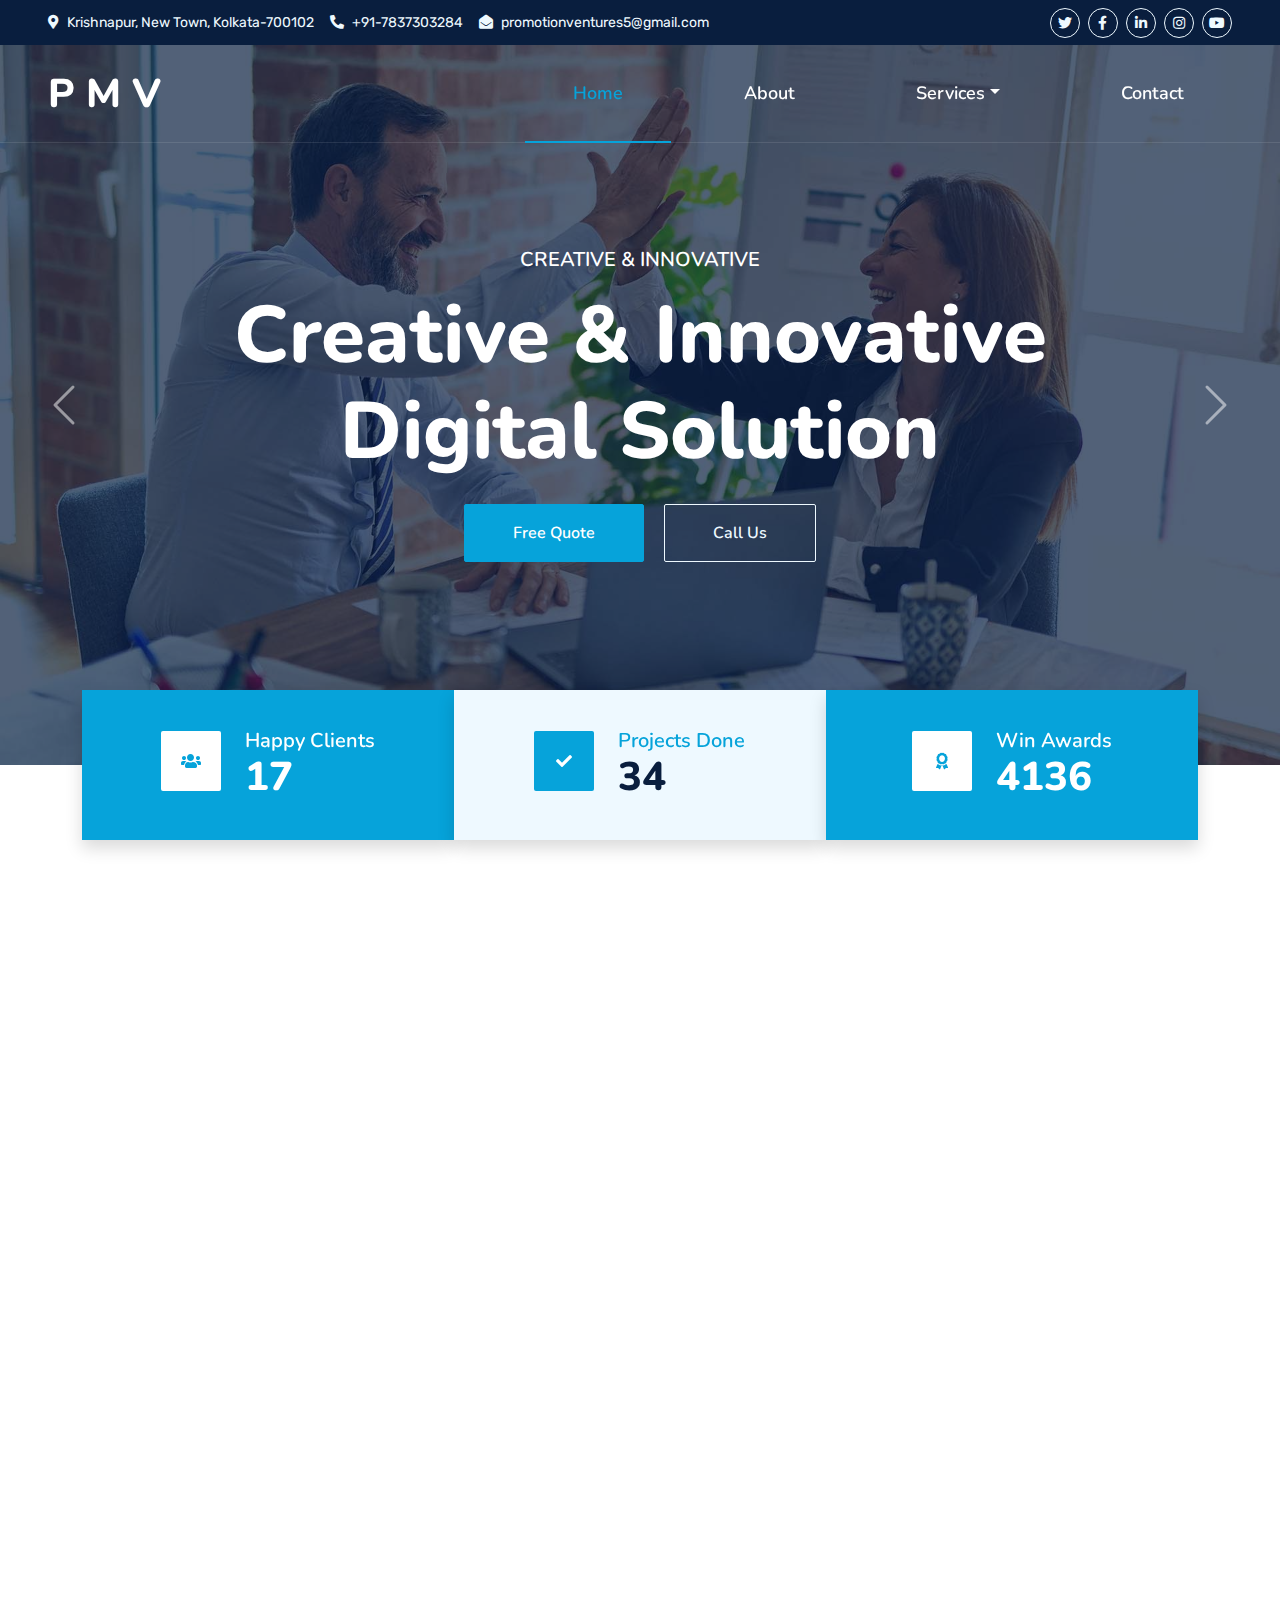
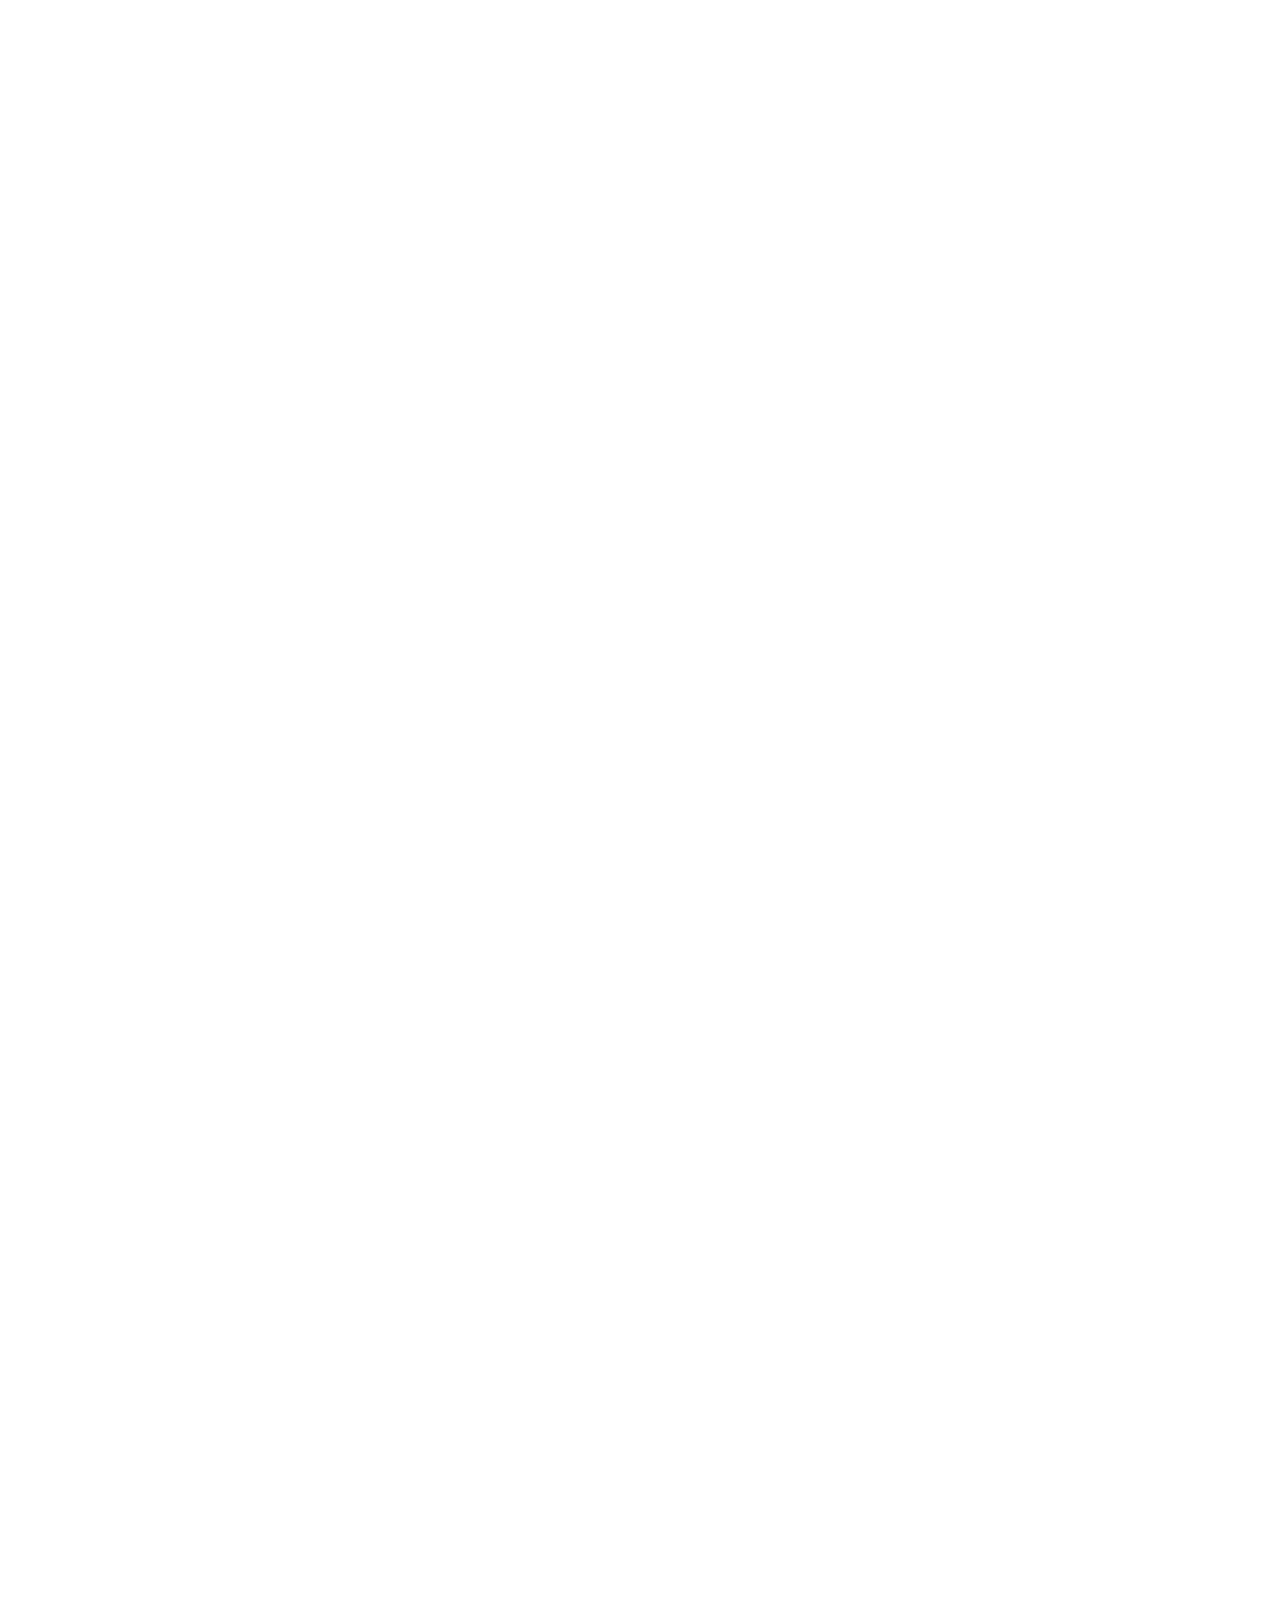
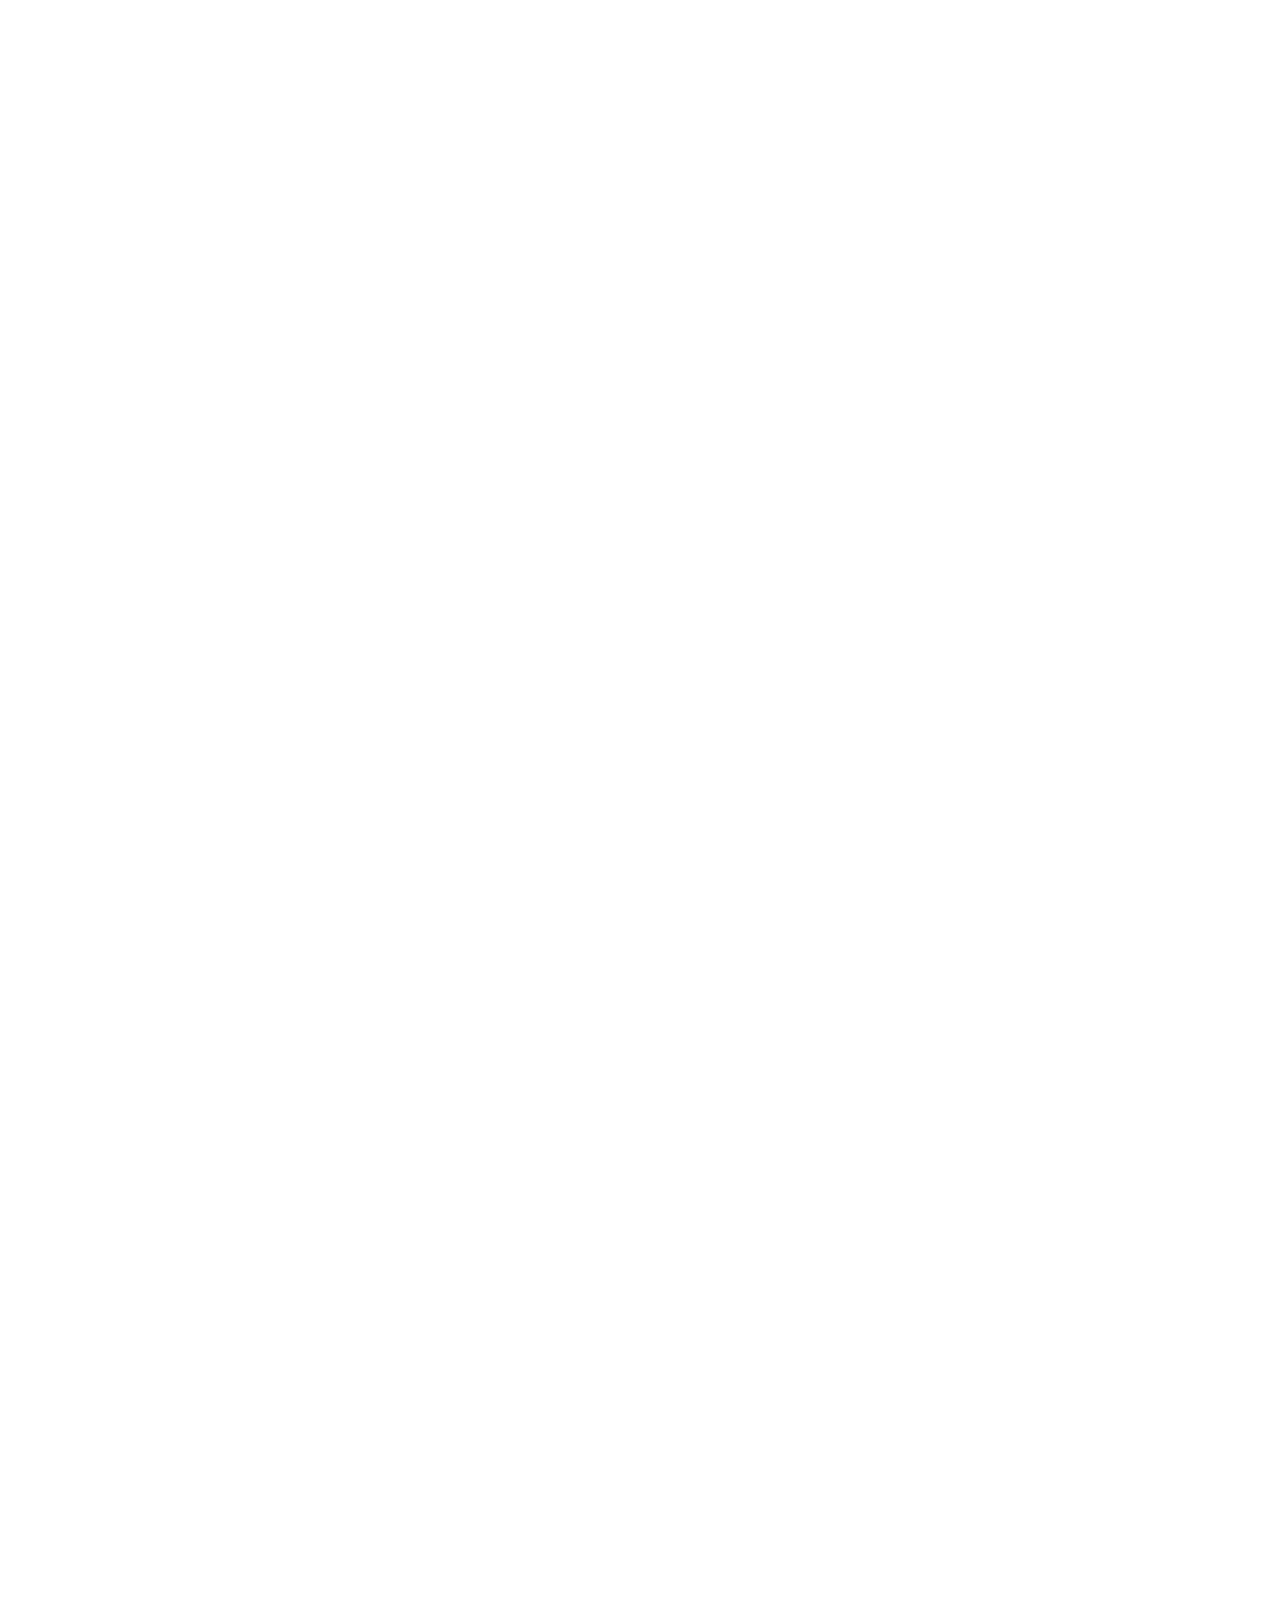
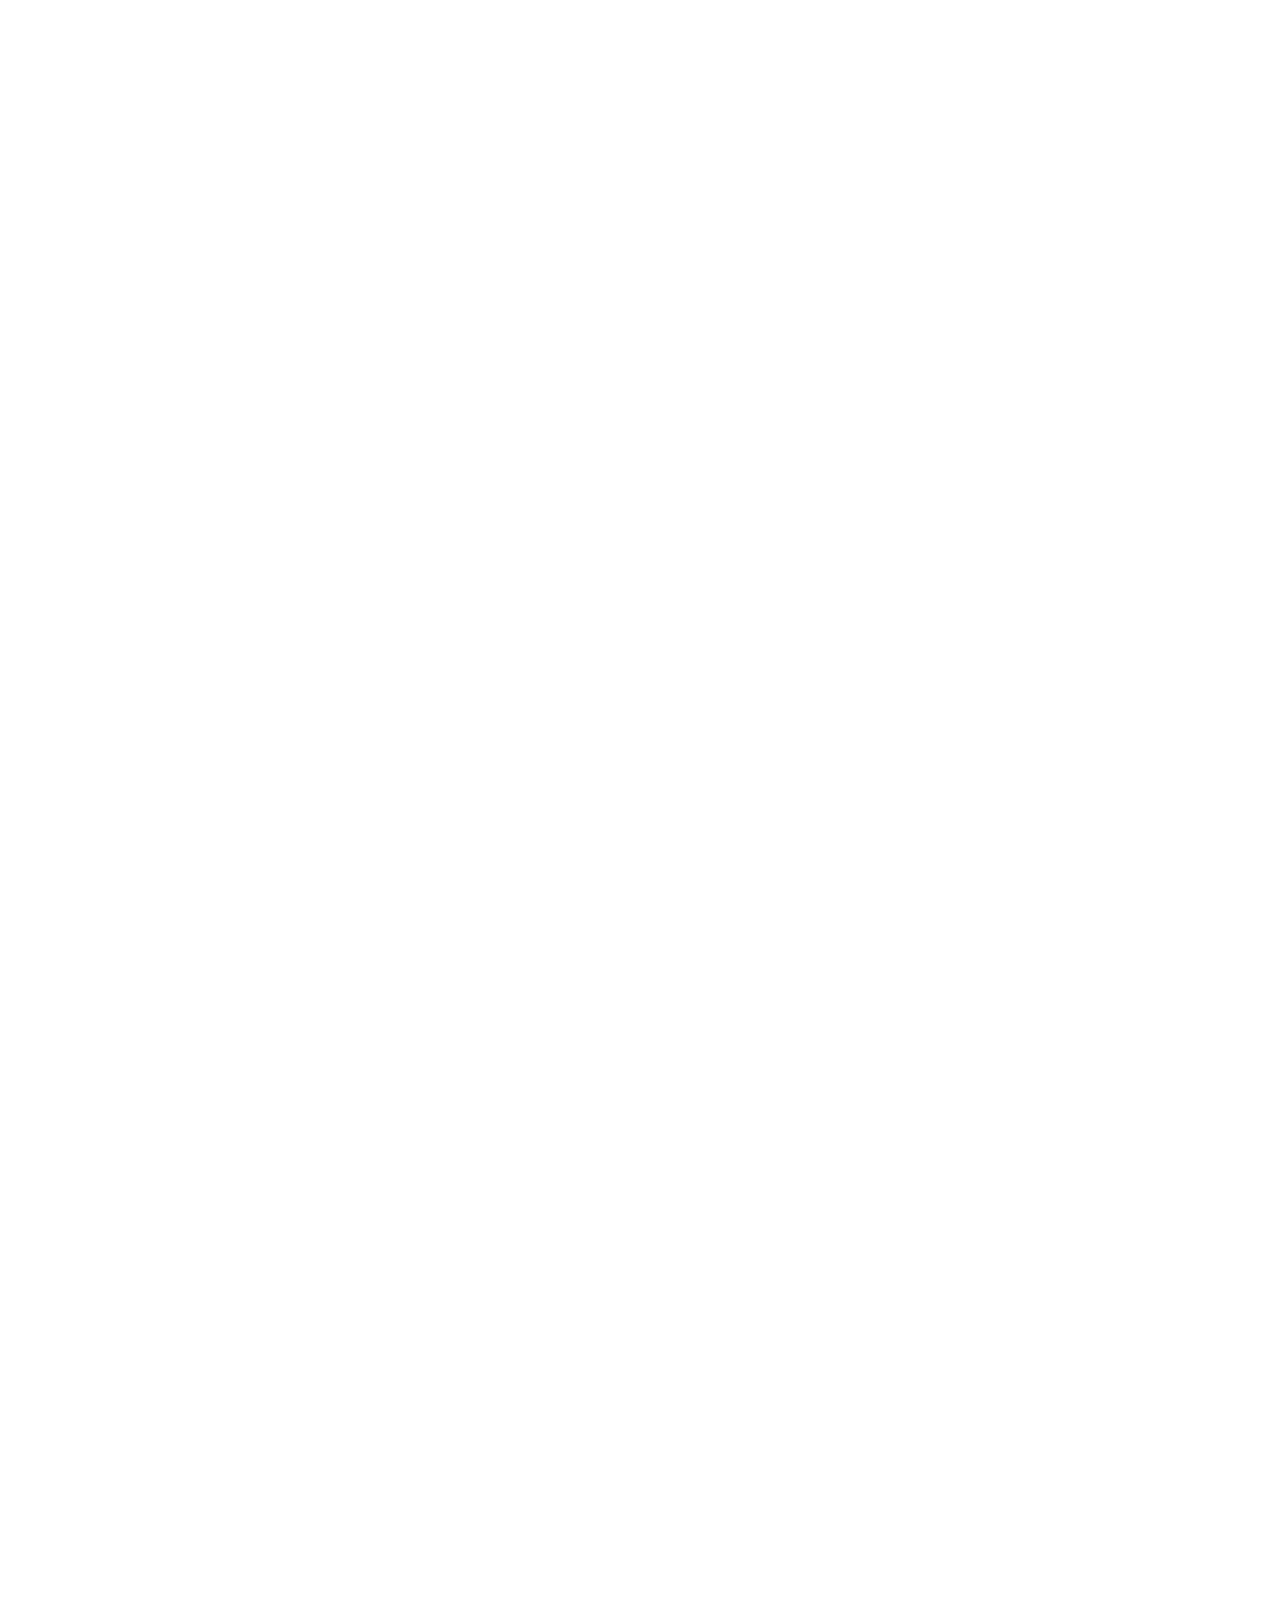
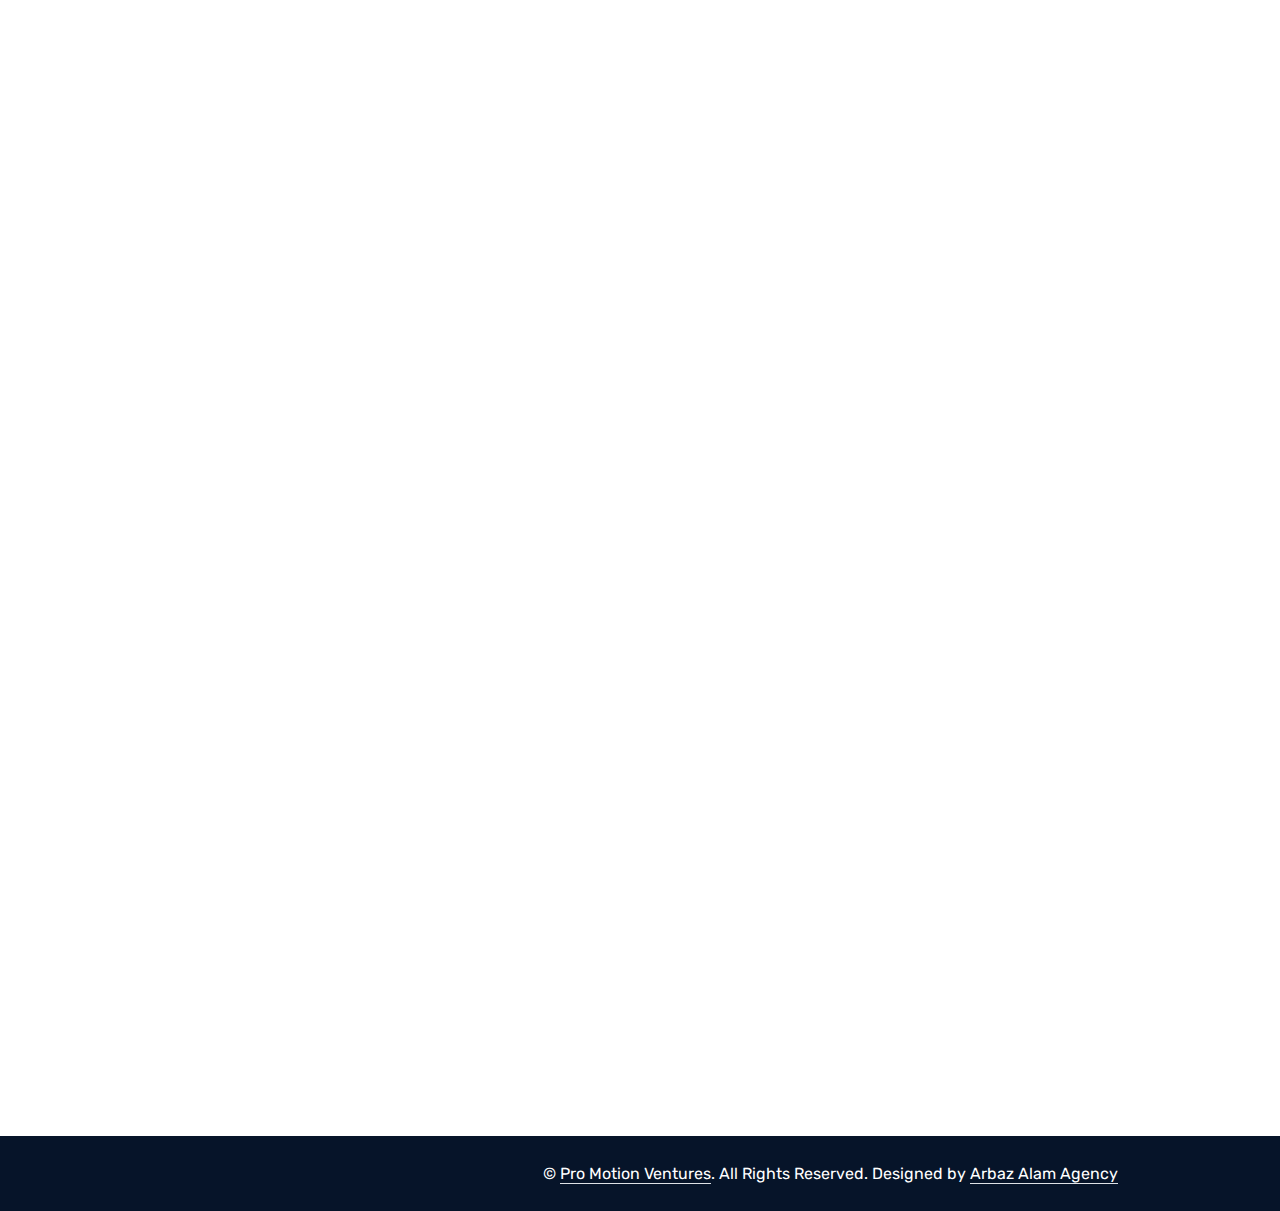
<file: index.html>
<!DOCTYPE html>
<html lang="en">
  <head>
    <meta charset="utf-8" />
    <title>Home | Pro Motion Ventures</title>
    <meta content="width=device-width, initial-scale=1.0" name="viewport" />
    <meta
      content="best social media management company, smm handler, best smm provider"
      name="keywords"
    />
    <meta
      content="Offering Comprehensive Services for Budget-Friendly Clients"
      name="description"
    />

    <!-- Favicon -->
    <link href="img/favicon.ico" rel="icon" />

    <!-- Google Web Fonts -->
    <link rel="preconnect" href="https://fonts.googleapis.com" />
    <link rel="preconnect" href="https://fonts.gstatic.com" crossorigin />
    <link
      href="https://fonts.googleapis.com/css2?family=Nunito:wght@400;600;700;800&family=Rubik:wght@400;500;600;700&display=swap"
      rel="stylesheet"
    />

    <!-- Icon Font Stylesheet -->
    <link
      href="https://cdnjs.cloudflare.com/ajax/libs/font-awesome/5.10.0/css/all.min.css"
      rel="stylesheet"
    />
    <link
      href="https://cdn.jsdelivr.net/npm/bootstrap-icons@1.4.1/font/bootstrap-icons.css"
      rel="stylesheet"
    />

    <!-- Libraries Stylesheet -->
    <link href="lib/owlcarousel/assets/owl.carousel.min.css" rel="stylesheet" />
    <link href="lib/animate/animate.min.css" rel="stylesheet" />

    <!-- Customized Bootstrap Stylesheet -->
    <link href="css/bootstrap.min.css" rel="stylesheet" />

    <!-- Template Stylesheet -->
    <link href="css/style.css" rel="stylesheet" />
  </head>

  <body>
    <!-- Spinner Start -->
    <!-- <div id="spinner" class="show bg-white position-fixed translate-middle w-100 vh-100 top-50 start-50 d-flex align-items-center justify-content-center">
        <div class="spinner"></div>
    </div> -->
    <!-- Spinner End -->

    <!-- Topbar Start -->
    <div class="container-fluid bg-dark px-5 d-none d-lg-block">
      <div class="row gx-0">
        <div class="col-lg-8 text-center text-lg-start mb-2 mb-lg-0">
          <div class="d-inline-flex align-items-center" style="height: 45px">
            <small class="me-3 text-light"
              ><i class="fa fa-map-marker-alt me-2"></i>Krishnapur, New Town, Kolkata-700102
</small
            >
            <small class="me-3 text-light"
              ><i class="fa fa-phone-alt me-2"></i>+91-7837303284</small
            >
            <small class="text-light"
              ><i class="fa fa-envelope-open me-2"></i>promotionventures5@gmail.com</small
            >
          </div>
        </div>
        <div class="col-lg-4 text-center text-lg-end">
          <div class="d-inline-flex align-items-center" style="height: 45px">
            <a
              class="btn btn-sm btn-outline-light btn-sm-square rounded-circle me-2"
              href=""
              ><i class="fab fa-twitter fw-normal"></i
            ></a>
            <a
              class="btn btn-sm btn-outline-light btn-sm-square rounded-circle me-2"
              href="https://www.facebook.com/promotionventures"
              ><i class="fab fa-facebook-f fw-normal"></i
            ></a>
            <a
              class="btn btn-sm btn-outline-light btn-sm-square rounded-circle me-2"
              href="https://www.linkedin.com/company/pro-motion-ventures/"
              ><i class="fab fa-linkedin-in fw-normal"></i
            ></a>
            <a
              class="btn btn-sm btn-outline-light btn-sm-square rounded-circle me-2"
              href="https://www.instagram.com/promotionventures5/"
              ><i class="fab fa-instagram fw-normal"></i
            ></a>
            <a
              class="btn btn-sm btn-outline-light btn-sm-square rounded-circle"
              href=""
              ><i class="fab fa-youtube fw-normal"></i
            ></a>
          </div>
        </div>
      </div>
    </div>
    <!-- Topbar End -->

    <!-- Navbar & Carousel Start -->
    <div class="container-fluid position-relative p-0">
      <nav class="navbar navbar-expand-lg navbar-dark px-5 py-3 py-lg-0">
        <a href="index.html" class="navbar-brand p-0">
          <h1 class="m-0">P M V</h1>
        </a>
        <button
          class="navbar-toggler"
          type="button"
          data-bs-toggle="collapse"
          data-bs-target="#navbarCollapse"
        >
          <span class="fa fa-bars"></span>
        </button>
        <div class="collapse navbar-collapse" id="navbarCollapse">
          <div class="navbar-nav ms-auto py-0">
            <a href="index.html" class="nav-item nav-link active px-5">Home</a>
            <a href="about.html" class="nav-item nav-link px-5">About</a>
            <div class="nav-item dropdown">
              <a
                href="#"
                class="nav-link dropdown-toggle px-5"
                data-bs-toggle="dropdown"
                >Services</a
              >
              <div class="dropdown-menu m-0">
                <a href="blog.html" class="dropdown-item"
                  >Social Media Management</a
                >
                <a href="detail.html" class="dropdown-item">Graphic Design</a>
                <a href="detail.html" class="dropdown-item"
                  >Website Development</a
                >
                <a href="detail.html" class="dropdown-item">SEO </a>
                <a href="detail.html" class="dropdown-item">Video Editing </a>
                <a href="detail.html" class="dropdown-item"
                  >Google Ads Management</a
                >
              </div>
            </div>
            <a href="contact.html" class="nav-item nav-link px-5">Contact</a>
          </div>
        </div>
      </nav>

      <div
        id="header-carousel"
        class="carousel slide carousel-fade"
        data-bs-ride="carousel"
      >
        <div class="carousel-inner">
          <div class="carousel-item active">
            <img class="w-100" src="img/carousel-1.jpg" alt="Image" />
            <div
              class="carousel-caption d-flex flex-column align-items-center justify-content-center"
            >
              <div class="p-3" style="max-width: 900px">
                <h5 class="text-white text-uppercase mb-3 animated slideInDown">
                  Creative & Innovative
                </h5>
                <h1 class="display-1 text-white mb-md-4 animated zoomIn">
                  Creative & Innovative Digital Solution
                </h1>
                 <a
                  href="https://wa.me/7837303284?text=I'm%20inquiring%20about%20the%20digital%20Services"
                  class="btn btn-primary py-md-3 px-md-5 me-3 animated slideInLeft"
                  >Free Quote</a>
                <a
                  href="tel:7837303284"
                  class="btn btn-outline-light py-md-3 px-md-5 animated slideInRight"
                  >Call Us</a>
              </div>
            </div>
          </div>
          <div class="carousel-item">
            <img class="w-100" src="img/carousel-2.jpg" alt="Image" />
            <div
              class="carousel-caption d-flex flex-column align-items-center justify-content-center"
            >
              <div class="p-3" style="max-width: 900px">
                <h5 class="text-white text-uppercase mb-3 animated slideInDown">
                  Creative & Innovative
                </h5>
                <h1 class="display-1 text-white mb-md-4 animated zoomIn">
                  Creative & Innovative Digital Solution
                </h1>
                <a
                  href="https://wa.me/7837303284?text=I'm%20inquiring%20about%20the%20digital%20Services"
                  class="btn btn-primary py-md-3 px-md-5 me-3 animated slideInLeft"
                  >Free Quote</a>
                <a
                  href="tel:7837303284"
                  class="btn btn-outline-light py-md-3 px-md-5 animated slideInRight"
                  >Call Us</a>
              </div>
            </div>
          </div>
        </div>
        <button
          class="carousel-control-prev"
          type="button"
          data-bs-target="#header-carousel"
          data-bs-slide="prev"
        >
          <span class="carousel-control-prev-icon" aria-hidden="true"></span>
          <span class="visually-hidden">Previous</span>
        </button>
        <button
          class="carousel-control-next"
          type="button"
          data-bs-target="#header-carousel"
          data-bs-slide="next"
        >
          <span class="carousel-control-next-icon" aria-hidden="true"></span>
          <span class="visually-hidden">Next</span>
        </button>
      </div>
    </div>
    <!-- Navbar & Carousel End -->

    <!-- Full Screen Search Start -->
    <div class="modal fade" id="searchModal" tabindex="-1">
      <div class="modal-dialog modal-fullscreen">
        <div class="modal-content" style="background: rgba(9, 30, 62, 0.7)">
          <div class="modal-header border-0">
            <button
              type="button"
              class="btn bg-white btn-close"
              data-bs-dismiss="modal"
              aria-label="Close"
            ></button>
          </div>
          <div
            class="modal-body d-flex align-items-center justify-content-center"
          >
            <div class="input-group" style="max-width: 600px">
              <input
                type="text"
                class="form-control bg-transparent border-primary p-3"
                placeholder="Type search keyword"
              />
              <button class="btn btn-primary px-4">
                <i class="bi bi-search"></i>
              </button>
            </div>
          </div>
        </div>
      </div>
    </div>
    <!-- Full Screen Search End -->

    <!-- Facts Start -->
    <div class="container-fluid facts py-5 pt-lg-0">
      <div class="container py-5 pt-lg-0">
        <div class="row gx-0">
          <div class="col-lg-4 wow zoomIn" data-wow-delay="0.1s">
            <div
              class="bg-primary shadow d-flex align-items-center justify-content-center p-4"
              style="height: 150px"
            >
              <div
                class="bg-white d-flex align-items-center justify-content-center rounded mb-2"
                style="width: 60px; height: 60px"
              >
                <i class="fa fa-users text-primary"></i>
              </div>
              <div class="ps-4">
                <h5 class="text-white mb-0">Happy Clients</h5>
                <h1 class="text-white mb-0" data-toggle="counter-up"> 50 </h1>    
              </div>
            </div>
          </div>
          <div class="col-lg-4 wow zoomIn" data-wow-delay="0.3s">
            <div
              class="bg-light shadow d-flex align-items-center justify-content-center p-4"
              style="height: 150px"
            >
              <div
                class="bg-primary d-flex align-items-center justify-content-center rounded mb-2"
                style="width: 60px; height: 60px"
              >
                <i class="fa fa-check text-white"></i>
              </div>
              <div class="ps-4">
                <h5 class="text-primary mb-0">Projects Done</h5>
                <h1 class="mb-0" data-toggle="counter-up">100</h1>
              </div>
            </div>
          </div>
          <div class="col-lg-4 wow zoomIn" data-wow-delay="0.6s">
            <div
              class="bg-primary shadow d-flex align-items-center justify-content-center p-4"
              style="height: 150px"
            >
              <div
                class="bg-white d-flex align-items-center justify-content-center rounded mb-2"
                style="width: 60px; height: 60px"
              >
                <i class="fa fa-award text-primary"></i>
              </div>
              <div class="ps-4">
                <h5 class="text-white mb-0">Win Awards</h5>
                <h1 class="text-white mb-0" data-toggle="counter-up">12345</h1>
              </div>
            </div>
          </div>
        </div>
      </div>
    </div>
    <!-- Facts Start -->

    <!-- About Start -->
    <div class="container-fluid py-5 wow fadeInUp" data-wow-delay="0.1s">
      <div class="container py-5">
        <div class="row g-5">
          <div class="col-lg-7">
            <div class="section-title position-relative pb-3 mb-5">
              <h5 class="fw-bold text-primary text-uppercase">About Us</h5>
              <h1 class="mb-0">
                The Best IT Solution With 10 Years of Experience
              </h1>
            </div>
            <p class="mb-4">
              Welcome to Pro Motion Ventures – your gateway to affordable, all-encompassing promotional solutions. At Pro Motion Ventures, we understand the diverse needs of businesses, big and small. Our dedicated team offers services ranging from social media management and graphic design to website development, SEO, and Google Ads management. We specialize in crafting visually stunning content and engaging videos to elevate your brand. Committed to delivering excellence within budget constraints, Pro Motion Ventures is your partner in achieving impactful and cost-effective marketing strategies. Join us on this journey, and let's make your brand shine in the digital landscape.
            </p>
            <div class="row g-0 mb-3">
              <div class="col-sm-6 wow zoomIn" data-wow-delay="0.2s">
                <h5 class="mb-3">
                  <i class="fa fa-check text-primary me-3"></i>Award Winning
                </h5>
                <h5 class="mb-3">
                  <i class="fa fa-check text-primary me-3"></i>Professional
                  Staff
                </h5>
              </div>
              <div class="col-sm-6 wow zoomIn" data-wow-delay="0.4s">
                <h5 class="mb-3">
                  <i class="fa fa-check text-primary me-3"></i>24/7 Support
                </h5>
                <h5 class="mb-3">
                  <i class="fa fa-check text-primary me-3"></i>Fair Prices
                </h5>
              </div>
            </div>
            <div
              class="d-flex align-items-center mb-4 wow fadeIn"
              data-wow-delay="0.6s"
            >
              <div
                class="bg-primary d-flex align-items-center justify-content-center rounded"
                style="width: 60px; height: 60px"
              >
                <i class="fa fa-phone-alt text-white"></i>
              </div>
              <div class="ps-4">
                <h5 class="mb-2">Call to ask any question</h5>
                <h4 class="text-primary mb-0">+91-7837303284</h4>
              </div>
            </div>
            <a
              href="https://wa.me/7837303284?text=I'm%20inquiring%20about%20the%20digital%20Services"
              class="btn btn-success py-3 px-5 mt-3 wow zoomIn"
              data-wow-delay="0.9s"
              >Chat with us</a
            >
          </div>
          <div class="col-lg-5" style="min-height: 500px">
            <div class="position-relative h-100">
              <img
                class="position-absolute w-100 h-100 rounded wow zoomIn"
                data-wow-delay="0.9s"
                src="img/about.jpg"
                style="object-fit: cover"
              />
            </div>
          </div>
        </div>
      </div>
    </div>
    <!-- About End -->

    <!-- Features Start -->
    <div class="container-fluid py-5 wow fadeInUp" data-wow-delay="0.1s">
      <div class="container py-5">
        <div
          class="section-title text-center position-relative pb-3 mb-5 mx-auto"
          style="max-width: 600px"
        >
          <h5 class="fw-bold text-primary text-uppercase">Why Choose Us</h5>
          <h1 class="mb-0">We Are Here to Grow Your Business Exponentially</h1>
        </div>
        <div class="row g-5">
          <div class="col-lg-4">
            <div class="row g-5">
              <div class="col-12 wow zoomIn" data-wow-delay="0.2s">
                <div
                  class="bg-primary rounded d-flex align-items-center justify-content-center mb-3"
                  style="width: 60px; height: 60px"
                >
                  <i class="fa fa-cubes text-white"></i>
                </div>
                <h4>Best In Industry</h4>
                <p class="mb-0">
                  Pro Motion Ventures: Unmatched excellence, your best choice for industry-leading, budget-friendly promotional solutions.
                </p>
              </div>
              <div class="col-12 wow zoomIn" data-wow-delay="0.6s">
                <div
                  class="bg-primary rounded d-flex align-items-center justify-content-center mb-3"
                  style="width: 60px; height: 60px"
                >
                  <i class="fa fa-award text-white"></i>
                </div>
                <h4> Budget-Friendly</h4>
                <p class="mb-0">
                  Pro Motion Ventures: Elevate your brand without breaking the bank - your go-to for budget-friendly excellence.
                </p>
              </div>
            </div>
          </div>
          <div
            class="col-lg-4 wow zoomIn"
            data-wow-delay="0.9s"
            style="min-height: 350px"
          >
            <div class="position-relative h-100">
              <img
                class="position-absolute w-100 h-100 rounded wow zoomIn"
                data-wow-delay="0.1s"
                src="img/feature.jpg"
                style="object-fit: cover"
              />
            </div>
          </div>
          <div class="col-lg-4">
            <div class="row g-5">
              <div class="col-12 wow zoomIn" data-wow-delay="0.4s">
                <div
                  class="bg-primary rounded d-flex align-items-center justify-content-center mb-3"
                  style="width: 60px; height: 60px"
                >
                  <i class="fa fa-users-cog text-white"></i>
                </div>
                <h4>Professional Staff</h4>
                <p class="mb-0">
               Pro Motion Ventures: Where your brand meets professional excellence with our dedicated and skilled team.
                </p>
              </div>
              <div class="col-12 wow zoomIn" data-wow-delay="0.8s">
                <div
                  class="bg-primary rounded d-flex align-items-center justify-content-center mb-3"
                  style="width: 60px; height: 60px"
                >
                  <i class="fa fa-phone-alt text-white"></i>
                </div>
                <h4>24/7 Support</h4>
                <p class="mb-0">
                  Pro Motion Ventures: Your brand is our priority. Enjoy seamless support around the clock, always available.
                </p>
              </div>
            </div>
          </div>
        </div>
      </div>
    </div>
    <!-- Features Start -->

    <!-- Service Start -->
    <div class="container-fluid py-5 wow fadeInUp" data-wow-delay="0.1s">
      <div class="container py-5">
        <div
          class="section-title text-center position-relative pb-3 mb-5 mx-auto"
          style="max-width: 600px"
        >
          <h5 class="fw-bold text-primary text-uppercase">Our Services</h5>
          <h1 class="mb-0">Custom IT Solutions for Your Successful Business</h1>
        </div>
        <div class="row g-5">
          <div class="col-lg-4 col-md-6 wow zoomIn" data-wow-delay="0.3s">
            <div
              class="service-item bg-light rounded d-flex flex-column align-items-center justify-content-center text-center"
            >
              <div class="service-icon">
                <i class="fa fa-shield-alt text-white"></i>
              </div>
              <h4 class="mb-3">Social Media Management</h4>
              <p class="m-0">
                Pro Motion Ventures excels in Social Media Management, crafting impactful strategies to elevate your brand's online presence.
              </p>
              <a class="btn btn-lg btn-primary rounded" href="service.html">
                <i class="bi bi-arrow-right"></i>
              </a>
            </div>
          </div>
          <div class="col-lg-4 col-md-6 wow zoomIn" data-wow-delay="0.6s">
            <div
              class="service-item bg-light rounded d-flex flex-column align-items-center justify-content-center text-center"
            >
              <div class="service-icon">
                <i class="fa fa-chart-pie text-white"></i>
              </div>
              <h4 class="mb-3">Graphic Design</h4>
              <p class="m-0">
                Pro Motion Ventures: Transform your brand visually with our exceptional graphic design services, setting you apart creatively.
              </p>
              <a class="btn btn-lg btn-primary rounded" href="service.html">
                <i class="bi bi-arrow-right"></i>
              </a>
            </div>
          </div>
          <div class="col-lg-4 col-md-6 wow zoomIn" data-wow-delay="0.9s">
            <div
              class="service-item bg-light rounded d-flex flex-column align-items-center justify-content-center text-center"
            >
              <div class="service-icon">
                <i class="fa fa-code text-white"></i>
              </div>
              <h4 class="mb-3">Video Editing:</h4>
              <p class="m-0">
             Pro Motion Ventures: Transform your narrative with our skilled video editing, creating compelling visual stories for impact.
              </p>
              <a class="btn btn-lg btn-primary rounded" href="service.html">
                <i class="bi bi-arrow-right"></i>
              </a>
            </div>
          </div>
          <div class="col-lg-4 col-md-6 wow zoomIn" data-wow-delay="0.3s">
            <div
              class="service-item bg-light rounded d-flex flex-column align-items-center justify-content-center text-center"
            >
              <div class="service-icon">
                <i class="fab fa-android text-white"></i>
              </div>
              <h4 class="mb-3">Google Ads Management:</h4>
              <p class="m-0">
             Pro Motion Ventures: Amplify your online presence with precision through our strategic Google Ads management services.
              </p>
              <a class="btn btn-lg btn-primary rounded" href="">
                <i class="bi bi-arrow-right"></i>
              </a>
            </div>
          </div>
          <div class="col-lg-4 col-md-6 wow zoomIn" data-wow-delay="0.6s">
            <div
              class="service-item bg-light rounded d-flex flex-column align-items-center justify-content-center text-center"
            >
              <div class="service-icon">
                <i class="fa fa-search text-white"></i>
              </div>
              <h4 class="mb-3">SEO Optimization</h4>
              <p class="m-0">
               Pro Motion Ventures: Boost your online visibility and rankings with our expert SEO services—your key to success.
              </p>
              <a class="btn btn-lg btn-primary rounded" href="">
                <i class="bi bi-arrow-right"></i>
              </a>
            </div>
          </div>
          <div class="col-lg-4 col-md-6 wow zoomIn" data-wow-delay="0.9s">
            <div
              class="position-relative bg-primary rounded h-100 d-flex flex-column align-items-center justify-content-center text-center p-5"
            >
              <h3 class="text-white mb-3">Call Us For Quote</h3>
              <p class="text-white mb-3">
               Dial in for a quote today, and let's tailor a solution that fits your needs.
              </p>
              <h2 class="text-white mb-0">+91-7837303284</h2>
            </div>
          </div>
        </div>
      </div>
    </div>
    <!-- Service End -->

    <!-- Pricing Plan Start -->
    <div class="container-fluid py-5 wow fadeInUp" data-wow-delay="0.1s">
      <div class="container py-5">
        <div
          class="section-title text-center position-relative pb-3 mb-5 mx-auto"
          style="max-width: 600px"
        >
          <h5 class="fw-bold text-primary text-uppercase">Pricing Plans</h5>
          <h1 class="mb-0">
            We are Offering Competitive Prices for Our Clients
          </h1>
        </div>
        <div class="row g-0">
          <div class="col-lg-4 wow slideInUp" data-wow-delay="0.6s">
            <div class="bg-light rounded">
              <div class="border-bottom py-4 px-5 mb-4">
                <h4 class="text-primary mb-1">Basic Plan</h4>
                <small class="text-uppercase">For Small Size Business</small>
              </div>
              <div class="p-5 pt-0">
                <h1 class="display-5 mb-3">
                  <small
                    class="align-top"
                    style="font-size: 22px; line-height: 45px"
                    >$</small
                  >49.00<small
                    class="align-bottom"
                    style="font-size: 16px; line-height: 40px"
                    >/ Month</small
                  >
                </h1>
                <div class="d-flex justify-content-between mb-3">
                  <span>HTML5 & CSS3</span
                  ><i class="fa fa-check text-primary pt-1"></i>
                </div>
                <div class="d-flex justify-content-between mb-3">
                  <span>Bootstrap v5</span
                  ><i class="fa fa-check text-primary pt-1"></i>
                </div>
                <div class="d-flex justify-content-between mb-3">
                  <span>Responsive Layout</span
                  ><i class="fa fa-times text-danger pt-1"></i>
                </div>
                <div class="d-flex justify-content-between mb-2">
                  <span>Cross-browser Support</span
                  ><i class="fa fa-times text-danger pt-1"></i>
                </div>
                <a href="" class="btn btn-primary py-2 px-4 mt-4">Order Now</a>
              </div>
            </div>
          </div>
          <div class="col-lg-4 wow slideInUp" data-wow-delay="0.3s">
            <div
              class="bg-white rounded shadow position-relative"
              style="z-index: 1"
            >
              <div class="border-bottom py-4 px-5 mb-4">
                <h4 class="text-primary mb-1">Standard Plan</h4>
                <small class="text-uppercase">For Medium Size Business</small>
              </div>
              <div class="p-5 pt-0">
                <h1 class="display-5 mb-3">
                  <small
                    class="align-top"
                    style="font-size: 22px; line-height: 45px"
                    >$</small
                  >99.00<small
                    class="align-bottom"
                    style="font-size: 16px; line-height: 40px"
                    >/ Month</small
                  >
                </h1>
                <div class="d-flex justify-content-between mb-3">
                  <span>HTML5 & CSS3</span
                  ><i class="fa fa-check text-primary pt-1"></i>
                </div>
                <div class="d-flex justify-content-between mb-3">
                  <span>Bootstrap v5</span
                  ><i class="fa fa-check text-primary pt-1"></i>
                </div>
                <div class="d-flex justify-content-between mb-3">
                  <span>Responsive Layout</span
                  ><i class="fa fa-check text-primary pt-1"></i>
                </div>
                <div class="d-flex justify-content-between mb-2">
                  <span>Cross-browser Support</span
                  ><i class="fa fa-times text-danger pt-1"></i>
                </div>
                <a href="" class="btn btn-primary py-2 px-4 mt-4">Order Now</a>
              </div>
            </div>
          </div>
          <div class="col-lg-4 wow slideInUp" data-wow-delay="0.9s">
            <div class="bg-light rounded">
              <div class="border-bottom py-4 px-5 mb-4">
                <h4 class="text-primary mb-1">Advanced Plan</h4>
                <small class="text-uppercase">For Large Size Business</small>
              </div>
              <div class="p-5 pt-0">
                <h1 class="display-5 mb-3">
                  <small
                    class="align-top"
                    style="font-size: 22px; line-height: 45px"
                    >$</small
                  >149.00<small
                    class="align-bottom"
                    style="font-size: 16px; line-height: 40px"
                    >/ Month</small
                  >
                </h1>
                <div class="d-flex justify-content-between mb-3">
                  <span>HTML5 & CSS3</span
                  ><i class="fa fa-check text-primary pt-1"></i>
                </div>
                <div class="d-flex justify-content-between mb-3">
                  <span>Bootstrap v5</span
                  ><i class="fa fa-check text-primary pt-1"></i>
                </div>
                <div class="d-flex justify-content-between mb-3">
                  <span>Responsive Layout</span
                  ><i class="fa fa-check text-primary pt-1"></i>
                </div>
                <div class="d-flex justify-content-between mb-2">
                  <span>Cross-browser Support</span
                  ><i class="fa fa-check text-primary pt-1"></i>
                </div>
                <a href="" class="btn btn-primary py-2 px-4 mt-4">Order Now</a>
              </div>
            </div>
          </div>
        </div>
      </div>
    </div>
    <!-- Pricing Plan End -->

    <!-- Quote Start -->
    <!-- <div class="container-fluid py-5 wow fadeInUp" data-wow-delay="0.1s">
      <div class="container py-5">
        <div class="row g-5">
          <div class="col-lg-7">
            <div class="section-title position-relative pb-3 mb-5">
              <h5 class="fw-bold text-primary text-uppercase">
                Request A Quote
              </h5>
              <h1 class="mb-0">
                Need A Free Quote? Please Feel Free to Contact Us
              </h1>
            </div>
            <div class="row gx-3">
              <div class="col-sm-6 wow zoomIn" data-wow-delay="0.2s">
                <h5 class="mb-4">
                  <i class="fa fa-reply text-primary me-3"></i>Reply within 24
                  hours
                </h5>
              </div>
              <div class="col-sm-6 wow zoomIn" data-wow-delay="0.4s">
                <h5 class="mb-4">
                  <i class="fa fa-phone-alt text-primary me-3"></i>24 hrs
                  telephone support
                </h5>
              </div>
            </div>
            <p class="mb-4">
              Eirmod sed tempor lorem ut dolores. Aliquyam sit sadipscing kasd
              ipsum. Dolor ea et dolore et at sea ea at dolor, justo ipsum duo
              rebum sea invidunt voluptua. Eos vero eos vero ea et dolore eirmod
              et. Dolores diam duo invidunt lorem. Elitr ut dolores magna sit.
              Sea dolore sanctus sed et. Takimata takimata sanctus sed.
            </p>
            <div
              class="d-flex align-items-center mt-2 wow zoomIn"
              data-wow-delay="0.6s"
            >
              <div
                class="bg-primary d-flex align-items-center justify-content-center rounded"
                style="width: 60px; height: 60px"
              >
                <i class="fa fa-phone-alt text-white"></i>
              </div>
              <div class="ps-4">
                <h5 class="mb-2">Call to ask any question</h5>
                <h4 class="text-primary mb-0">+012 345 6789</h4>
              </div>
            </div>
          </div>
          <div class="col-lg-5">
            <div
              class="bg-primary rounded h-100 d-flex align-items-center p-5 wow zoomIn"
              data-wow-delay="0.9s"
            >
              <form>
                <div class="row g-3">
                  <div class="col-xl-12">
                    <input
                      type="text"
                      class="form-control bg-light border-0"
                      placeholder="Your Name"
                      style="height: 55px"
                    />
                  </div>
                  <div class="col-12">
                    <input
                      type="email"
                      class="form-control bg-light border-0"
                      placeholder="Your Email"
                      style="height: 55px"
                    />
                  </div>
                  <div class="col-12">
                    <select
                      class="form-select bg-light border-0"
                      style="height: 55px"
                    >
                      <option selected>Select A Service</option>
                      <option value="1">Service 1</option>
                      <option value="2">Service 2</option>
                      <option value="3">Service 3</option>
                    </select>
                  </div>
                  <div class="col-12">
                    <textarea
                      class="form-control bg-light border-0"
                      rows="3"
                      placeholder="Message"
                    ></textarea>
                  </div>
                  <div class="col-12">
                    <button class="btn btn-dark w-100 py-3" type="submit">
                      Request A Quote
                    </button>
                  </div>
                </div>
              </form>
            </div>
          </div>
        </div>
      </div>
    </div> -->
    <!-- Quote End -->

    <!-- Testimonial Start -->
    <div class="container-fluid py-5 wow fadeInUp" data-wow-delay="0.1s">
      <div class="container py-5">
        <div
          class="section-title text-center position-relative pb-3 mb-4 mx-auto"
          style="max-width: 600px"
        >
          <h5 class="fw-bold text-primary text-uppercase">Testimonial</h5>
          <h1 class="mb-0">What Our Clients Say About Our Digital Services</h1>
        </div>
        <div
          class="owl-carousel testimonial-carousel wow fadeInUp"
          data-wow-delay="0.6s"
        >
          <div class="testimonial-item bg-light my-4">
            <div class="d-flex align-items-center border-bottom pt-5 pb-4 px-5">
              <img
                class="img-fluid rounded"
                src="img/testimonial1.jpg"
                style="width: 60px; height: 60px"
              />
              <div class="ps-4">
                <h4 class="text-primary mb-1">Client Name</h4>
                <small class="text-uppercase">Profession</small>
              </div>
            </div>
            <div class="pt-4 pb-5 px-5">
              Dolor et eos labore, stet justo sed est sed. Diam sed sed dolor
              stet amet eirmod eos labore diam
            </div>
          </div>
          <div class="testimonial-item bg-light my-4">
            <div class="d-flex align-items-center border-bottom pt-5 pb-4 px-5">
              <img
                class="img-fluid rounded"
                src="img/testimonial1.jpg"
                style="width: 60px; height: 60px"
              />
              <div class="ps-4">
                <h4 class="text-primary mb-1">Client Name</h4>
                <small class="text-uppercase">Profession</small>
              </div>
            </div>
            <div class="pt-4 pb-5 px-5">
              Dolor et eos labore, stet justo sed est sed. Diam sed sed dolor
              stet amet eirmod eos labore diam
            </div>
          </div>
          <div class="testimonial-item bg-light my-4">
            <div class="d-flex align-items-center border-bottom pt-5 pb-4 px-5">
              <img
                class="img-fluid rounded"
                src="img/testimonial1.jpg"
                style="width: 60px; height: 60px"
              />
              <div class="ps-4">
                <h4 class="text-primary mb-1">Client Name</h4>
                <small class="text-uppercase">Profession</small>
              </div>
            </div>
            <div class="pt-4 pb-5 px-5">
              Dolor et eos labore, stet justo sed est sed. Diam sed sed dolor
              stet amet eirmod eos labore diam
            </div>
          </div>
          <div class="testimonial-item bg-light my-4">
            <div class="d-flex align-items-center border-bottom pt-5 pb-4 px-5">
              <img
                class="img-fluid rounded"
                src="img/testimonial1.jpg"
                style="width: 60px; height: 60px"
              />
              <div class="ps-4">
                <h4 class="text-primary mb-1">Client Name</h4>
                <small class="text-uppercase">Profession</small>
              </div>
            </div>
            <div class="pt-4 pb-5 px-5">
              Dolor et eos labore, stet justo sed est sed. Diam sed sed dolor
              stet amet eirmod eos labore diam
            </div>
          </div>
        </div>
      </div>
    </div>
    <!-- Testimonial End -->

    <!-- Team Start -->
    <div class="container-fluid py-5 wow fadeInUp" data-wow-delay="0.1s">
      <div class="container py-5">
        <div
          class="section-title text-center position-relative pb-3 mb-5 mx-auto"
          style="max-width: 600px"
        >
          <h5 class="fw-bold text-primary text-uppercase">Team Members</h5>
          <h1 class="mb-0">Professional Stuffs Ready to Help Your Business</h1>
        </div>
        <div class="row g-5">
          <div class="col-lg-4 wow slideInUp" data-wow-delay="0.3s">
            <div class="team-item bg-light rounded overflow-hidden">
              <div class="team-img position-relative overflow-hidden">
                <img class="img-fluid w-100" src="img/team-1.jpg" alt="" />
                <div class="team-social">
                  <a
                    class="btn btn-lg btn-primary btn-lg-square rounded"
                    href=""
                    ><i class="fab fa-twitter fw-normal"></i
                  ></a>
                  <a
                    class="btn btn-lg btn-primary btn-lg-square rounded"
                    href=""
                    ><i class="fab fa-facebook-f fw-normal"></i
                  ></a>
                  <a
                    class="btn btn-lg btn-primary btn-lg-square rounded"
                    href=""
                    ><i class="fab fa-instagram fw-normal"></i
                  ></a>
                  <a
                    class="btn btn-lg btn-primary btn-lg-square rounded"
                    href=""
                    ><i class="fab fa-linkedin-in fw-normal"></i
                  ></a>
                </div>
              </div>
              <div class="text-center py-4">
                <h4 class="text-primary">Full Name</h4>
                <p class="text-uppercase m-0">Designation</p>
              </div>
            </div>
          </div>
          <div class="col-lg-4 wow slideInUp" data-wow-delay="0.6s">
            <div class="team-item bg-light rounded overflow-hidden">
              <div class="team-img position-relative overflow-hidden">
                <img class="img-fluid w-100" src="img/team-2.jpg" alt="" />
                <div class="team-social">
                  <a
                    class="btn btn-lg btn-primary btn-lg-square rounded"
                    href=""
                    ><i class="fab fa-twitter fw-normal"></i
                  ></a>
                  <a
                    class="btn btn-lg btn-primary btn-lg-square rounded"
                    href=""
                    ><i class="fab fa-facebook-f fw-normal"></i
                  ></a>
                  <a
                    class="btn btn-lg btn-primary btn-lg-square rounded"
                    href=""
                    ><i class="fab fa-instagram fw-normal"></i
                  ></a>
                  <a
                    class="btn btn-lg btn-primary btn-lg-square rounded"
                    href=""
                    ><i class="fab fa-linkedin-in fw-normal"></i
                  ></a>
                </div>
              </div>
              <div class="text-center py-4">
                <h4 class="text-primary">Full Name</h4>
                <p class="text-uppercase m-0">Designation</p>
              </div>
            </div>
          </div>
          <div class="col-lg-4 wow slideInUp" data-wow-delay="0.9s">
            <div class="team-item bg-light rounded overflow-hidden">
              <div class="team-img position-relative overflow-hidden">
                <img class="img-fluid w-100" src="img/team-3.jpg" alt="" />
                <div class="team-social">
                  <a
                    class="btn btn-lg btn-primary btn-lg-square rounded"
                    href=""
                    ><i class="fab fa-twitter fw-normal"></i
                  ></a>
                  <a
                    class="btn btn-lg btn-primary btn-lg-square rounded"
                    href=""
                    ><i class="fab fa-facebook-f fw-normal"></i
                  ></a>
                  <a
                    class="btn btn-lg btn-primary btn-lg-square rounded"
                    href=""
                    ><i class="fab fa-instagram fw-normal"></i
                  ></a>
                  <a
                    class="btn btn-lg btn-primary btn-lg-square rounded"
                    href=""
                    ><i class="fab fa-linkedin-in fw-normal"></i
                  ></a>
                </div>
              </div>
              <div class="text-center py-4">
                <h4 class="text-primary">Full Name</h4>
                <p class="text-uppercase m-0">Designation</p>
              </div>
            </div>
          </div>
        </div>
      </div>
    </div>
    <!-- Team End -->

    <!-- Blog Start -->
    <div class="container-fluid py-5 wow fadeInUp" data-wow-delay="0.1s">
      <div class="container py-5">
        <div
          class="section-title text-center position-relative pb-3 mb-5 mx-auto"
          style="max-width: 600px"
        >
          <h5 class="fw-bold text-primary text-uppercase">Explore Latest Project</h5>
          <h4 class="mb-0">Dive into our latest projects and witness the innovation that sets us apart.</h1>
        </div>
        <div class="row g-5">
          <div class="col-lg-4 wow slideInUp" data-wow-delay="0.3s">
            <div class="blog-item bg-light rounded overflow-hidden">
              <div class="blog-img position-relative overflow-hidden">
                <img class="img-fluid" src="img/blog-1.jpg" alt="" />
                <a
                  class="position-absolute top-0 start-0 bg-primary text-white rounded-end mt-5 py-2 px-4"
                  href=""
                  >Web Design</a
                >
              </div>
              <div class="p-4">
                <div class="d-flex mb-3">
                  <small class="me-3"
                    ><i class="far fa-user text-primary me-2"></i>John
                    Doe</small
                  >
                  <small
                    ><i class="far fa-calendar-alt text-primary me-2"></i>01
                    Jan, 2045</small
                  >
                </div>
                <h4 class="mb-3">How to build a website</h4>
                <p>
                  Dolor et eos labore stet justo sed est sed sed sed dolor stet
                  amet
                </p>
                <a class="text-uppercase" href=""
                  >Read More <i class="bi bi-arrow-right"></i
                ></a>
              </div>
            </div>
          </div>
          <div class="col-lg-4 wow slideInUp" data-wow-delay="0.6s">
            <div class="blog-item bg-light rounded overflow-hidden">
              <div class="blog-img position-relative overflow-hidden">
                <img class="img-fluid" src="img/blog-2.jpg" alt="" />
                <a
                  class="position-absolute top-0 start-0 bg-primary text-white rounded-end mt-5 py-2 px-4"
                  href=""
                  >Web Design</a
                >
              </div>
              <div class="p-4">
                <div class="d-flex mb-3">
                  <small class="me-3"
                    ><i class="far fa-user text-primary me-2"></i>John
                    Doe</small
                  >
                  <small
                    ><i class="far fa-calendar-alt text-primary me-2"></i>01
                    Jan, 2045</small
                  >
                </div>
                <h4 class="mb-3">How to build a website</h4>
                <p>
                  Dolor et eos labore stet justo sed est sed sed sed dolor stet
                  amet
                </p>
                <a class="text-uppercase" href=""
                  >Read More <i class="bi bi-arrow-right"></i
                ></a>
              </div>
            </div>
          </div>
          <div class="col-lg-4 wow slideInUp" data-wow-delay="0.9s">
            <div class="blog-item bg-light rounded overflow-hidden">
              <div class="blog-img position-relative overflow-hidden">
                <img class="img-fluid" src="img/blog-3.jpg" alt="" />
                <a
                  class="position-absolute top-0 start-0 bg-primary text-white rounded-end mt-5 py-2 px-4"
                  href=""
                  >Web Design</a
                >
              </div>
              <div class="p-4">
                <div class="d-flex mb-3">
                  <small class="me-3"
                    ><i class="far fa-user text-primary me-2"></i>John
                    Doe</small
                  >
                  <small
                    ><i class="far fa-calendar-alt text-primary me-2"></i>01
                    Jan, 2045</small
                  >
                </div>
                <h4 class="mb-3">How to build a website</h4>
                <p>
                  Dolor et eos labore stet justo sed est sed sed sed dolor stet
                  amet
                </p>
                <a class="text-uppercase" href=""
                  >Read More <i class="bi bi-arrow-right"></i
                ></a>
              </div>
            </div>
          </div>
        </div>
      </div>
    </div>
    <!-- Blog Start -->

    <!-- Vendor Start -->
    <div class="container-fluid py-5 wow fadeInUp" data-wow-delay="0.1s">
      <div class="container py-5 mb-5">
        <div class="bg-white">
          <div class="owl-carousel vendor-carousel">
            <img src="img/vendor-1.jpg" alt="" />
            <img src="img/vendor-2.jpg" alt="" />
            <img src="img/vendor-3.jpg" alt="" />
            <img src="img/vendor-4.jpg" alt="" />
            <img src="img/vendor-5.jpg" alt="" />
            <img src="img/vendor-6.jpg" alt="" />
            <img src="img/vendor-7.jpg" alt="" />
            <img src="img/vendor-8.jpg" alt="" />
            <img src="img/vendor-9.jpg" alt="" />
          </div>
        </div>
      </div>
    </div>
    <!-- Vendor End -->

    <!-- Footer Start -->
    <div
      class="container-fluid bg-dark text-light mt-5 wow fadeInUp"
      data-wow-delay="0.1s"
    >
      <div class="container">
        <div class="row gx-5">
          <div class="col-lg-4 col-md-6 footer-about">
            <div
              class="d-flex flex-column align-items-center justify-content-center text-center h-100 bg-primary p-4"
            >
              <a href="index.html" class="navbar-brand">
                <img src="img/logo-black.png" alt="" />
              </a>
              <p class="mt-3 mb-4">
               Ignite your brand's brilliance with us! Your go-to for affordable excellence in promotional solutions. Join forces with our dynamic team to craft captivating narratives, visually stunning designs, and strategic campaigns. Elevate your brand with Pro Motion Ventures – where innovation meets affordability, and success is our shared destination.
              </p>
       
            </div>
          </div>
          <div class="col-lg-8 col-md-6">
            <div class="row gx-5">
              <div class="col-lg-4 col-md-12 pt-5 mb-5">
                <div
                  class="section-title section-title-sm position-relative pb-3 mb-4"
                >
                  <h3 class="text-light mb-0">Get In Touch</h3>
                </div>
                <div class="d-flex mb-2">
                  <i class="bi bi-geo-alt text-primary me-2"></i>
                  <p class="mb-0">Krishnapur, New Town, Kolkata-700102
</p>
                </div>
                <div class="d-flex mb-2">
                  <i class="bi bi-envelope-open text-primary me-2"></i>
                  <p class="mb-0">promotionventures5@gmail.com
</p>
                </div>
                <div class="d-flex mb-2">
                  <i class="bi bi-telephone text-primary me-2"></i>
                  <p class="mb-0">+91-7837303284</p>
                </div>
                <div class="d-flex mt-4">
                  <a class="btn btn-primary btn-square me-2" href="#"
                    ><i class="fab fa-twitter fw-normal"></i
                  ></a>
                  <a class="btn btn-primary btn-square me-2" href="https://www.facebook.com/promotionventures"
                    ><i class="fab fa-facebook-f fw-normal"></i
                  ></a>
                  <a class="btn btn-primary btn-square me-2" href="https://www.linkedin.com/company/pro-motion-ventures/"
                    ><i class="fab fa-linkedin-in fw-normal"></i
                  ></a>
                  <a class="btn btn-primary btn-square" href="#"
                    ><i class="fab fa-instagram fw-normal"></i
                  ></a>
                </div>
              </div>
              <div class="col-lg-4 col-md-12 pt-0 pt-lg-5 mb-5">
                <div
                  class="section-title section-title-sm position-relative pb-3 mb-4"
                >
                  <h3 class="text-light mb-0">Quick Links</h3>
                </div>
                <div
                  class="link-animated d-flex flex-column justify-content-start"
                >
                  <a class="text-light mb-2" href="index.html"
                    ><i class="bi bi-arrow-right text-primary me-2"></i>Home</a
                  >
                  <a class="text-light mb-2" href="about.html"
                    ><i class="bi bi-arrow-right text-primary me-2"></i>About
                    Us</a
                  >
                  <a class="text-light mb-2" href="service.html"
                    ><i class="bi bi-arrow-right text-primary me-2"></i>Our
                    Services</a
                  >
                   
                  <a class="text-light" href="contact.html"
                    ><i class="bi bi-arrow-right text-primary me-2"></i>Contact
                    Us</a
                  >
                </div>
              </div>
              <div class="col-lg-4 col-md-12 pt-0 pt-lg-5 mb-5">
                <div
                  class="section-title section-title-sm position-relative pb-3 mb-4"
                >
                  <h3 class="text-light mb-0">Popular Links</h3>
                </div>
                <div
                  class="link-animated d-flex flex-column justify-content-start"
                >
                  <a class="text-light mb-2" href="#"
                    ><i class="bi bi-arrow-right text-primary me-2"></i>Home</a
                  >
                  <a class="text-light mb-2" href="#"
                    ><i class="bi bi-arrow-right text-primary me-2"></i>About
                    Us</a
                  >
                  <a class="text-light mb-2" href="#"
                    ><i class="bi bi-arrow-right text-primary me-2"></i>Our
                    Services</a
                  >
                  <a class="text-light mb-2" href="#"
                    ><i class="bi bi-arrow-right text-primary me-2"></i>Meet The
                    Team</a
                  >
                  <a class="text-light mb-2" href="#"
                    ><i class="bi bi-arrow-right text-primary me-2"></i>Latest
                    Blog</a
                  >
                  <a class="text-light" href="#"
                    ><i class="bi bi-arrow-right text-primary me-2"></i>Contact
                    Us</a
                  >
                </div>
              </div>
            </div>
          </div>
        </div>
      </div>
    </div>
    <div class="container-fluid text-white" style="background: #061429">
      <div class="container text-center">
        <div class="row justify-content-end">
          <div class="col-lg-8 col-md-6">
            <div
              class="d-flex align-items-center justify-content-center"
              style="height: 75px"
            >
              <p class="mb-0">
                &copy;
                <a class="text-white border-bottom" href="index.html">Pro Motion Ventures</a>.
                All Rights Reserved.

             
                Designed by
                <a class="text-white border-bottom" href="#"
                  > Arbaz Alam Agency</a
                >
              </p>
            </div>
          </div>
        </div>
      </div>
    </div>
    <!-- Footer End -->

    <!-- Back to Top -->
    <a href="#" class="btn btn-lg btn-primary btn-lg-square rounded back-to-top"
      ><i class="bi bi-arrow-up"></i
    ></a>

    <!-- JavaScript Libraries -->
    <script src="https://code.jquery.com/jquery-3.4.1.min.js"></script>
    <script src="https://cdn.jsdelivr.net/npm/bootstrap@5.0.0/dist/js/bootstrap.bundle.min.js"></script>
    <script src="lib/wow/wow.min.js"></script>
    <script src="lib/easing/easing.min.js"></script>
    <script src="lib/waypoints/waypoints.min.js"></script>
    <script src="lib/counterup/counterup.min.js"></script>
    <script src="lib/owlcarousel/owl.carousel.min.js"></script>

    <!-- Template Javascript -->
    <script src="js/main.js"></script>
  </body>
</html>
</file>
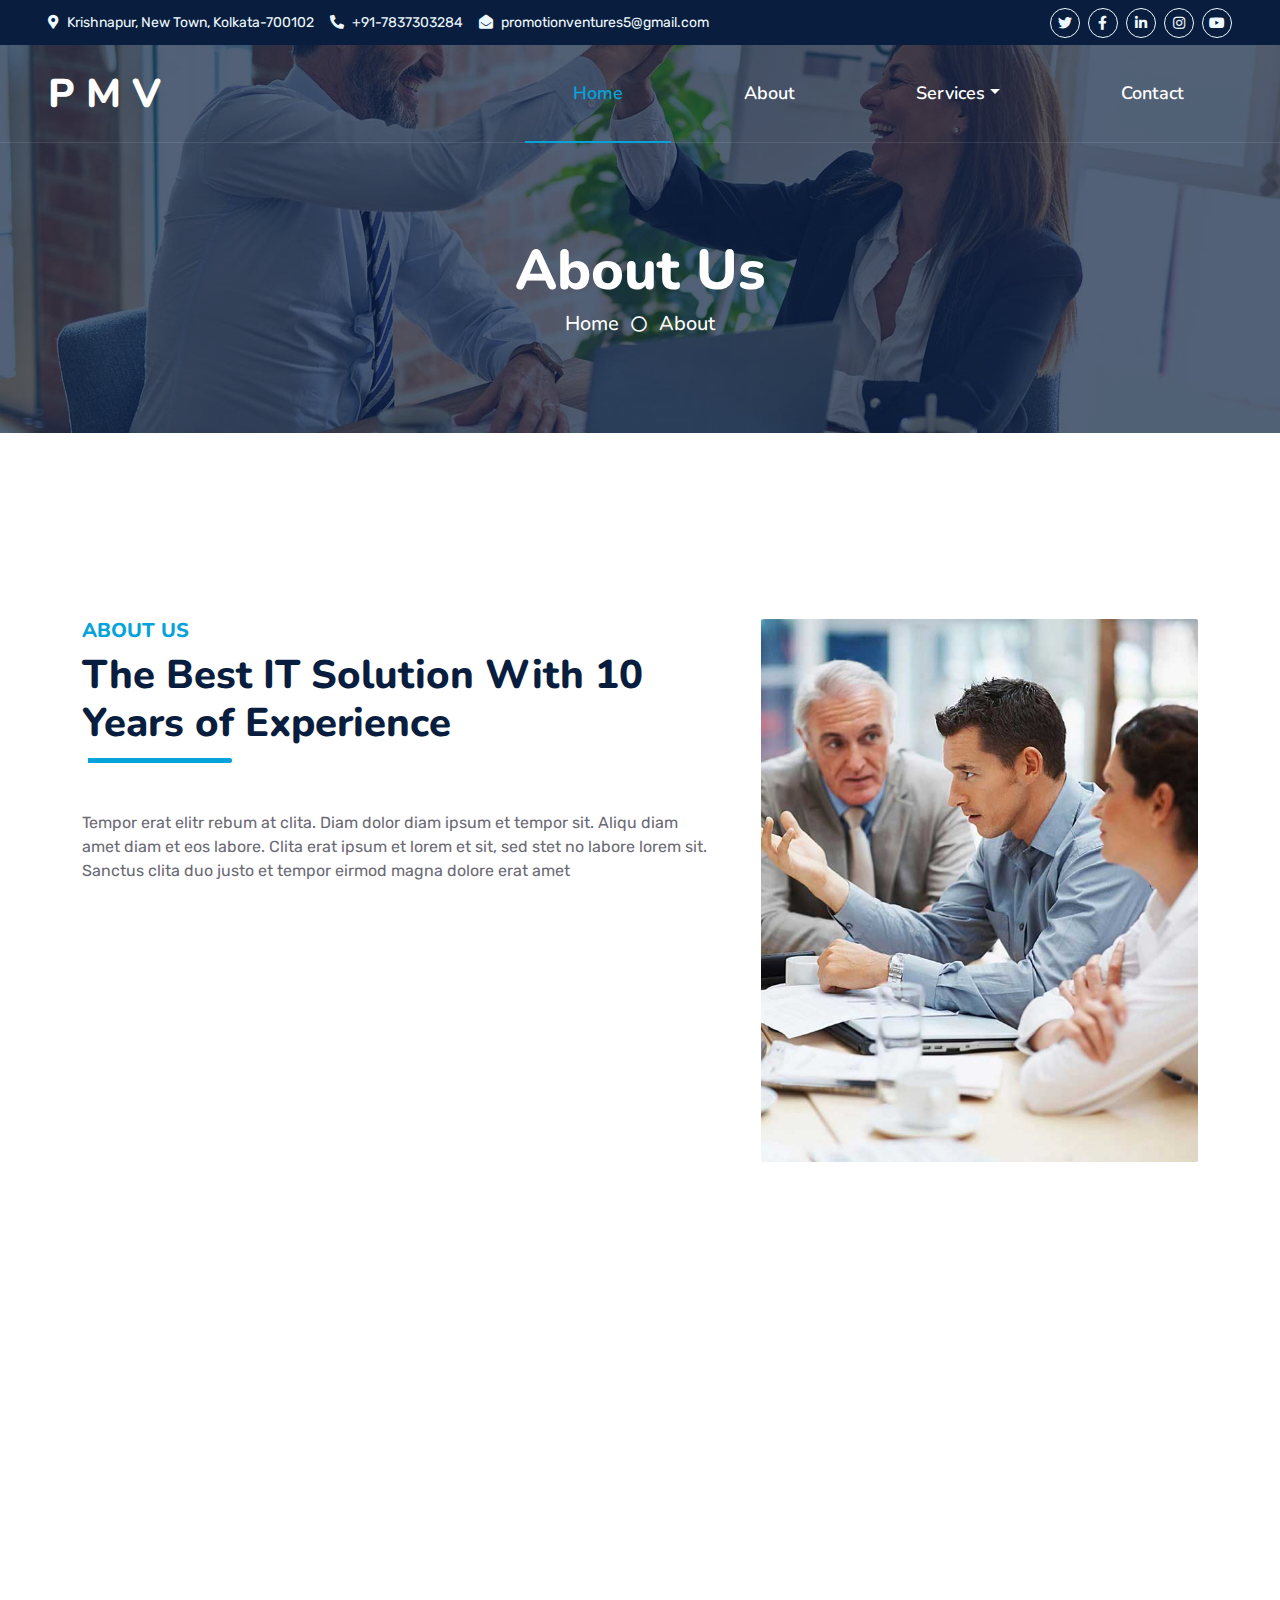
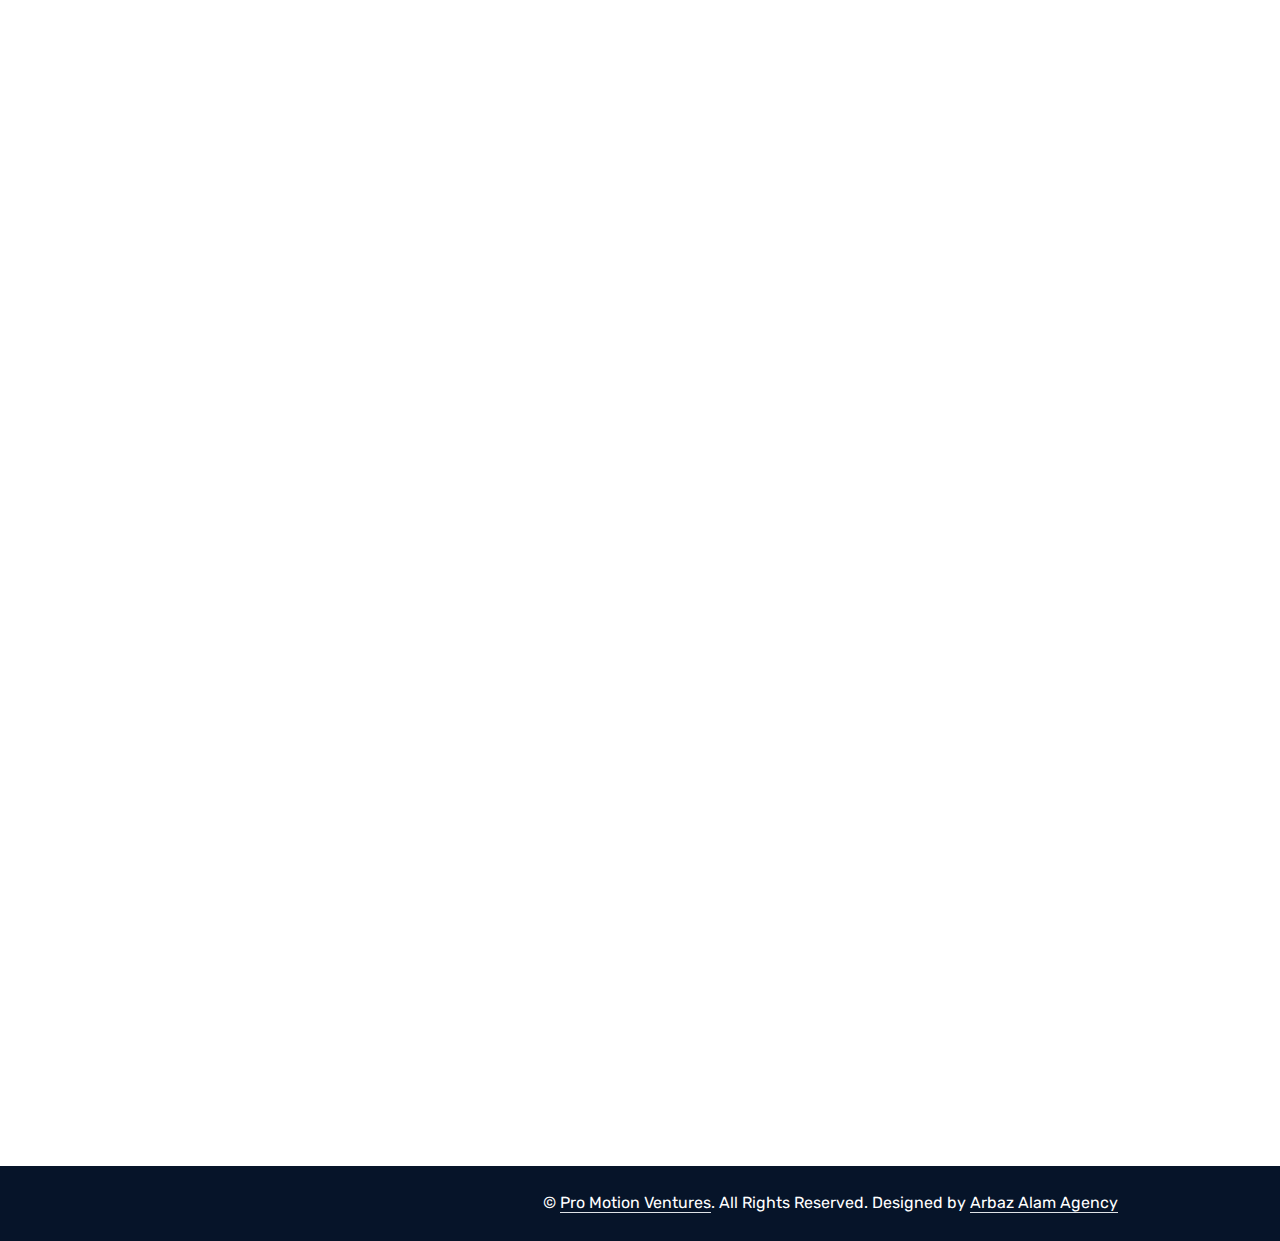
<file: about.html>
<!DOCTYPE html>
<html lang="en">

<head>
    <meta charset="utf-8">
    <title>Pro Motion Ventures</title>
    <meta content="width=device-width, initial-scale=1.0" name="viewport">
    <meta content="best social media management company, smm handler, best smm provider" name="keywords">
    <meta content="Offering Comprehensive Services for Budget-Friendly Clients
" name="description">

    <!-- Favicon -->
    <link href="img/favicon.ico" rel="icon">

    <!-- Google Web Fonts -->
    <link rel="preconnect" href="https://fonts.googleapis.com">
    <link rel="preconnect" href="https://fonts.gstatic.com" crossorigin>
    <link href="https://fonts.googleapis.com/css2?family=Nunito:wght@400;600;700;800&family=Rubik:wght@400;500;600;700&display=swap" rel="stylesheet">

    <!-- Icon Font Stylesheet -->
    <link href="https://cdnjs.cloudflare.com/ajax/libs/font-awesome/5.10.0/css/all.min.css" rel="stylesheet">
    <link href="https://cdn.jsdelivr.net/npm/bootstrap-icons@1.4.1/font/bootstrap-icons.css" rel="stylesheet">

    <!-- Libraries Stylesheet -->
    <link href="lib/owlcarousel/assets/owl.carousel.min.css" rel="stylesheet">
    <link href="lib/animate/animate.min.css" rel="stylesheet">

    <!-- Customized Bootstrap Stylesheet -->
    <link href="css/bootstrap.min.css" rel="stylesheet">

    <!-- Template Stylesheet -->
    <link href="css/style.css" rel="stylesheet">
</head>

<body>
    <!-- Spinner Start -->
    <div id="spinner" class="show bg-white position-fixed translate-middle w-100 vh-100 top-50 start-50 d-flex align-items-center justify-content-center">
        <div class="spinner"></div>
    </div>
    <!-- Spinner End -->


       <!-- Topbar Start -->
    <div class="container-fluid bg-dark px-5 d-none d-lg-block">
      <div class="row gx-0">
        <div class="col-lg-8 text-center text-lg-start mb-2 mb-lg-0">
          <div class="d-inline-flex align-items-center" style="height: 45px">
            <small class="me-3 text-light"
              ><i class="fa fa-map-marker-alt me-2"></i>Krishnapur, New Town, Kolkata-700102
</small
            >
            <small class="me-3 text-light"
              ><i class="fa fa-phone-alt me-2"></i>+91-7837303284</small
            >
            <small class="text-light"
              ><i class="fa fa-envelope-open me-2"></i>promotionventures5@gmail.com</small
            >
          </div>
        </div>
        <div class="col-lg-4 text-center text-lg-end">
          <div class="d-inline-flex align-items-center" style="height: 45px">
            <a
              class="btn btn-sm btn-outline-light btn-sm-square rounded-circle me-2"
              href=""
              ><i class="fab fa-twitter fw-normal"></i
            ></a>
            <a
              class="btn btn-sm btn-outline-light btn-sm-square rounded-circle me-2"
              href="https://www.facebook.com/promotionventures"
              ><i class="fab fa-facebook-f fw-normal"></i
            ></a>
            <a
              class="btn btn-sm btn-outline-light btn-sm-square rounded-circle me-2"
              href="https://www.linkedin.com/company/pro-motion-ventures/"
              ><i class="fab fa-linkedin-in fw-normal"></i
            ></a>
            <a
              class="btn btn-sm btn-outline-light btn-sm-square rounded-circle me-2"
              href="https://www.instagram.com/promotionventures5/"
              ><i class="fab fa-instagram fw-normal"></i
            ></a>
            <a
              class="btn btn-sm btn-outline-light btn-sm-square rounded-circle"
              href=""
              ><i class="fab fa-youtube fw-normal"></i
            ></a>
          </div>
        </div>
      </div>
    </div>
    <!-- Topbar End -->


    <!-- Navbar Start -->
    <div class="container-fluid position-relative p-0">
        <nav class="navbar navbar-expand-lg navbar-dark px-5 py-3 py-lg-0">
            <a href="index.html" class="navbar-brand p-0">
                <h1 class="m-0">P M V</h1>
                 <!-- <h1 class="m-0">P M V</h1> -->
            </a>
            <button class="navbar-toggler" type="button" data-bs-toggle="collapse" data-bs-target="#navbarCollapse">
                <span class="fa fa-bars"></span>
            </button>
            <div class="collapse navbar-collapse" id="navbarCollapse">
                <div class="navbar-nav ms-auto py-0">
                  <a href="index.html" class="nav-item nav-link active px-5">Home</a>
                  <a href="about.html" class="nav-item nav-link px-5">About</a>
                  <div class="nav-item dropdown">
                    <a
                      href="#"
                      class="nav-link dropdown-toggle px-5"
                      data-bs-toggle="dropdown"
                      >Services</a
                    >
                    <div class="dropdown-menu m-0">
                      <a href="blog.html" class="dropdown-item"
                        >Social Media Management</a
                      >
                      <a href="detail.html" class="dropdown-item">Graphic Design</a>
                      <a href="detail.html" class="dropdown-item"
                        >Website Development</a
                      >
                      <a href="detail.html" class="dropdown-item">SEO </a>
                      <a href="detail.html" class="dropdown-item">Video Editing </a>
                      <a href="detail.html" class="dropdown-item"
                        >Google Ads Management</a
                      >
                    </div>
                  </div>
                  <a href="contact.html" class="nav-item nav-link px-5">Contact</a>
                </div>
              </div>
        </nav>

        <div class="container-fluid bg-primary py-5 bg-header" style="margin-bottom: 90px;">
            <div class="row py-5">
                <div class="col-12 pt-lg-5 mt-lg-5 text-center">
                    <h1 class="display-4 text-white animated zoomIn">About Us</h1>
                    <a href="" class="h5 text-white">Home</a>
                    <i class="far fa-circle text-white px-2"></i>
                    <a href="" class="h5 text-white">About</a>
                </div>
            </div>
        </div>
    </div>
    <!-- Navbar End -->


    <!-- Full Screen Search Start -->
    <div class="modal fade" id="searchModal" tabindex="-1">
        <div class="modal-dialog modal-fullscreen">
            <div class="modal-content" style="background: rgba(9, 30, 62, .7);">
                <div class="modal-header border-0">
                    <button type="button" class="btn bg-white btn-close" data-bs-dismiss="modal" aria-label="Close"></button>
                </div>
                <div class="modal-body d-flex align-items-center justify-content-center">
                    <div class="input-group" style="max-width: 600px;">
                        <input type="text" class="form-control bg-transparent border-primary p-3" placeholder="Type search keyword">
                        <button class="btn btn-primary px-4"><i class="bi bi-search"></i></button>
                    </div>
                </div>
            </div>
        </div>
    </div>
    <!-- Full Screen Search End -->


    <!-- About Start -->
    <div class="container-fluid py-5 wow fadeInUp" data-wow-delay="0.1s">
        <div class="container py-5">
            <div class="row g-5">
                <div class="col-lg-7">
                    <div class="section-title position-relative pb-3 mb-5">
                        <h5 class="fw-bold text-primary text-uppercase">About Us</h5>
                        <h1 class="mb-0">The Best IT Solution With 10 Years of Experience</h1>
                    </div>
                    <p class="mb-4">Tempor erat elitr rebum at clita. Diam dolor diam ipsum et tempor sit. Aliqu diam amet diam et eos labore. Clita erat ipsum et lorem et sit, sed stet no labore lorem sit. Sanctus clita duo justo et tempor eirmod magna dolore erat amet</p>
                    <div class="row g-0 mb-3">
                        <div class="col-sm-6 wow zoomIn" data-wow-delay="0.2s">
                            <h5 class="mb-3"><i class="fa fa-check text-primary me-3"></i>Award Winning</h5>
                            <h5 class="mb-3"><i class="fa fa-check text-primary me-3"></i>Professional Staff</h5>
                        </div>
                        <div class="col-sm-6 wow zoomIn" data-wow-delay="0.4s">
                            <h5 class="mb-3"><i class="fa fa-check text-primary me-3"></i>24/7 Support</h5>
                            <h5 class="mb-3"><i class="fa fa-check text-primary me-3"></i>Fair Prices</h5>
                        </div>
                    </div>
                    <div class="d-flex align-items-center mb-4 wow fadeIn" data-wow-delay="0.6s">
                        <div class="bg-primary d-flex align-items-center justify-content-center rounded" style="width: 60px; height: 60px;">
                            <i class="fa fa-phone-alt text-white"></i>
                        </div>
                        <div class="ps-4">
                            <h5 class="mb-2">Call to ask any question</h5>
                            <h4 class="text-primary mb-0">+012 345 6789</h4>
                        </div>
                    </div>
                    <a href="quote.html" class="btn btn-primary py-3 px-5 mt-3 wow zoomIn" data-wow-delay="0.9s">Request A Quote</a>
                </div>
                <div class="col-lg-5" style="min-height: 500px;">
                    <div class="position-relative h-100">
                        <img class="position-absolute w-100 h-100 rounded wow zoomIn" data-wow-delay="0.9s" src="img/about.jpg" style="object-fit: cover;">
                    </div>
                </div>
            </div>
        </div>
    </div>
    <!-- About End -->


    <!-- Team Start -->
    <div class="container-fluid py-5 wow fadeInUp" data-wow-delay="0.1s">
        <div class="container py-5">
            <div class="section-title text-center position-relative pb-3 mb-5 mx-auto" style="max-width: 600px;">
                <h5 class="fw-bold text-primary text-uppercase">Team Members</h5>
                <h1 class="mb-0">Professional Stuffs Ready to Help Your Business</h1>
            </div>
            <div class="row g-5">
                <div class="col-lg-4 wow slideInUp" data-wow-delay="0.3s">
                    <div class="team-item bg-light rounded overflow-hidden">
                        <div class="team-img position-relative overflow-hidden">
                            <img class="img-fluid w-100" src="img/team-1.jpg" alt="">
                            <div class="team-social">
                                <a class="btn btn-lg btn-primary btn-lg-square rounded" href=""><i class="fab fa-twitter fw-normal"></i></a>
                                <a class="btn btn-lg btn-primary btn-lg-square rounded" href=""><i class="fab fa-facebook-f fw-normal"></i></a>
                                <a class="btn btn-lg btn-primary btn-lg-square rounded" href=""><i class="fab fa-instagram fw-normal"></i></a>
                                <a class="btn btn-lg btn-primary btn-lg-square rounded" href=""><i class="fab fa-linkedin-in fw-normal"></i></a>
                            </div>
                        </div>
                        <div class="text-center py-4">
                            <h4 class="text-primary">Full Name</h4>
                            <p class="text-uppercase m-0">Designation</p>
                        </div>
                    </div>
                </div>
                <div class="col-lg-4 wow slideInUp" data-wow-delay="0.6s">
                    <div class="team-item bg-light rounded overflow-hidden">
                        <div class="team-img position-relative overflow-hidden">
                            <img class="img-fluid w-100" src="img/team-2.jpg" alt="">
                            <div class="team-social">
                                <a class="btn btn-lg btn-primary btn-lg-square rounded" href=""><i class="fab fa-twitter fw-normal"></i></a>
                                <a class="btn btn-lg btn-primary btn-lg-square rounded" href=""><i class="fab fa-facebook-f fw-normal"></i></a>
                                <a class="btn btn-lg btn-primary btn-lg-square rounded" href=""><i class="fab fa-instagram fw-normal"></i></a>
                                <a class="btn btn-lg btn-primary btn-lg-square rounded" href=""><i class="fab fa-linkedin-in fw-normal"></i></a>
                            </div>
                        </div>
                        <div class="text-center py-4">
                            <h4 class="text-primary">Full Name</h4>
                            <p class="text-uppercase m-0">Designation</p>
                        </div>
                    </div>
                </div>
                <div class="col-lg-4 wow slideInUp" data-wow-delay="0.9s">
                    <div class="team-item bg-light rounded overflow-hidden">
                        <div class="team-img position-relative overflow-hidden">
                            <img class="img-fluid w-100" src="img/team-3.jpg" alt="">
                            <div class="team-social">
                                <a class="btn btn-lg btn-primary btn-lg-square rounded" href=""><i class="fab fa-twitter fw-normal"></i></a>
                                <a class="btn btn-lg btn-primary btn-lg-square rounded" href=""><i class="fab fa-facebook-f fw-normal"></i></a>
                                <a class="btn btn-lg btn-primary btn-lg-square rounded" href=""><i class="fab fa-instagram fw-normal"></i></a>
                                <a class="btn btn-lg btn-primary btn-lg-square rounded" href=""><i class="fab fa-linkedin-in fw-normal"></i></a>
                            </div>
                        </div>
                        <div class="text-center py-4">
                            <h4 class="text-primary">Full Name</h4>
                            <p class="text-uppercase m-0">Designation</p>
                        </div>
                    </div>
                </div>
            </div>
        </div>
    </div>
    <!-- Team End -->


    <!-- Vendor Start -->
    <div class="container-fluid py-5 wow fadeInUp" data-wow-delay="0.1s">
        <div class="container py-5 mb-5">
            <div class="bg-white">
                <div class="owl-carousel vendor-carousel">
                    <img src="img/vendor-1.jpg" alt="">
                    <img src="img/vendor-2.jpg" alt="">
                    <img src="img/vendor-3.jpg" alt="">
                    <img src="img/vendor-4.jpg" alt="">
                    <img src="img/vendor-5.jpg" alt="">
                    <img src="img/vendor-6.jpg" alt="">
                    <img src="img/vendor-7.jpg" alt="">
                    <img src="img/vendor-8.jpg" alt="">
                    <img src="img/vendor-9.jpg" alt="">
                </div>
            </div>
        </div>
    </div>
    <!-- Vendor End -->
    

   <!-- Footer Start -->
    <div
      class="container-fluid bg-dark text-light mt-5 wow fadeInUp"
      data-wow-delay="0.1s"
    >
      <div class="container">
        <div class="row gx-5">
          <div class="col-lg-4 col-md-6 footer-about">
            <div
              class="d-flex flex-column align-items-center justify-content-center text-center h-100 bg-primary p-4"
            >
              <a href="index.html" class="navbar-brand">
                <img src="img/logo-black.png" alt="" />
              </a>
              <p class="mt-3 mb-4">
               Ignite your brand's brilliance with us! Your go-to for affordable excellence in promotional solutions. Join forces with our dynamic team to craft captivating narratives, visually stunning designs, and strategic campaigns. Elevate your brand with Pro Motion Ventures – where innovation meets affordability, and success is our shared destination.
              </p>
       
            </div>
          </div>
          <div class="col-lg-8 col-md-6">
            <div class="row gx-5">
              <div class="col-lg-4 col-md-12 pt-5 mb-5">
                <div
                  class="section-title section-title-sm position-relative pb-3 mb-4"
                >
                  <h3 class="text-light mb-0">Get In Touch</h3>
                </div>
                <div class="d-flex mb-2">
                  <i class="bi bi-geo-alt text-primary me-2"></i>
                  <p class="mb-0">Krishnapur, New Town, Kolkata-700102
</p>
                </div>
                <div class="d-flex mb-2">
                  <i class="bi bi-envelope-open text-primary me-2"></i>
                  <p class="mb-0">promotionventures5@gmail.com
</p>
                </div>
                <div class="d-flex mb-2">
                  <i class="bi bi-telephone text-primary me-2"></i>
                  <p class="mb-0">+91-7837303284</p>
                </div>
                <div class="d-flex mt-4">
                  <a class="btn btn-primary btn-square me-2" href="#"
                    ><i class="fab fa-twitter fw-normal"></i
                  ></a>
                  <a class="btn btn-primary btn-square me-2" href="https://www.facebook.com/promotionventures"
                    ><i class="fab fa-facebook-f fw-normal"></i
                  ></a>
                  <a class="btn btn-primary btn-square me-2" href="https://www.linkedin.com/company/pro-motion-ventures/"
                    ><i class="fab fa-linkedin-in fw-normal"></i
                  ></a>
                  <a class="btn btn-primary btn-square" href="#"
                    ><i class="fab fa-instagram fw-normal"></i
                  ></a>
                </div>
              </div>
              <div class="col-lg-4 col-md-12 pt-0 pt-lg-5 mb-5">
                <div
                  class="section-title section-title-sm position-relative pb-3 mb-4"
                >
                  <h3 class="text-light mb-0">Quick Links</h3>
                </div>
                <div
                  class="link-animated d-flex flex-column justify-content-start"
                >
                  <a class="text-light mb-2" href="index.html"
                    ><i class="bi bi-arrow-right text-primary me-2"></i>Home</a
                  >
                  <a class="text-light mb-2" href="about.html"
                    ><i class="bi bi-arrow-right text-primary me-2"></i>About
                    Us</a
                  >
                  <a class="text-light mb-2" href="service.html"
                    ><i class="bi bi-arrow-right text-primary me-2"></i>Our
                    Services</a
                  >
                   
                  <a class="text-light" href="contact.html"
                    ><i class="bi bi-arrow-right text-primary me-2"></i>Contact
                    Us</a
                  >
                </div>
              </div>
              <div class="col-lg-4 col-md-12 pt-0 pt-lg-5 mb-5">
                <div
                  class="section-title section-title-sm position-relative pb-3 mb-4"
                >
                  <h3 class="text-light mb-0">Popular Links</h3>
                </div>
                <div
                  class="link-animated d-flex flex-column justify-content-start"
                >
                  <a class="text-light mb-2" href="#"
                    ><i class="bi bi-arrow-right text-primary me-2"></i>Home</a
                  >
                  <a class="text-light mb-2" href="#"
                    ><i class="bi bi-arrow-right text-primary me-2"></i>About
                    Us</a
                  >
                  <a class="text-light mb-2" href="#"
                    ><i class="bi bi-arrow-right text-primary me-2"></i>Our
                    Services</a
                  >
                  <a class="text-light mb-2" href="#"
                    ><i class="bi bi-arrow-right text-primary me-2"></i>Meet The
                    Team</a
                  >
                  <a class="text-light mb-2" href="#"
                    ><i class="bi bi-arrow-right text-primary me-2"></i>Latest
                    Blog</a
                  >
                  <a class="text-light" href="#"
                    ><i class="bi bi-arrow-right text-primary me-2"></i>Contact
                    Us</a
                  >
                </div>
              </div>
            </div>
          </div>
        </div>
      </div>
    </div>
    <div class="container-fluid text-white" style="background: #061429">
      <div class="container text-center">
        <div class="row justify-content-end">
          <div class="col-lg-8 col-md-6">
            <div
              class="d-flex align-items-center justify-content-center"
              style="height: 75px"
            >
              <p class="mb-0">
                &copy;
                <a class="text-white border-bottom" href="index.html">Pro Motion Ventures</a>.
                All Rights Reserved.

             
                Designed by
                <a class="text-white border-bottom" href="#"
                  > Arbaz Alam Agency</a
                >
              </p>
            </div>
          </div>
        </div>
      </div>
    </div>
    <!-- Footer End -->


    <!-- Back to Top -->
    <a href="#" class="btn btn-lg btn-primary btn-lg-square rounded back-to-top"><i class="bi bi-arrow-up"></i></a>


    <!-- JavaScript Libraries -->
    <script src="https://code.jquery.com/jquery-3.4.1.min.js"></script>
    <script src="https://cdn.jsdelivr.net/npm/bootstrap@5.0.0/dist/js/bootstrap.bundle.min.js"></script>
    <script src="lib/wow/wow.min.js"></script>
    <script src="lib/easing/easing.min.js"></script>
    <script src="lib/waypoints/waypoints.min.js"></script>
    <script src="lib/counterup/counterup.min.js"></script>
    <script src="lib/owlcarousel/owl.carousel.min.js"></script>

    <!-- Template Javascript -->
    <script src="js/main.js"></script>
</body>

</html>
</file>
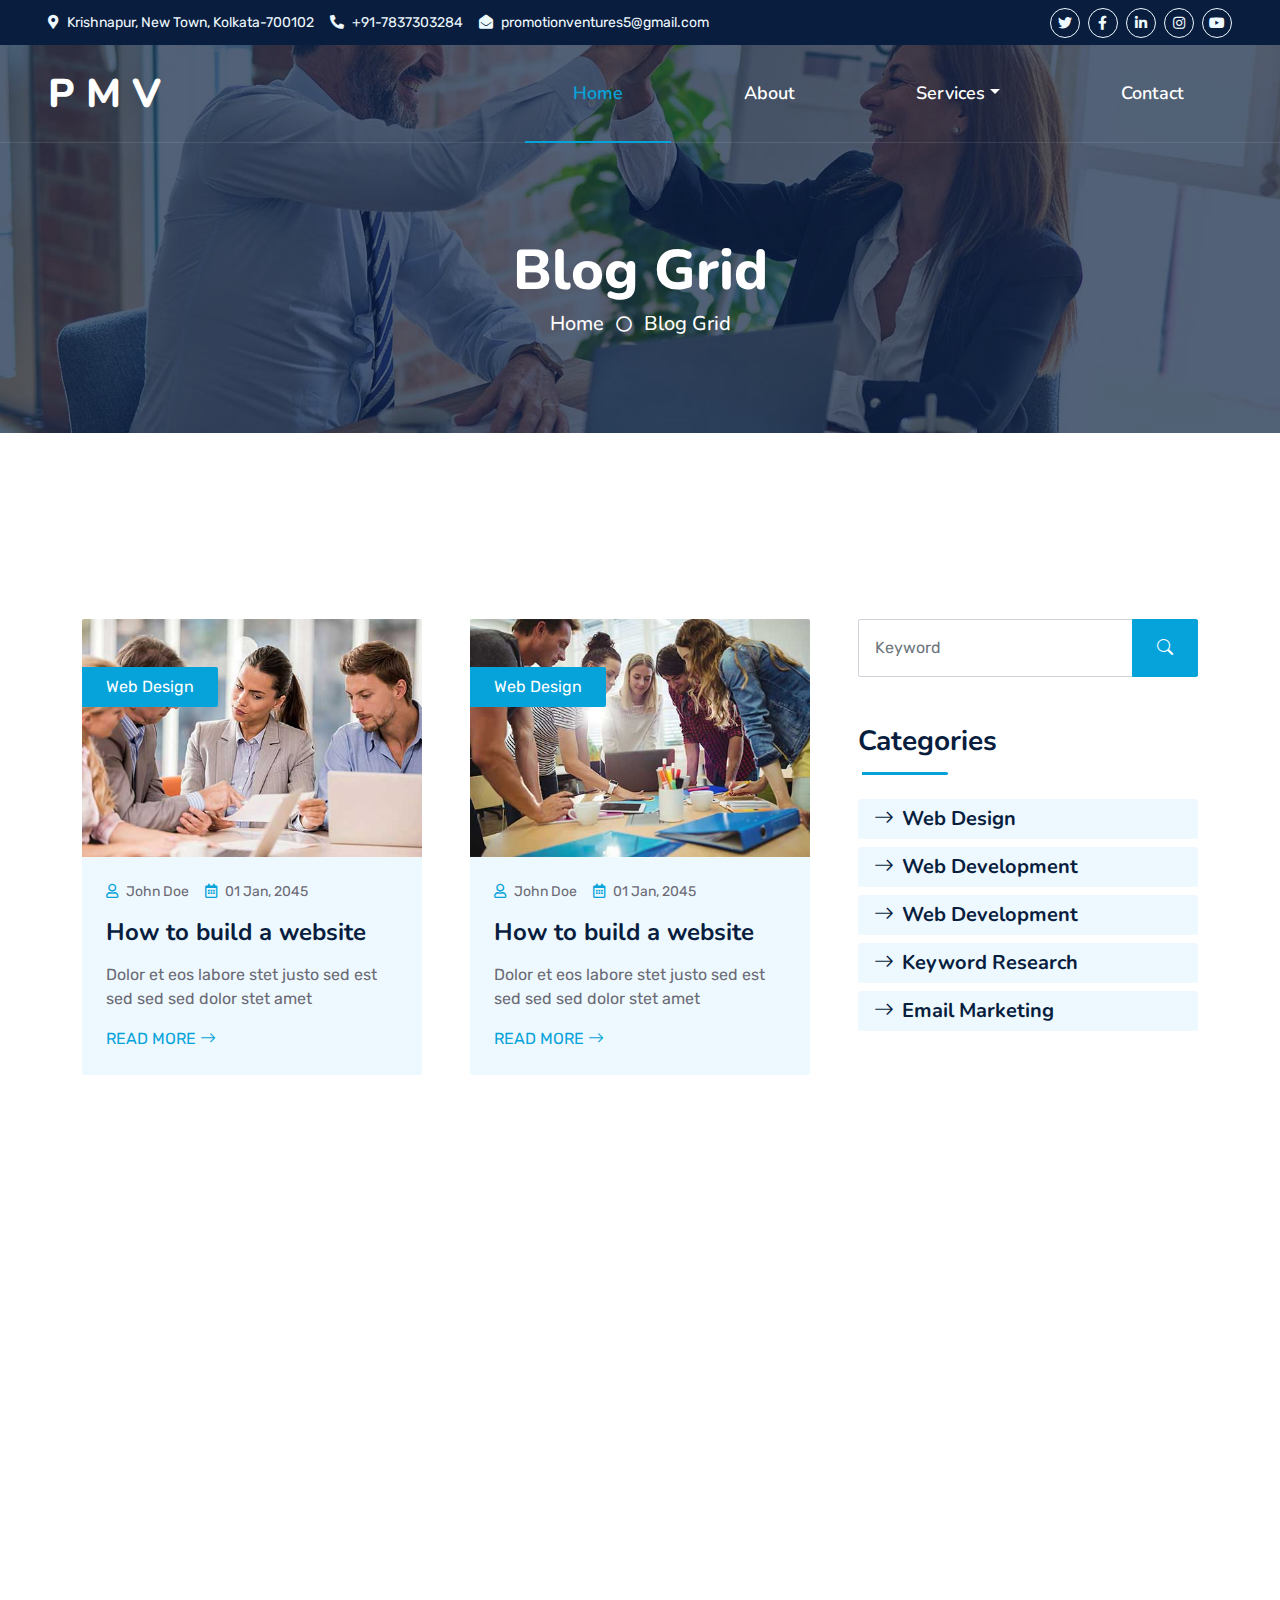
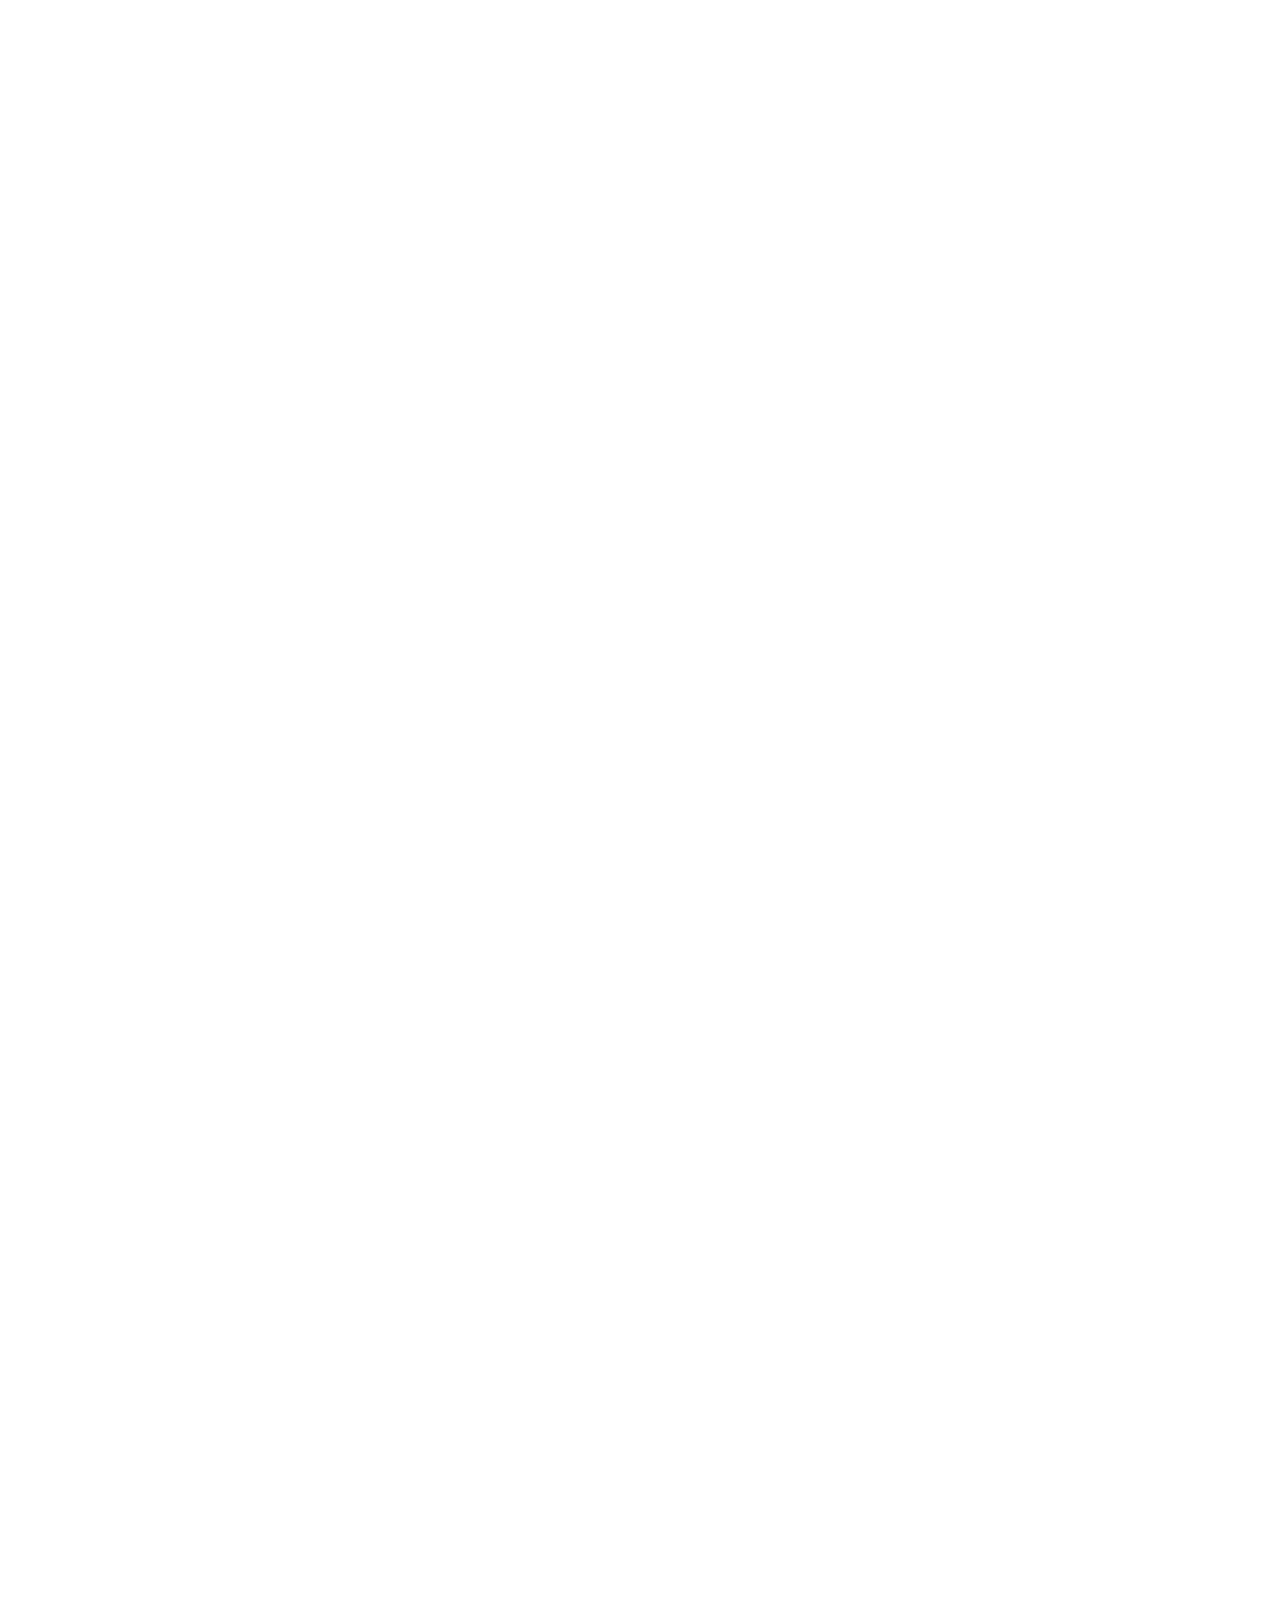
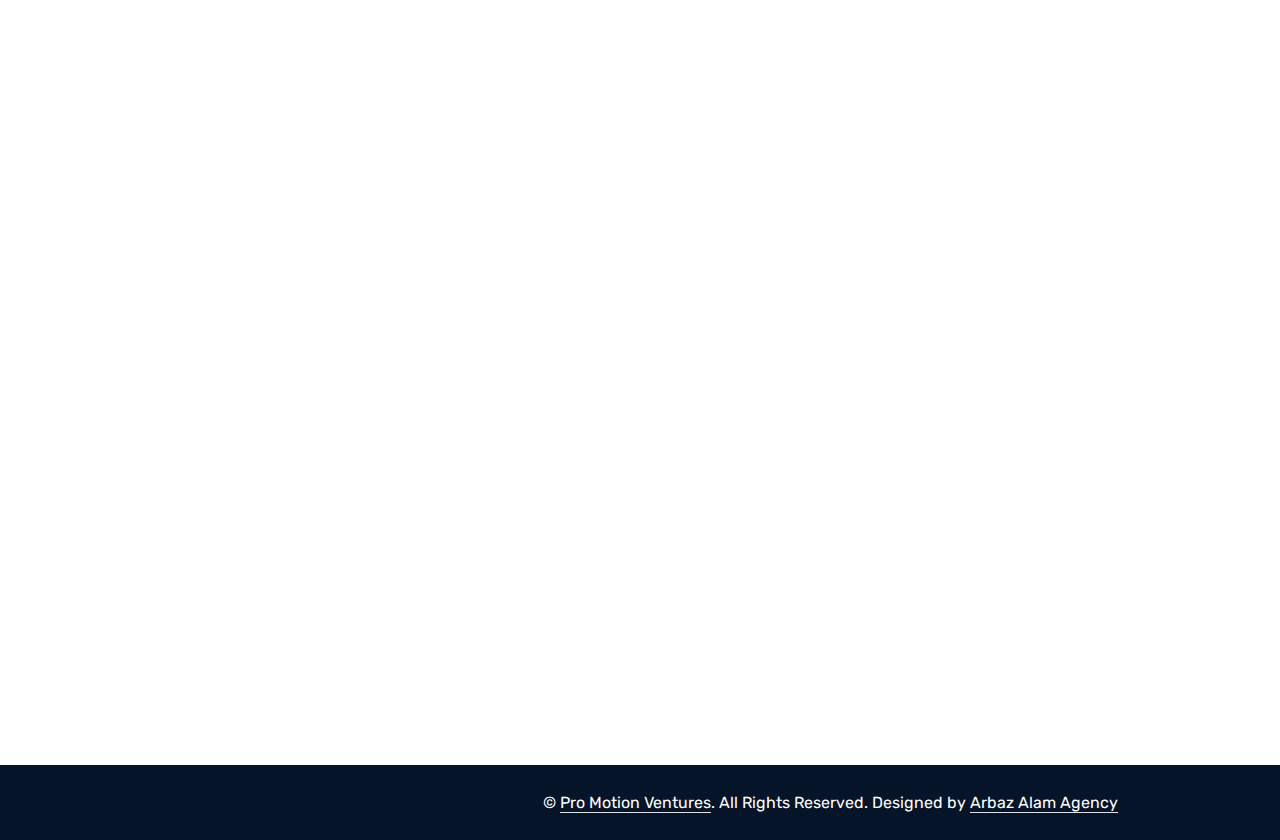
<file: blog.html>
<!DOCTYPE html>
<html lang="en">

<head>
    <meta charset="utf-8">
    <title>Pro Motion Ventures</title>
    <meta content="width=device-width, initial-scale=1.0" name="viewport">
    <meta content="best social media management company, smm handler, best smm provider" name="keywords">
    <meta content="Offering Comprehensive Services for Budget-Friendly Clients
" name="description">

    <!-- Favicon -->
    <link href="img/favicon.ico" rel="icon">

    <!-- Google Web Fonts -->
    <link rel="preconnect" href="https://fonts.googleapis.com">
    <link rel="preconnect" href="https://fonts.gstatic.com" crossorigin>
    <link href="https://fonts.googleapis.com/css2?family=Nunito:wght@400;600;700;800&family=Rubik:wght@400;500;600;700&display=swap" rel="stylesheet">

    <!-- Icon Font Stylesheet -->
    <link href="https://cdnjs.cloudflare.com/ajax/libs/font-awesome/5.10.0/css/all.min.css" rel="stylesheet">
    <link href="https://cdn.jsdelivr.net/npm/bootstrap-icons@1.4.1/font/bootstrap-icons.css" rel="stylesheet">

    <!-- Libraries Stylesheet -->
    <link href="lib/owlcarousel/assets/owl.carousel.min.css" rel="stylesheet">
    <link href="lib/animate/animate.min.css" rel="stylesheet">

    <!-- Customized Bootstrap Stylesheet -->
    <link href="css/bootstrap.min.css" rel="stylesheet">

    <!-- Template Stylesheet -->
    <link href="css/style.css" rel="stylesheet">
</head>

<body>
    <!-- Spinner Start -->
    <div id="spinner" class="show bg-white position-fixed translate-middle w-100 vh-100 top-50 start-50 d-flex align-items-center justify-content-center">
        <div class="spinner"></div>
    </div>
    <!-- Spinner End -->


       <!-- Topbar Start -->
    <div class="container-fluid bg-dark px-5 d-none d-lg-block">
      <div class="row gx-0">
        <div class="col-lg-8 text-center text-lg-start mb-2 mb-lg-0">
          <div class="d-inline-flex align-items-center" style="height: 45px">
            <small class="me-3 text-light"
              ><i class="fa fa-map-marker-alt me-2"></i>Krishnapur, New Town, Kolkata-700102
</small
            >
            <small class="me-3 text-light"
              ><i class="fa fa-phone-alt me-2"></i>+91-7837303284</small
            >
            <small class="text-light"
              ><i class="fa fa-envelope-open me-2"></i>promotionventures5@gmail.com</small
            >
          </div>
        </div>
        <div class="col-lg-4 text-center text-lg-end">
          <div class="d-inline-flex align-items-center" style="height: 45px">
            <a
              class="btn btn-sm btn-outline-light btn-sm-square rounded-circle me-2"
              href=""
              ><i class="fab fa-twitter fw-normal"></i
            ></a>
            <a
              class="btn btn-sm btn-outline-light btn-sm-square rounded-circle me-2"
              href="https://www.facebook.com/promotionventures"
              ><i class="fab fa-facebook-f fw-normal"></i
            ></a>
            <a
              class="btn btn-sm btn-outline-light btn-sm-square rounded-circle me-2"
              href="https://www.linkedin.com/company/pro-motion-ventures/"
              ><i class="fab fa-linkedin-in fw-normal"></i
            ></a>
            <a
              class="btn btn-sm btn-outline-light btn-sm-square rounded-circle me-2"
              href="https://www.instagram.com/promotionventures5/"
              ><i class="fab fa-instagram fw-normal"></i
            ></a>
            <a
              class="btn btn-sm btn-outline-light btn-sm-square rounded-circle"
              href=""
              ><i class="fab fa-youtube fw-normal"></i
            ></a>
          </div>
        </div>
      </div>
    </div>
    <!-- Topbar End -->


    <!-- Navbar Start -->
    <div class="container-fluid position-relative p-0">
        <nav class="navbar navbar-expand-lg navbar-dark px-5 py-3 py-lg-0">
            <a href="index.html" class="navbar-brand p-0">
                <h1 class="m-0">P M V</h1>
            </a>
            <button class="navbar-toggler" type="button" data-bs-toggle="collapse" data-bs-target="#navbarCollapse">
                <span class="fa fa-bars"></span>
            </button>
            <div class="collapse navbar-collapse" id="navbarCollapse">
                <div class="navbar-nav ms-auto py-0">
                  <a href="index.html" class="nav-item nav-link active px-5">Home</a>
                  <a href="about.html" class="nav-item nav-link px-5">About</a>
                  <div class="nav-item dropdown">
                    <a
                      href="#"
                      class="nav-link dropdown-toggle px-5"
                      data-bs-toggle="dropdown"
                      >Services</a
                    >
                    <div class="dropdown-menu m-0">
                      <a href="blog.html" class="dropdown-item"
                        >Social Media Management</a
                      >
                      <a href="detail.html" class="dropdown-item">Graphic Design</a>
                      <a href="detail.html" class="dropdown-item"
                        >Website Development</a
                      >
                      <a href="detail.html" class="dropdown-item">SEO </a>
                      <a href="detail.html" class="dropdown-item">Video Editing </a>
                      <a href="detail.html" class="dropdown-item"
                        >Google Ads Management</a
                      >
                    </div>
                  </div>
                  <a href="contact.html" class="nav-item nav-link px-5">Contact</a>
                </div>
              </div>
        </nav>

        <div class="container-fluid bg-primary py-5 bg-header" style="margin-bottom: 90px;">
            <div class="row py-5">
                <div class="col-12 pt-lg-5 mt-lg-5 text-center">
                    <h1 class="display-4 text-white animated zoomIn">Blog Grid</h1>
                    <a href="" class="h5 text-white">Home</a>
                    <i class="far fa-circle text-white px-2"></i>
                    <a href="" class="h5 text-white">Blog Grid</a>
                </div>
            </div>
        </div>
    </div>
    <!-- Navbar End -->


    <!-- Full Screen Search Start -->
    <div class="modal fade" id="searchModal" tabindex="-1">
        <div class="modal-dialog modal-fullscreen">
            <div class="modal-content" style="background: rgba(9, 30, 62, .7);">
                <div class="modal-header border-0">
                    <button type="button" class="btn bg-white btn-close" data-bs-dismiss="modal" aria-label="Close"></button>
                </div>
                <div class="modal-body d-flex align-items-center justify-content-center">
                    <div class="input-group" style="max-width: 600px;">
                        <input type="text" class="form-control bg-transparent border-primary p-3" placeholder="Type search keyword">
                        <button class="btn btn-primary px-4"><i class="bi bi-search"></i></button>
                    </div>
                </div>
            </div>
        </div>
    </div>
    <!-- Full Screen Search End -->


    <!-- Blog Start -->
    <div class="container-fluid py-5 wow fadeInUp" data-wow-delay="0.1s">
        <div class="container py-5">
            <div class="row g-5">
                <!-- Blog list Start -->
                <div class="col-lg-8">
                    <div class="row g-5">
                        <div class="col-md-6 wow slideInUp" data-wow-delay="0.1s">
                            <div class="blog-item bg-light rounded overflow-hidden">
                                <div class="blog-img position-relative overflow-hidden">
                                    <img class="img-fluid" src="img/blog-1.jpg" alt="">
                                    <a class="position-absolute top-0 start-0 bg-primary text-white rounded-end mt-5 py-2 px-4" href="">Web Design</a>
                                </div>
                                <div class="p-4">
                                    <div class="d-flex mb-3">
                                        <small class="me-3"><i class="far fa-user text-primary me-2"></i>John Doe</small>
                                        <small><i class="far fa-calendar-alt text-primary me-2"></i>01 Jan, 2045</small>
                                    </div>
                                    <h4 class="mb-3">How to build a website</h4>
                                    <p>Dolor et eos labore stet justo sed est sed sed sed dolor stet amet</p>
                                    <a class="text-uppercase" href="">Read More <i class="bi bi-arrow-right"></i></a>
                                </div>
                            </div>
                        </div>
                        <div class="col-md-6 wow slideInUp" data-wow-delay="0.6s">
                            <div class="blog-item bg-light rounded overflow-hidden">
                                <div class="blog-img position-relative overflow-hidden">
                                    <img class="img-fluid" src="img/blog-2.jpg" alt="">
                                    <a class="position-absolute top-0 start-0 bg-primary text-white rounded-end mt-5 py-2 px-4" href="">Web Design</a>
                                </div>
                                <div class="p-4">
                                    <div class="d-flex mb-3">
                                        <small class="me-3"><i class="far fa-user text-primary me-2"></i>John Doe</small>
                                        <small><i class="far fa-calendar-alt text-primary me-2"></i>01 Jan, 2045</small>
                                    </div>
                                    <h4 class="mb-3">How to build a website</h4>
                                    <p>Dolor et eos labore stet justo sed est sed sed sed dolor stet amet</p>
                                    <a class="text-uppercase" href="">Read More <i class="bi bi-arrow-right"></i></a>
                                </div>
                            </div>
                        </div>
                        <div class="col-md-6 wow slideInUp" data-wow-delay="0.1s">
                            <div class="blog-item bg-light rounded overflow-hidden">
                                <div class="blog-img position-relative overflow-hidden">
                                    <img class="img-fluid" src="img/blog-3.jpg" alt="">
                                    <a class="position-absolute top-0 start-0 bg-primary text-white rounded-end mt-5 py-2 px-4" href="">Web Design</a>
                                </div>
                                <div class="p-4">
                                    <div class="d-flex mb-3">
                                        <small class="me-3"><i class="far fa-user text-primary me-2"></i>John Doe</small>
                                        <small><i class="far fa-calendar-alt text-primary me-2"></i>01 Jan, 2045</small>
                                    </div>
                                    <h4 class="mb-3">How to build a website</h4>
                                    <p>Dolor et eos labore stet justo sed est sed sed sed dolor stet amet</p>
                                    <a class="text-uppercase" href="">Read More <i class="bi bi-arrow-right"></i></a>
                                </div>
                            </div>
                        </div>
                        <div class="col-md-6 wow slideInUp" data-wow-delay="0.6s">
                            <div class="blog-item bg-light rounded overflow-hidden">
                                <div class="blog-img position-relative overflow-hidden">
                                    <img class="img-fluid" src="img/blog-1.jpg" alt="">
                                    <a class="position-absolute top-0 start-0 bg-primary text-white rounded-end mt-5 py-2 px-4" href="">Web Design</a>
                                </div>
                                <div class="p-4">
                                    <div class="d-flex mb-3">
                                        <small class="me-3"><i class="far fa-user text-primary me-2"></i>John Doe</small>
                                        <small><i class="far fa-calendar-alt text-primary me-2"></i>01 Jan, 2045</small>
                                    </div>
                                    <h4 class="mb-3">How to build a website</h4>
                                    <p>Dolor et eos labore stet justo sed est sed sed sed dolor stet amet</p>
                                    <a class="text-uppercase" href="">Read More <i class="bi bi-arrow-right"></i></a>
                                </div>
                            </div>
                        </div>
                        <div class="col-md-6 wow slideInUp" data-wow-delay="0.1s">
                            <div class="blog-item bg-light rounded overflow-hidden">
                                <div class="blog-img position-relative overflow-hidden">
                                    <img class="img-fluid" src="img/blog-2.jpg" alt="">
                                    <a class="position-absolute top-0 start-0 bg-primary text-white rounded-end mt-5 py-2 px-4" href="">Web Design</a>
                                </div>
                                <div class="p-4">
                                    <div class="d-flex mb-3">
                                        <small class="me-3"><i class="far fa-user text-primary me-2"></i>John Doe</small>
                                        <small><i class="far fa-calendar-alt text-primary me-2"></i>01 Jan, 2045</small>
                                    </div>
                                    <h4 class="mb-3">How to build a website</h4>
                                    <p>Dolor et eos labore stet justo sed est sed sed sed dolor stet amet</p>
                                    <a class="text-uppercase" href="">Read More <i class="bi bi-arrow-right"></i></a>
                                </div>
                            </div>
                        </div>
                        <div class="col-md-6 wow slideInUp" data-wow-delay="0.6s">
                            <div class="blog-item bg-light rounded overflow-hidden">
                                <div class="blog-img position-relative overflow-hidden">
                                    <img class="img-fluid" src="img/blog-3.jpg" alt="">
                                    <a class="position-absolute top-0 start-0 bg-primary text-white rounded-end mt-5 py-2 px-4" href="">Web Design</a>
                                </div>
                                <div class="p-4">
                                    <div class="d-flex mb-3">
                                        <small class="me-3"><i class="far fa-user text-primary me-2"></i>John Doe</small>
                                        <small><i class="far fa-calendar-alt text-primary me-2"></i>01 Jan, 2045</small>
                                    </div>
                                    <h4 class="mb-3">How to build a website</h4>
                                    <p>Dolor et eos labore stet justo sed est sed sed sed dolor stet amet</p>
                                    <a class="text-uppercase" href="">Read More <i class="bi bi-arrow-right"></i></a>
                                </div>
                            </div>
                        </div>
                        <div class="col-md-6 wow slideInUp" data-wow-delay="0.1s">
                            <div class="blog-item bg-light rounded overflow-hidden">
                                <div class="blog-img position-relative overflow-hidden">
                                    <img class="img-fluid" src="img/blog-1.jpg" alt="">
                                    <a class="position-absolute top-0 start-0 bg-primary text-white rounded-end mt-5 py-2 px-4" href="">Web Design</a>
                                </div>
                                <div class="p-4">
                                    <div class="d-flex mb-3">
                                        <small class="me-3"><i class="far fa-user text-primary me-2"></i>John Doe</small>
                                        <small><i class="far fa-calendar-alt text-primary me-2"></i>01 Jan, 2045</small>
                                    </div>
                                    <h4 class="mb-3">How to build a website</h4>
                                    <p>Dolor et eos labore stet justo sed est sed sed sed dolor stet amet</p>
                                    <a class="text-uppercase" href="">Read More <i class="bi bi-arrow-right"></i></a>
                                </div>
                            </div>
                        </div>
                        <div class="col-md-6 wow slideInUp" data-wow-delay="0.6s">
                            <div class="blog-item bg-light rounded overflow-hidden">
                                <div class="blog-img position-relative overflow-hidden">
                                    <img class="img-fluid" src="img/blog-2.jpg" alt="">
                                    <a class="position-absolute top-0 start-0 bg-primary text-white rounded-end mt-5 py-2 px-4" href="">Web Design</a>
                                </div>
                                <div class="p-4">
                                    <div class="d-flex mb-3">
                                        <small class="me-3"><i class="far fa-user text-primary me-2"></i>John Doe</small>
                                        <small><i class="far fa-calendar-alt text-primary me-2"></i>01 Jan, 2045</small>
                                    </div>
                                    <h4 class="mb-3">How to build a website</h4>
                                    <p>Dolor et eos labore stet justo sed est sed sed sed dolor stet amet</p>
                                    <a class="text-uppercase" href="">Read More <i class="bi bi-arrow-right"></i></a>
                                </div>
                            </div>
                        </div>
                        <div class="col-md-6 wow slideInUp" data-wow-delay="0.1s">
                            <div class="blog-item bg-light rounded overflow-hidden">
                                <div class="blog-img position-relative overflow-hidden">
                                    <img class="img-fluid" src="img/blog-3.jpg" alt="">
                                    <a class="position-absolute top-0 start-0 bg-primary text-white rounded-end mt-5 py-2 px-4" href="">Web Design</a>
                                </div>
                                <div class="p-4">
                                    <div class="d-flex mb-3">
                                        <small class="me-3"><i class="far fa-user text-primary me-2"></i>John Doe</small>
                                        <small><i class="far fa-calendar-alt text-primary me-2"></i>01 Jan, 2045</small>
                                    </div>
                                    <h4 class="mb-3">How to build a website</h4>
                                    <p>Dolor et eos labore stet justo sed est sed sed sed dolor stet amet</p>
                                    <a class="text-uppercase" href="">Read More <i class="bi bi-arrow-right"></i></a>
                                </div>
                            </div>
                        </div>
                        <div class="col-md-6 wow slideInUp" data-wow-delay="0.6s">
                            <div class="blog-item bg-light rounded overflow-hidden">
                                <div class="blog-img position-relative overflow-hidden">
                                    <img class="img-fluid" src="img/blog-1.jpg" alt="">
                                    <a class="position-absolute top-0 start-0 bg-primary text-white rounded-end mt-5 py-2 px-4" href="">Web Design</a>
                                </div>
                                <div class="p-4">
                                    <div class="d-flex mb-3">
                                        <small class="me-3"><i class="far fa-user text-primary me-2"></i>John Doe</small>
                                        <small><i class="far fa-calendar-alt text-primary me-2"></i>01 Jan, 2045</small>
                                    </div>
                                    <h4 class="mb-3">How to build a website</h4>
                                    <p>Dolor et eos labore stet justo sed est sed sed sed dolor stet amet</p>
                                    <a class="text-uppercase" href="">Read More <i class="bi bi-arrow-right"></i></a>
                                </div>
                            </div>
                        </div>
                        <div class="col-12 wow slideInUp" data-wow-delay="0.1s">
                            <nav aria-label="Page navigation">
                              <ul class="pagination pagination-lg m-0">
                                <li class="page-item disabled">
                                  <a class="page-link rounded-0" href="#" aria-label="Previous">
                                    <span aria-hidden="true"><i class="bi bi-arrow-left"></i></span>
                                  </a>
                                </li>
                                <li class="page-item active"><a class="page-link" href="#">1</a></li>
                                <li class="page-item"><a class="page-link" href="#">2</a></li>
                                <li class="page-item"><a class="page-link" href="#">3</a></li>
                                <li class="page-item">
                                  <a class="page-link rounded-0" href="#" aria-label="Next">
                                    <span aria-hidden="true"><i class="bi bi-arrow-right"></i></span>
                                  </a>
                                </li>
                              </ul>
                            </nav>
                        </div>
                    </div>
                </div>
                <!-- Blog list End -->
    
                <!-- Sidebar Start -->
                <div class="col-lg-4">
                    <!-- Search Form Start -->
                    <div class="mb-5 wow slideInUp" data-wow-delay="0.1s">
                        <div class="input-group">
                            <input type="text" class="form-control p-3" placeholder="Keyword">
                            <button class="btn btn-primary px-4"><i class="bi bi-search"></i></button>
                        </div>
                    </div>
                    <!-- Search Form End -->
    
                    <!-- Category Start -->
                    <div class="mb-5 wow slideInUp" data-wow-delay="0.1s">
                        <div class="section-title section-title-sm position-relative pb-3 mb-4">
                            <h3 class="mb-0">Categories</h3>
                        </div>
                        <div class="link-animated d-flex flex-column justify-content-start">
                            <a class="h5 fw-semi-bold bg-light rounded py-2 px-3 mb-2" href="#"><i class="bi bi-arrow-right me-2"></i>Web Design</a>
                            <a class="h5 fw-semi-bold bg-light rounded py-2 px-3 mb-2" href="#"><i class="bi bi-arrow-right me-2"></i>Web Development</a>
                            <a class="h5 fw-semi-bold bg-light rounded py-2 px-3 mb-2" href="#"><i class="bi bi-arrow-right me-2"></i>Web Development</a>
                            <a class="h5 fw-semi-bold bg-light rounded py-2 px-3 mb-2" href="#"><i class="bi bi-arrow-right me-2"></i>Keyword Research</a>
                            <a class="h5 fw-semi-bold bg-light rounded py-2 px-3 mb-2" href="#"><i class="bi bi-arrow-right me-2"></i>Email Marketing</a>
                        </div>
                    </div>
                    <!-- Category End -->
    
                    <!-- Recent Post Start -->
                    <div class="mb-5 wow slideInUp" data-wow-delay="0.1s">
                        <div class="section-title section-title-sm position-relative pb-3 mb-4">
                            <h3 class="mb-0">Recent Post</h3>
                        </div>
                        <div class="d-flex rounded overflow-hidden mb-3">
                            <img class="img-fluid" src="img/blog-1.jpg" style="width: 100px; height: 100px; object-fit: cover;" alt="">
                            <a href="" class="h5 fw-semi-bold d-flex align-items-center bg-light px-3 mb-0">Lorem ipsum dolor sit amet adipis elit
                            </a>
                        </div>
                        <div class="d-flex rounded overflow-hidden mb-3">
                            <img class="img-fluid" src="img/blog-2.jpg" style="width: 100px; height: 100px; object-fit: cover;" alt="">
                            <a href="" class="h5 fw-semi-bold d-flex align-items-center bg-light px-3 mb-0">Lorem ipsum dolor sit amet adipis elit
                            </a>
                        </div>
                        <div class="d-flex rounded overflow-hidden mb-3">
                            <img class="img-fluid" src="img/blog-3.jpg" style="width: 100px; height: 100px; object-fit: cover;" alt="">
                            <a href="" class="h5 fw-semi-bold d-flex align-items-center bg-light px-3 mb-0">Lorem ipsum dolor sit amet adipis elit
                            </a>
                        </div>
                        <div class="d-flex rounded overflow-hidden mb-3">
                            <img class="img-fluid" src="img/blog-1.jpg" style="width: 100px; height: 100px; object-fit: cover;" alt="">
                            <a href="" class="h5 fw-semi-bold d-flex align-items-center bg-light px-3 mb-0">Lorem ipsum dolor sit amet adipis elit
                            </a>
                        </div>
                        <div class="d-flex rounded overflow-hidden mb-3">
                            <img class="img-fluid" src="img/blog-2.jpg" style="width: 100px; height: 100px; object-fit: cover;" alt="">
                            <a href="" class="h5 fw-semi-bold d-flex align-items-center bg-light px-3 mb-0">Lorem ipsum dolor sit amet adipis elit
                            </a>
                        </div>
                        <div class="d-flex rounded overflow-hidden mb-3">
                            <img class="img-fluid" src="img/blog-3.jpg" style="width: 100px; height: 100px; object-fit: cover;" alt="">
                            <a href="" class="h5 fw-semi-bold d-flex align-items-center bg-light px-3 mb-0">Lorem ipsum dolor sit amet adipis elit
                            </a>
                        </div>
                    </div>
                    <!-- Recent Post End -->
    
                    <!-- Image Start -->
                    <div class="mb-5 wow slideInUp" data-wow-delay="0.1s">
                        <img src="img/blog-1.jpg" alt="" class="img-fluid rounded">
                    </div>
                    <!-- Image End -->
    
                    <!-- Tags Start -->
                    <div class="mb-5 wow slideInUp" data-wow-delay="0.1s">
                        <div class="section-title section-title-sm position-relative pb-3 mb-4">
                            <h3 class="mb-0">Tag Cloud</h3>
                        </div>
                        <div class="d-flex flex-wrap m-n1">
                            <a href="" class="btn btn-light m-1">Design</a>
                            <a href="" class="btn btn-light m-1">Development</a>
                            <a href="" class="btn btn-light m-1">Marketing</a>
                            <a href="" class="btn btn-light m-1">SEO</a>
                            <a href="" class="btn btn-light m-1">Writing</a>
                            <a href="" class="btn btn-light m-1">Consulting</a>
                            <a href="" class="btn btn-light m-1">Design</a>
                            <a href="" class="btn btn-light m-1">Development</a>
                            <a href="" class="btn btn-light m-1">Marketing</a>
                            <a href="" class="btn btn-light m-1">SEO</a>
                            <a href="" class="btn btn-light m-1">Writing</a>
                            <a href="" class="btn btn-light m-1">Consulting</a>
                        </div>
                    </div>
                    <!-- Tags End -->
    
                    <!-- Plain Text Start -->
                    <div class="wow slideInUp" data-wow-delay="0.1s">
                        <div class="section-title section-title-sm position-relative pb-3 mb-4">
                            <h3 class="mb-0">Plain Text</h3>
                        </div>
                        <div class="bg-light text-center" style="padding: 30px;">
                            <p>Vero sea et accusam justo dolor accusam lorem consetetur, dolores sit amet sit dolor clita kasd justo, diam accusam no sea ut tempor magna takimata, amet sit et diam dolor ipsum amet diam</p>
                            <a href="" class="btn btn-primary py-2 px-4">Read More</a>
                        </div>
                    </div>
                    <!-- Plain Text End -->
                </div>
                <!-- Sidebar End -->
            </div>
        </div>
    </div>
    <!-- Blog End -->


    <!-- Vendor Start -->
    <div class="container-fluid py-5 wow fadeInUp" data-wow-delay="0.1s">
        <div class="container py-5 mb-5">
            <div class="bg-white">
                <div class="owl-carousel vendor-carousel">
                    <img src="img/vendor-1.jpg" alt="">
                    <img src="img/vendor-2.jpg" alt="">
                    <img src="img/vendor-3.jpg" alt="">
                    <img src="img/vendor-4.jpg" alt="">
                    <img src="img/vendor-5.jpg" alt="">
                    <img src="img/vendor-6.jpg" alt="">
                    <img src="img/vendor-7.jpg" alt="">
                    <img src="img/vendor-8.jpg" alt="">
                    <img src="img/vendor-9.jpg" alt="">
                </div>
            </div>
        </div>
    </div>
    <!-- Vendor End -->
    

   <!-- Footer Start -->
    <div
      class="container-fluid bg-dark text-light mt-5 wow fadeInUp"
      data-wow-delay="0.1s"
    >
      <div class="container">
        <div class="row gx-5">
          <div class="col-lg-4 col-md-6 footer-about">
            <div
              class="d-flex flex-column align-items-center justify-content-center text-center h-100 bg-primary p-4"
            >
              <a href="index.html" class="navbar-brand">
                <img src="img/logo-black.png" alt="" />
              </a>
              <p class="mt-3 mb-4">
               Ignite your brand's brilliance with us! Your go-to for affordable excellence in promotional solutions. Join forces with our dynamic team to craft captivating narratives, visually stunning designs, and strategic campaigns. Elevate your brand with Pro Motion Ventures – where innovation meets affordability, and success is our shared destination.
              </p>
       
            </div>
          </div>
          <div class="col-lg-8 col-md-6">
            <div class="row gx-5">
              <div class="col-lg-4 col-md-12 pt-5 mb-5">
                <div
                  class="section-title section-title-sm position-relative pb-3 mb-4"
                >
                  <h3 class="text-light mb-0">Get In Touch</h3>
                </div>
                <div class="d-flex mb-2">
                  <i class="bi bi-geo-alt text-primary me-2"></i>
                  <p class="mb-0">Krishnapur, New Town, Kolkata-700102
</p>
                </div>
                <div class="d-flex mb-2">
                  <i class="bi bi-envelope-open text-primary me-2"></i>
                  <p class="mb-0">promotionventures5@gmail.com
</p>
                </div>
                <div class="d-flex mb-2">
                  <i class="bi bi-telephone text-primary me-2"></i>
                  <p class="mb-0">+91-7837303284</p>
                </div>
                <div class="d-flex mt-4">
                  <a class="btn btn-primary btn-square me-2" href="#"
                    ><i class="fab fa-twitter fw-normal"></i
                  ></a>
                  <a class="btn btn-primary btn-square me-2" href="https://www.facebook.com/promotionventures"
                    ><i class="fab fa-facebook-f fw-normal"></i
                  ></a>
                  <a class="btn btn-primary btn-square me-2" href="https://www.linkedin.com/company/pro-motion-ventures/"
                    ><i class="fab fa-linkedin-in fw-normal"></i
                  ></a>
                  <a class="btn btn-primary btn-square" href="#"
                    ><i class="fab fa-instagram fw-normal"></i
                  ></a>
                </div>
              </div>
              <div class="col-lg-4 col-md-12 pt-0 pt-lg-5 mb-5">
                <div
                  class="section-title section-title-sm position-relative pb-3 mb-4"
                >
                  <h3 class="text-light mb-0">Quick Links</h3>
                </div>
                <div
                  class="link-animated d-flex flex-column justify-content-start"
                >
                  <a class="text-light mb-2" href="index.html"
                    ><i class="bi bi-arrow-right text-primary me-2"></i>Home</a
                  >
                  <a class="text-light mb-2" href="about.html"
                    ><i class="bi bi-arrow-right text-primary me-2"></i>About
                    Us</a
                  >
                  <a class="text-light mb-2" href="service.html"
                    ><i class="bi bi-arrow-right text-primary me-2"></i>Our
                    Services</a
                  >
                   
                  <a class="text-light" href="contact.html"
                    ><i class="bi bi-arrow-right text-primary me-2"></i>Contact
                    Us</a
                  >
                </div>
              </div>
              <div class="col-lg-4 col-md-12 pt-0 pt-lg-5 mb-5">
                <div
                  class="section-title section-title-sm position-relative pb-3 mb-4"
                >
                  <h3 class="text-light mb-0">Popular Links</h3>
                </div>
                <div
                  class="link-animated d-flex flex-column justify-content-start"
                >
                  <a class="text-light mb-2" href="#"
                    ><i class="bi bi-arrow-right text-primary me-2"></i>Home</a
                  >
                  <a class="text-light mb-2" href="#"
                    ><i class="bi bi-arrow-right text-primary me-2"></i>About
                    Us</a
                  >
                  <a class="text-light mb-2" href="#"
                    ><i class="bi bi-arrow-right text-primary me-2"></i>Our
                    Services</a
                  >
                  <a class="text-light mb-2" href="#"
                    ><i class="bi bi-arrow-right text-primary me-2"></i>Meet The
                    Team</a
                  >
                  <a class="text-light mb-2" href="#"
                    ><i class="bi bi-arrow-right text-primary me-2"></i>Latest
                    Blog</a
                  >
                  <a class="text-light" href="#"
                    ><i class="bi bi-arrow-right text-primary me-2"></i>Contact
                    Us</a
                  >
                </div>
              </div>
            </div>
          </div>
        </div>
      </div>
    </div>
    <div class="container-fluid text-white" style="background: #061429">
      <div class="container text-center">
        <div class="row justify-content-end">
          <div class="col-lg-8 col-md-6">
            <div
              class="d-flex align-items-center justify-content-center"
              style="height: 75px"
            >
              <p class="mb-0">
                &copy;
                <a class="text-white border-bottom" href="index.html">Pro Motion Ventures</a>.
                All Rights Reserved.

             
                Designed by
                <a class="text-white border-bottom" href="#"
                  > Arbaz Alam Agency</a
                >
              </p>
            </div>
          </div>
        </div>
      </div>
    </div>
    <!-- Footer End -->


    <!-- Back to Top -->
    <a href="#" class="btn btn-lg btn-primary btn-lg-square rounded back-to-top"><i class="bi bi-arrow-up"></i></a>


    <!-- JavaScript Libraries -->
    <script src="https://code.jquery.com/jquery-3.4.1.min.js"></script>
    <script src="https://cdn.jsdelivr.net/npm/bootstrap@5.0.0/dist/js/bootstrap.bundle.min.js"></script>
    <script src="lib/wow/wow.min.js"></script>
    <script src="lib/easing/easing.min.js"></script>
    <script src="lib/waypoints/waypoints.min.js"></script>
    <script src="lib/counterup/counterup.min.js"></script>
    <script src="lib/owlcarousel/owl.carousel.min.js"></script>

    <!-- Template Javascript -->
    <script src="js/main.js"></script>
</body>

</html>
</file>
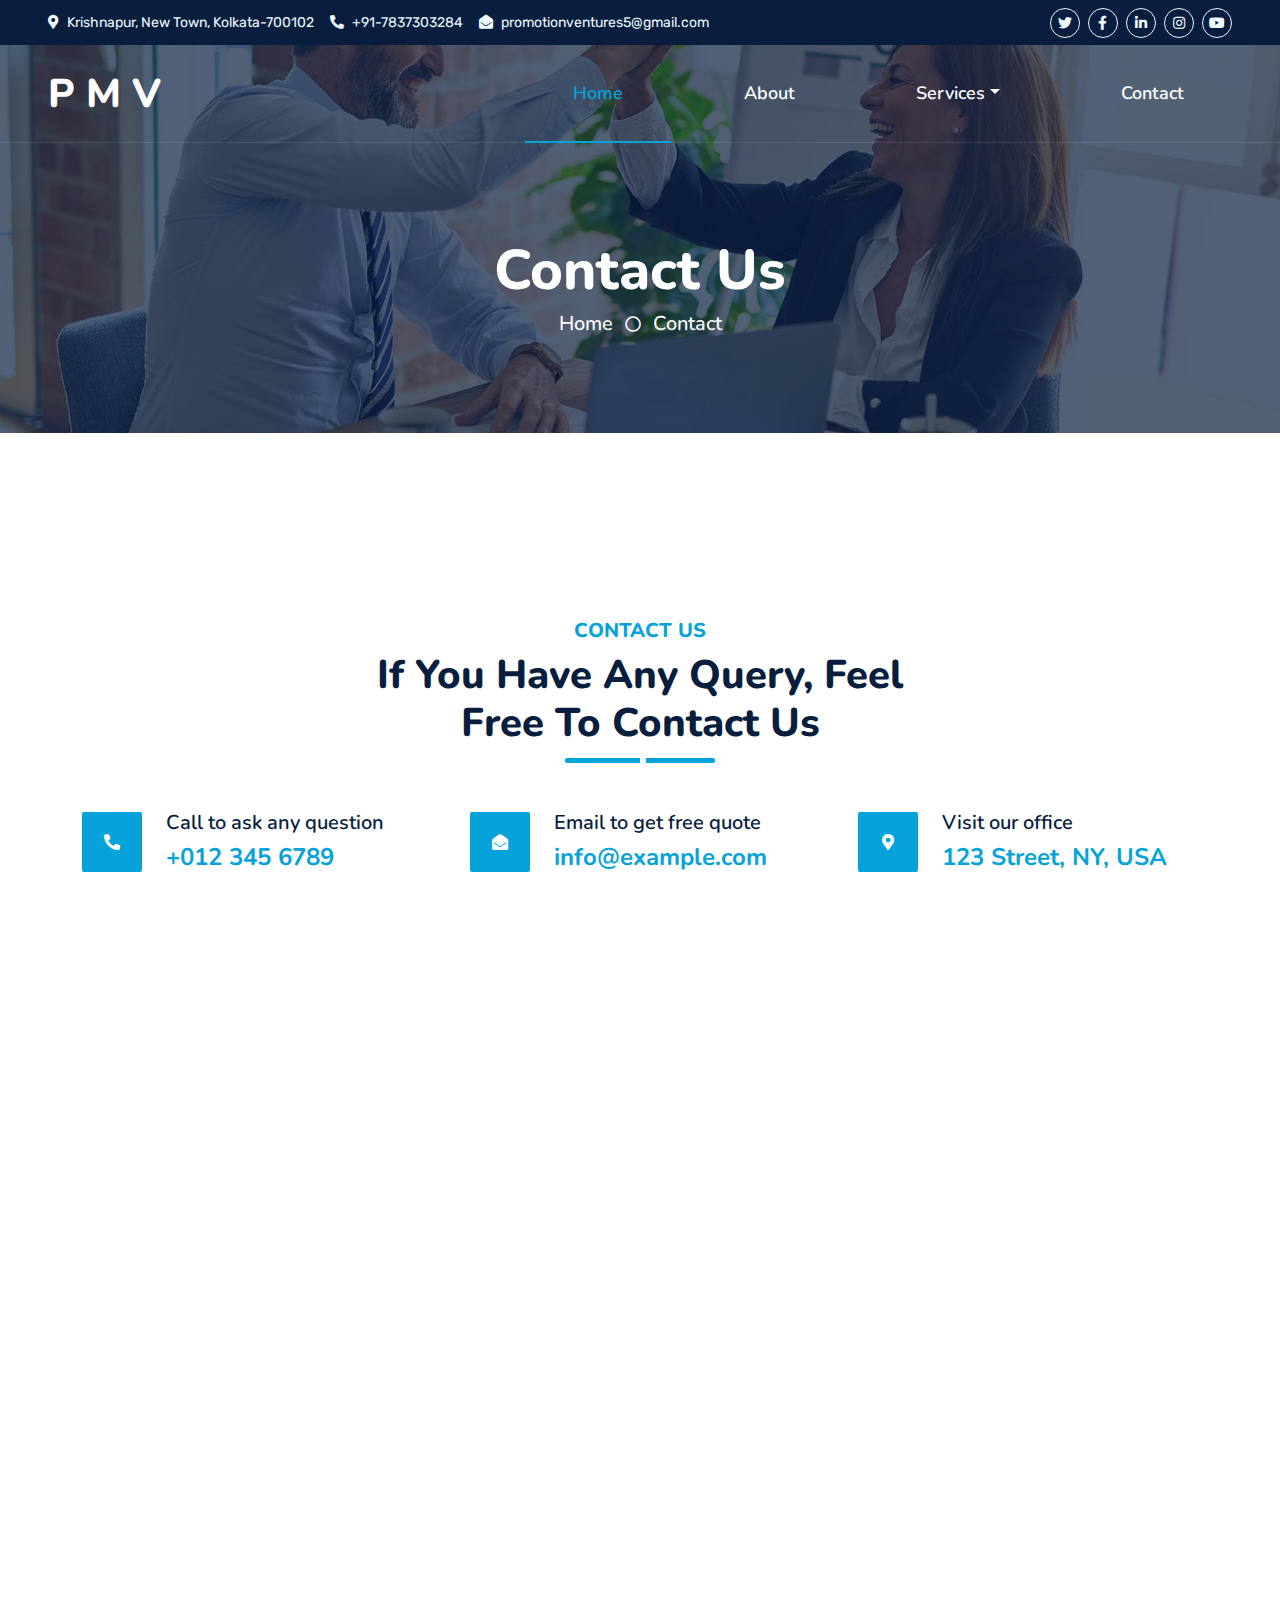
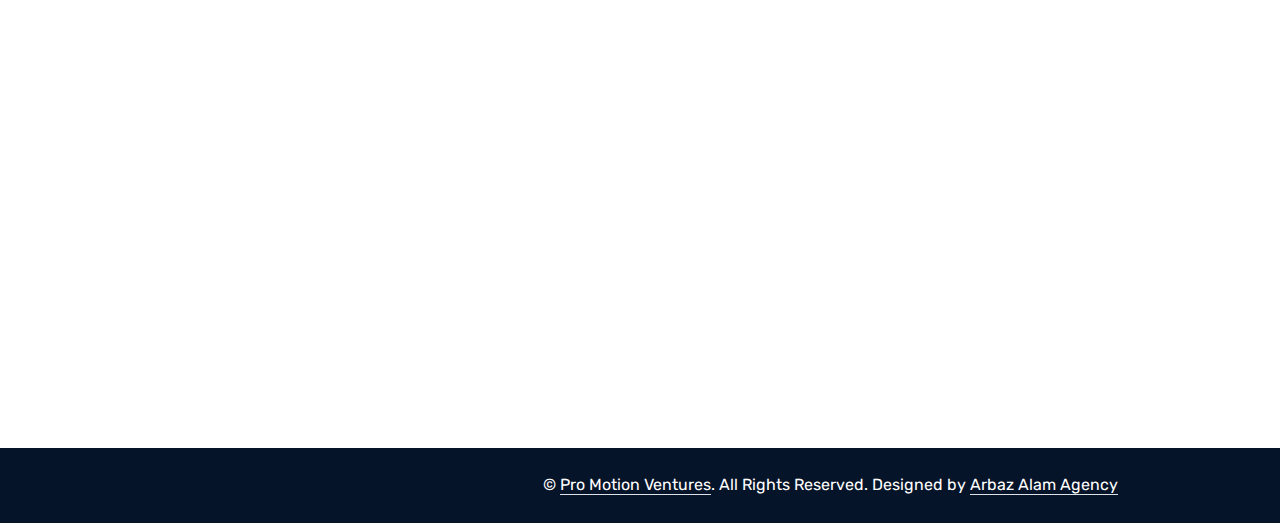
<file: contact.html>
<!DOCTYPE html>
<html lang="en">

<head>
    <meta charset="utf-8">
    <title>Pro Motion Ventures</title>
    <meta content="width=device-width, initial-scale=1.0" name="viewport">
    <meta content="best social media management company, smm handler, best smm provider" name="keywords">
    <meta content="Offering Comprehensive Services for Budget-Friendly Clients
" name="description">

    <!-- Favicon -->
    <link href="img/favicon.ico" rel="icon">

    <!-- Google Web Fonts -->
    <link rel="preconnect" href="https://fonts.googleapis.com">
    <link rel="preconnect" href="https://fonts.gstatic.com" crossorigin>
    <link href="https://fonts.googleapis.com/css2?family=Nunito:wght@400;600;700;800&family=Rubik:wght@400;500;600;700&display=swap" rel="stylesheet">

    <!-- Icon Font Stylesheet -->
    <link href="https://cdnjs.cloudflare.com/ajax/libs/font-awesome/5.10.0/css/all.min.css" rel="stylesheet">
    <link href="https://cdn.jsdelivr.net/npm/bootstrap-icons@1.4.1/font/bootstrap-icons.css" rel="stylesheet">

    <!-- Libraries Stylesheet -->
    <link href="lib/owlcarousel/assets/owl.carousel.min.css" rel="stylesheet">
    <link href="lib/animate/animate.min.css" rel="stylesheet">

    <!-- Customized Bootstrap Stylesheet -->
    <link href="css/bootstrap.min.css" rel="stylesheet">

    <!-- Template Stylesheet -->
    <link href="css/style.css" rel="stylesheet">
</head>

<body>
    <!-- Spinner Start -->
    <div id="spinner" class="show bg-white position-fixed translate-middle w-100 vh-100 top-50 start-50 d-flex align-items-center justify-content-center">
        <div class="spinner"></div>
    </div>
    <!-- Spinner End -->


       <!-- Topbar Start -->
    <div class="container-fluid bg-dark px-5 d-none d-lg-block">
      <div class="row gx-0">
        <div class="col-lg-8 text-center text-lg-start mb-2 mb-lg-0">
          <div class="d-inline-flex align-items-center" style="height: 45px">
            <small class="me-3 text-light"
              ><i class="fa fa-map-marker-alt me-2"></i>Krishnapur, New Town, Kolkata-700102
</small
            >
            <small class="me-3 text-light"
              ><i class="fa fa-phone-alt me-2"></i>+91-7837303284</small
            >
            <small class="text-light"
              ><i class="fa fa-envelope-open me-2"></i>promotionventures5@gmail.com</small
            >
          </div>
        </div>
        <div class="col-lg-4 text-center text-lg-end">
          <div class="d-inline-flex align-items-center" style="height: 45px">
            <a
              class="btn btn-sm btn-outline-light btn-sm-square rounded-circle me-2"
              href=""
              ><i class="fab fa-twitter fw-normal"></i
            ></a>
            <a
              class="btn btn-sm btn-outline-light btn-sm-square rounded-circle me-2"
              href="https://www.facebook.com/promotionventures"
              ><i class="fab fa-facebook-f fw-normal"></i
            ></a>
            <a
              class="btn btn-sm btn-outline-light btn-sm-square rounded-circle me-2"
              href="https://www.linkedin.com/company/pro-motion-ventures/"
              ><i class="fab fa-linkedin-in fw-normal"></i
            ></a>
            <a
              class="btn btn-sm btn-outline-light btn-sm-square rounded-circle me-2"
              href="https://www.instagram.com/promotionventures5/"
              ><i class="fab fa-instagram fw-normal"></i
            ></a>
            <a
              class="btn btn-sm btn-outline-light btn-sm-square rounded-circle"
              href=""
              ><i class="fab fa-youtube fw-normal"></i
            ></a>
          </div>
        </div>
      </div>
    </div>
    <!-- Topbar End -->


    <!-- Navbar Start -->
    <div class="container-fluid position-relative p-0">
        <nav class="navbar navbar-expand-lg navbar-dark px-5 py-3 py-lg-0">
            <a href="index.html" class="navbar-brand p-0">
                <h1 class="m-0">P M V</h1>
            </a>
            <button class="navbar-toggler" type="button" data-bs-toggle="collapse" data-bs-target="#navbarCollapse">
                <span class="fa fa-bars"></span>
            </button>
            <div class="collapse navbar-collapse" id="navbarCollapse">
                <div class="navbar-nav ms-auto py-0">
                  <a href="index.html" class="nav-item nav-link active px-5">Home</a>
                  <a href="about.html" class="nav-item nav-link px-5">About</a>
                  <div class="nav-item dropdown">
                    <a
                      href="#"
                      class="nav-link dropdown-toggle px-5"
                      data-bs-toggle="dropdown"
                      >Services</a
                    >
                    <div class="dropdown-menu m-0">
                      <a href="blog.html" class="dropdown-item"
                        >Social Media Management</a
                      >
                      <a href="detail.html" class="dropdown-item">Graphic Design</a>
                      <a href="detail.html" class="dropdown-item"
                        >Website Development</a
                      >
                      <a href="detail.html" class="dropdown-item">SEO </a>
                      <a href="detail.html" class="dropdown-item">Video Editing </a>
                      <a href="detail.html" class="dropdown-item"
                        >Google Ads Management</a
                      >
                    </div>
                  </div>
                  <a href="contact.html" class="nav-item nav-link px-5">Contact</a>
                </div>
              </div>
        </nav>

        <div class="container-fluid bg-primary py-5 bg-header" style="margin-bottom: 90px;">
            <div class="row py-5">
                <div class="col-12 pt-lg-5 mt-lg-5 text-center">
                    <h1 class="display-4 text-white animated zoomIn">Contact Us</h1>
                    <a href="" class="h5 text-white">Home</a>
                    <i class="far fa-circle text-white px-2"></i>
                    <a href="" class="h5 text-white">Contact</a>
                </div>
            </div>
        </div>
    </div>
    <!-- Navbar End -->


    <!-- Full Screen Search Start -->
    <div class="modal fade" id="searchModal" tabindex="-1">
        <div class="modal-dialog modal-fullscreen">
            <div class="modal-content" style="background: rgba(9, 30, 62, .7);">
                <div class="modal-header border-0">
                    <button type="button" class="btn bg-white btn-close" data-bs-dismiss="modal" aria-label="Close"></button>
                </div>
                <div class="modal-body d-flex align-items-center justify-content-center">
                    <div class="input-group" style="max-width: 600px;">
                        <input type="text" class="form-control bg-transparent border-primary p-3" placeholder="Type search keyword">
                        <button class="btn btn-primary px-4"><i class="bi bi-search"></i></button>
                    </div>
                </div>
            </div>
        </div>
    </div>
    <!-- Full Screen Search End -->


    <!-- Contact Start -->
    <div class="container-fluid py-5 wow fadeInUp" data-wow-delay="0.1s">
        <div class="container py-5">
            <div class="section-title text-center position-relative pb-3 mb-5 mx-auto" style="max-width: 600px;">
                <h5 class="fw-bold text-primary text-uppercase">Contact Us</h5>
                <h1 class="mb-0">If You Have Any Query, Feel Free To Contact Us</h1>
            </div>
            <div class="row g-5 mb-5">
                <div class="col-lg-4">
                    <div class="d-flex align-items-center wow fadeIn" data-wow-delay="0.1s">
                        <div class="bg-primary d-flex align-items-center justify-content-center rounded" style="width: 60px; height: 60px;">
                            <i class="fa fa-phone-alt text-white"></i>
                        </div>
                        <div class="ps-4">
                            <h5 class="mb-2">Call to ask any question</h5>
                            <h4 class="text-primary mb-0">+012 345 6789</h4>
                        </div>
                    </div>
                </div>
                <div class="col-lg-4">
                    <div class="d-flex align-items-center wow fadeIn" data-wow-delay="0.4s">
                        <div class="bg-primary d-flex align-items-center justify-content-center rounded" style="width: 60px; height: 60px;">
                            <i class="fa fa-envelope-open text-white"></i>
                        </div>
                        <div class="ps-4">
                            <h5 class="mb-2">Email to get free quote</h5>
                            <h4 class="text-primary mb-0">info@example.com</h4>
                        </div>
                    </div>
                </div>
                <div class="col-lg-4">
                    <div class="d-flex align-items-center wow fadeIn" data-wow-delay="0.8s">
                        <div class="bg-primary d-flex align-items-center justify-content-center rounded" style="width: 60px; height: 60px;">
                            <i class="fa fa-map-marker-alt text-white"></i>
                        </div>
                        <div class="ps-4">
                            <h5 class="mb-2">Visit our office</h5>
                            <h4 class="text-primary mb-0">123 Street, NY, USA</h4>
                        </div>
                    </div>
                </div>
            </div>
            <div class="row g-5">
                <div class="col-lg-6 wow slideInUp" data-wow-delay="0.3s">
                    <form>
                        <div class="row g-3">
                            <div class="col-md-6">
                                <input type="text" class="form-control border-0 bg-light px-4" placeholder="Your Name" style="height: 55px;">
                            </div>
                            <div class="col-md-6">
                                <input type="email" class="form-control border-0 bg-light px-4" placeholder="Your Email" style="height: 55px;">
                            </div>
                            <div class="col-12">
                                <input type="text" class="form-control border-0 bg-light px-4" placeholder="Subject" style="height: 55px;">
                            </div>
                            <div class="col-12">
                                <textarea class="form-control border-0 bg-light px-4 py-3" rows="4" placeholder="Message"></textarea>
                            </div>
                            <div class="col-12">
                                <button class="btn btn-primary w-100 py-3" type="submit">Send Message</button>
                            </div>
                        </div>
                    </form>
                </div>
                <div class="col-lg-6 wow slideInUp" data-wow-delay="0.6s">
                    <iframe class="position-relative rounded w-100 h-100"
                        src="https://www.google.com/maps/embed?pb=!1m18!1m12!1m3!1d3001156.4288297426!2d-78.01371936852176!3d42.72876761954724!2m3!1f0!2f0!3f0!3m2!1i1024!2i768!4f13.1!3m3!1m2!1s0x4ccc4bf0f123a5a9%3A0xddcfc6c1de189567!2sNew%20York%2C%20USA!5e0!3m2!1sen!2sbd!4v1603794290143!5m2!1sen!2sbd"
                        frameborder="0" style="min-height: 350px; border:0;" allowfullscreen="" aria-hidden="false"
                        tabindex="0"></iframe>
                </div>
            </div>
        </div>
    </div>
    <!-- Contact End -->


    <!-- Vendor Start -->
    <div class="container-fluid py-5 wow fadeInUp" data-wow-delay="0.1s">
        <div class="container py-5 mb-5">
            <div class="bg-white">
                <div class="owl-carousel vendor-carousel">
                    <img src="img/vendor-1.jpg" alt="">
                    <img src="img/vendor-2.jpg" alt="">
                    <img src="img/vendor-3.jpg" alt="">
                    <img src="img/vendor-4.jpg" alt="">
                    <img src="img/vendor-5.jpg" alt="">
                    <img src="img/vendor-6.jpg" alt="">
                    <img src="img/vendor-7.jpg" alt="">
                    <img src="img/vendor-8.jpg" alt="">
                    <img src="img/vendor-9.jpg" alt="">
                </div>
            </div>
        </div>
    </div>
    <!-- Vendor End -->
    

   <!-- Footer Start -->
    <div
      class="container-fluid bg-dark text-light mt-5 wow fadeInUp"
      data-wow-delay="0.1s"
    >
      <div class="container">
        <div class="row gx-5">
          <div class="col-lg-4 col-md-6 footer-about">
            <div
              class="d-flex flex-column align-items-center justify-content-center text-center h-100 bg-primary p-4"
            >
              <a href="index.html" class="navbar-brand">
                <img src="img/logo-black.png" alt="" />
              </a>
              <p class="mt-3 mb-4">
               Ignite your brand's brilliance with us! Your go-to for affordable excellence in promotional solutions. Join forces with our dynamic team to craft captivating narratives, visually stunning designs, and strategic campaigns. Elevate your brand with Pro Motion Ventures – where innovation meets affordability, and success is our shared destination.
              </p>
       
            </div>
          </div>
          <div class="col-lg-8 col-md-6">
            <div class="row gx-5">
              <div class="col-lg-4 col-md-12 pt-5 mb-5">
                <div
                  class="section-title section-title-sm position-relative pb-3 mb-4"
                >
                  <h3 class="text-light mb-0">Get In Touch</h3>
                </div>
                <div class="d-flex mb-2">
                  <i class="bi bi-geo-alt text-primary me-2"></i>
                  <p class="mb-0">Krishnapur, New Town, Kolkata-700102
</p>
                </div>
                <div class="d-flex mb-2">
                  <i class="bi bi-envelope-open text-primary me-2"></i>
                  <p class="mb-0">promotionventures5@gmail.com
</p>
                </div>
                <div class="d-flex mb-2">
                  <i class="bi bi-telephone text-primary me-2"></i>
                  <p class="mb-0">+91-7837303284</p>
                </div>
                <div class="d-flex mt-4">
                  <a class="btn btn-primary btn-square me-2" href="#"
                    ><i class="fab fa-twitter fw-normal"></i
                  ></a>
                  <a class="btn btn-primary btn-square me-2" href="https://www.facebook.com/promotionventures"
                    ><i class="fab fa-facebook-f fw-normal"></i
                  ></a>
                  <a class="btn btn-primary btn-square me-2" href="https://www.linkedin.com/company/pro-motion-ventures/"
                    ><i class="fab fa-linkedin-in fw-normal"></i
                  ></a>
                  <a class="btn btn-primary btn-square" href="#"
                    ><i class="fab fa-instagram fw-normal"></i
                  ></a>
                </div>
              </div>
              <div class="col-lg-4 col-md-12 pt-0 pt-lg-5 mb-5">
                <div
                  class="section-title section-title-sm position-relative pb-3 mb-4"
                >
                  <h3 class="text-light mb-0">Quick Links</h3>
                </div>
                <div
                  class="link-animated d-flex flex-column justify-content-start"
                >
                  <a class="text-light mb-2" href="index.html"
                    ><i class="bi bi-arrow-right text-primary me-2"></i>Home</a
                  >
                  <a class="text-light mb-2" href="about.html"
                    ><i class="bi bi-arrow-right text-primary me-2"></i>About
                    Us</a
                  >
                  <a class="text-light mb-2" href="service.html"
                    ><i class="bi bi-arrow-right text-primary me-2"></i>Our
                    Services</a
                  >
                   
                  <a class="text-light" href="contact.html"
                    ><i class="bi bi-arrow-right text-primary me-2"></i>Contact
                    Us</a
                  >
                </div>
              </div>
              <div class="col-lg-4 col-md-12 pt-0 pt-lg-5 mb-5">
                <div
                  class="section-title section-title-sm position-relative pb-3 mb-4"
                >
                  <h3 class="text-light mb-0">Popular Links</h3>
                </div>
                <div
                  class="link-animated d-flex flex-column justify-content-start"
                >
                  <a class="text-light mb-2" href="#"
                    ><i class="bi bi-arrow-right text-primary me-2"></i>Home</a
                  >
                  <a class="text-light mb-2" href="#"
                    ><i class="bi bi-arrow-right text-primary me-2"></i>About
                    Us</a
                  >
                  <a class="text-light mb-2" href="#"
                    ><i class="bi bi-arrow-right text-primary me-2"></i>Our
                    Services</a
                  >
                  <a class="text-light mb-2" href="#"
                    ><i class="bi bi-arrow-right text-primary me-2"></i>Meet The
                    Team</a
                  >
                  <a class="text-light mb-2" href="#"
                    ><i class="bi bi-arrow-right text-primary me-2"></i>Latest
                    Blog</a
                  >
                  <a class="text-light" href="#"
                    ><i class="bi bi-arrow-right text-primary me-2"></i>Contact
                    Us</a
                  >
                </div>
              </div>
            </div>
          </div>
        </div>
      </div>
    </div>
    <div class="container-fluid text-white" style="background: #061429">
      <div class="container text-center">
        <div class="row justify-content-end">
          <div class="col-lg-8 col-md-6">
            <div
              class="d-flex align-items-center justify-content-center"
              style="height: 75px"
            >
              <p class="mb-0">
                &copy;
                <a class="text-white border-bottom" href="index.html">Pro Motion Ventures</a>.
                All Rights Reserved.

             
                Designed by
                <a class="text-white border-bottom" href="#"
                  > Arbaz Alam Agency</a
                >
              </p>
            </div>
          </div>
        </div>
      </div>
    </div>
    <!-- Footer End -->


    <!-- Back to Top -->
    <a href="#" class="btn btn-lg btn-primary btn-lg-square rounded back-to-top"><i class="bi bi-arrow-up"></i></a>


    <!-- JavaScript Libraries -->
    <script src="https://code.jquery.com/jquery-3.4.1.min.js"></script>
    <script src="https://cdn.jsdelivr.net/npm/bootstrap@5.0.0/dist/js/bootstrap.bundle.min.js"></script>
    <script src="lib/wow/wow.min.js"></script>
    <script src="lib/easing/easing.min.js"></script>
    <script src="lib/waypoints/waypoints.min.js"></script>
    <script src="lib/counterup/counterup.min.js"></script>
    <script src="lib/owlcarousel/owl.carousel.min.js"></script>

    <!-- Template Javascript -->
    <script src="js/main.js"></script>
</body>

</html>
</file>
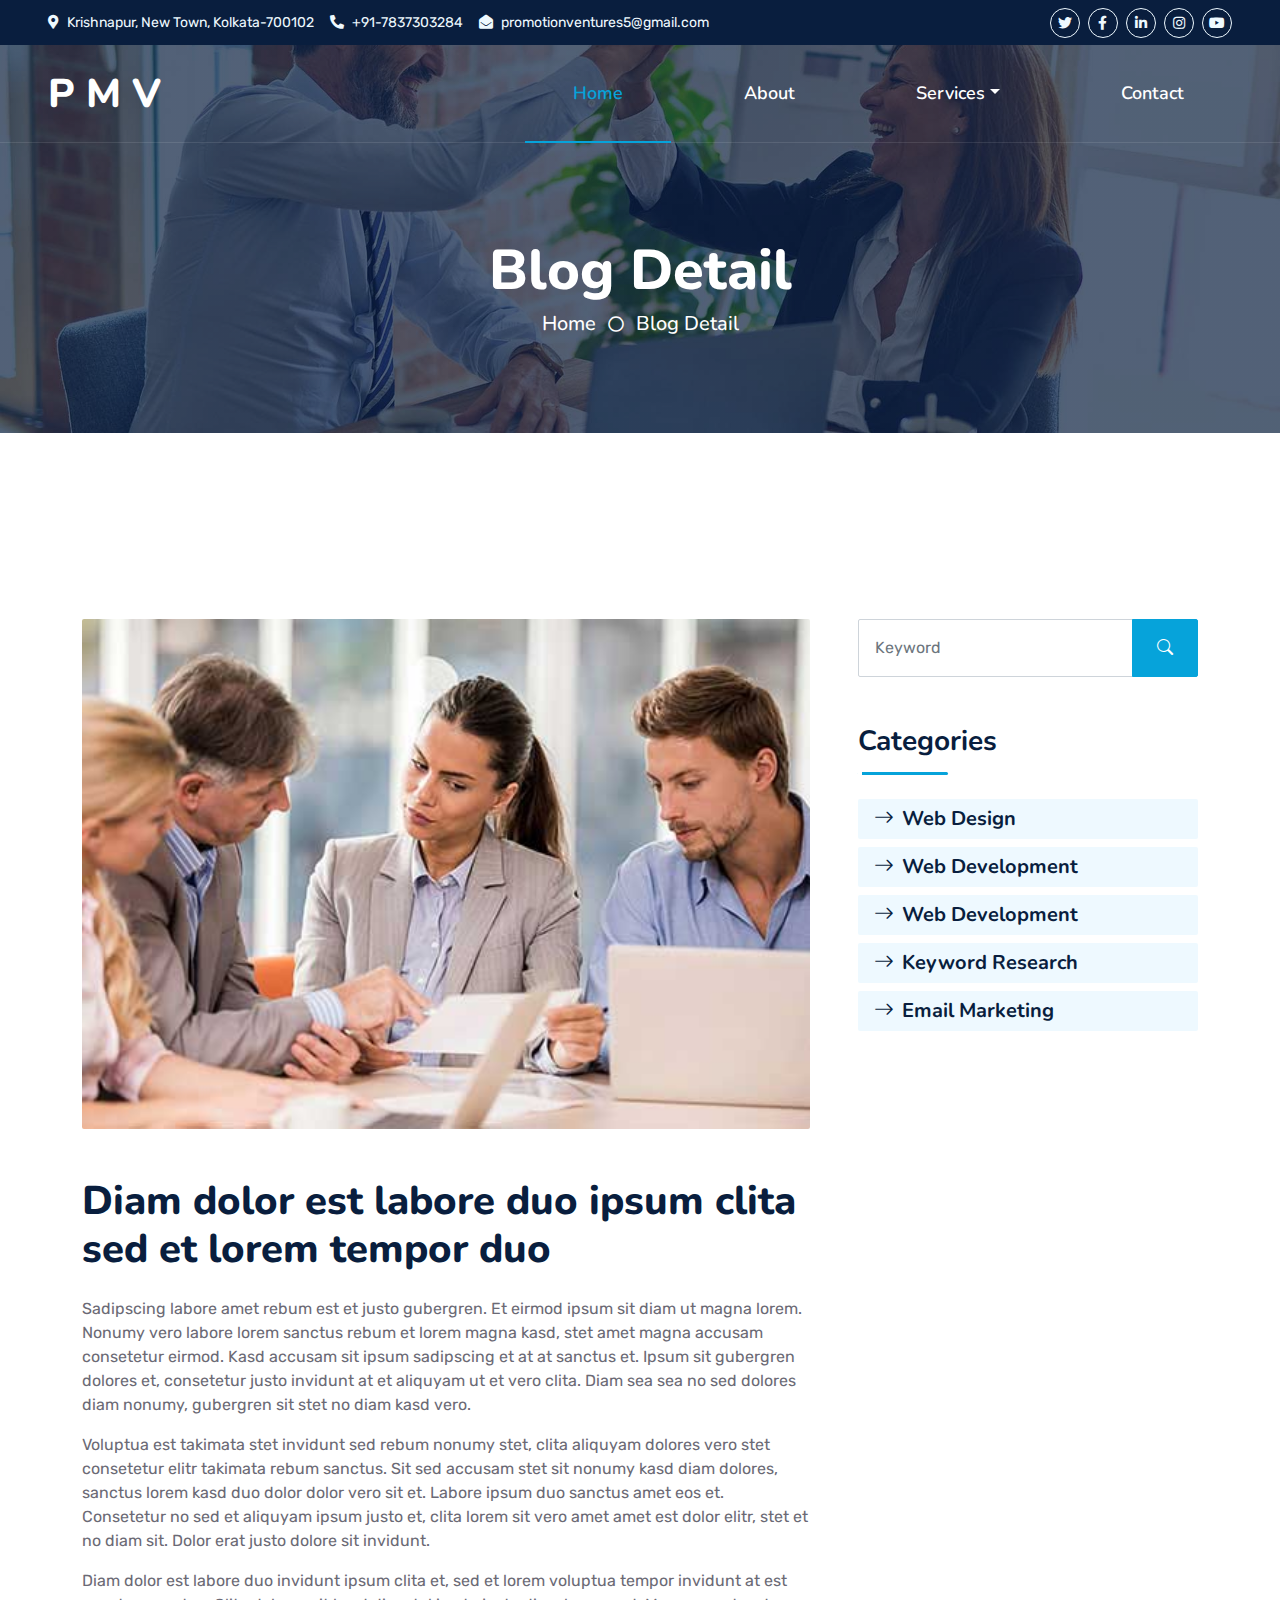
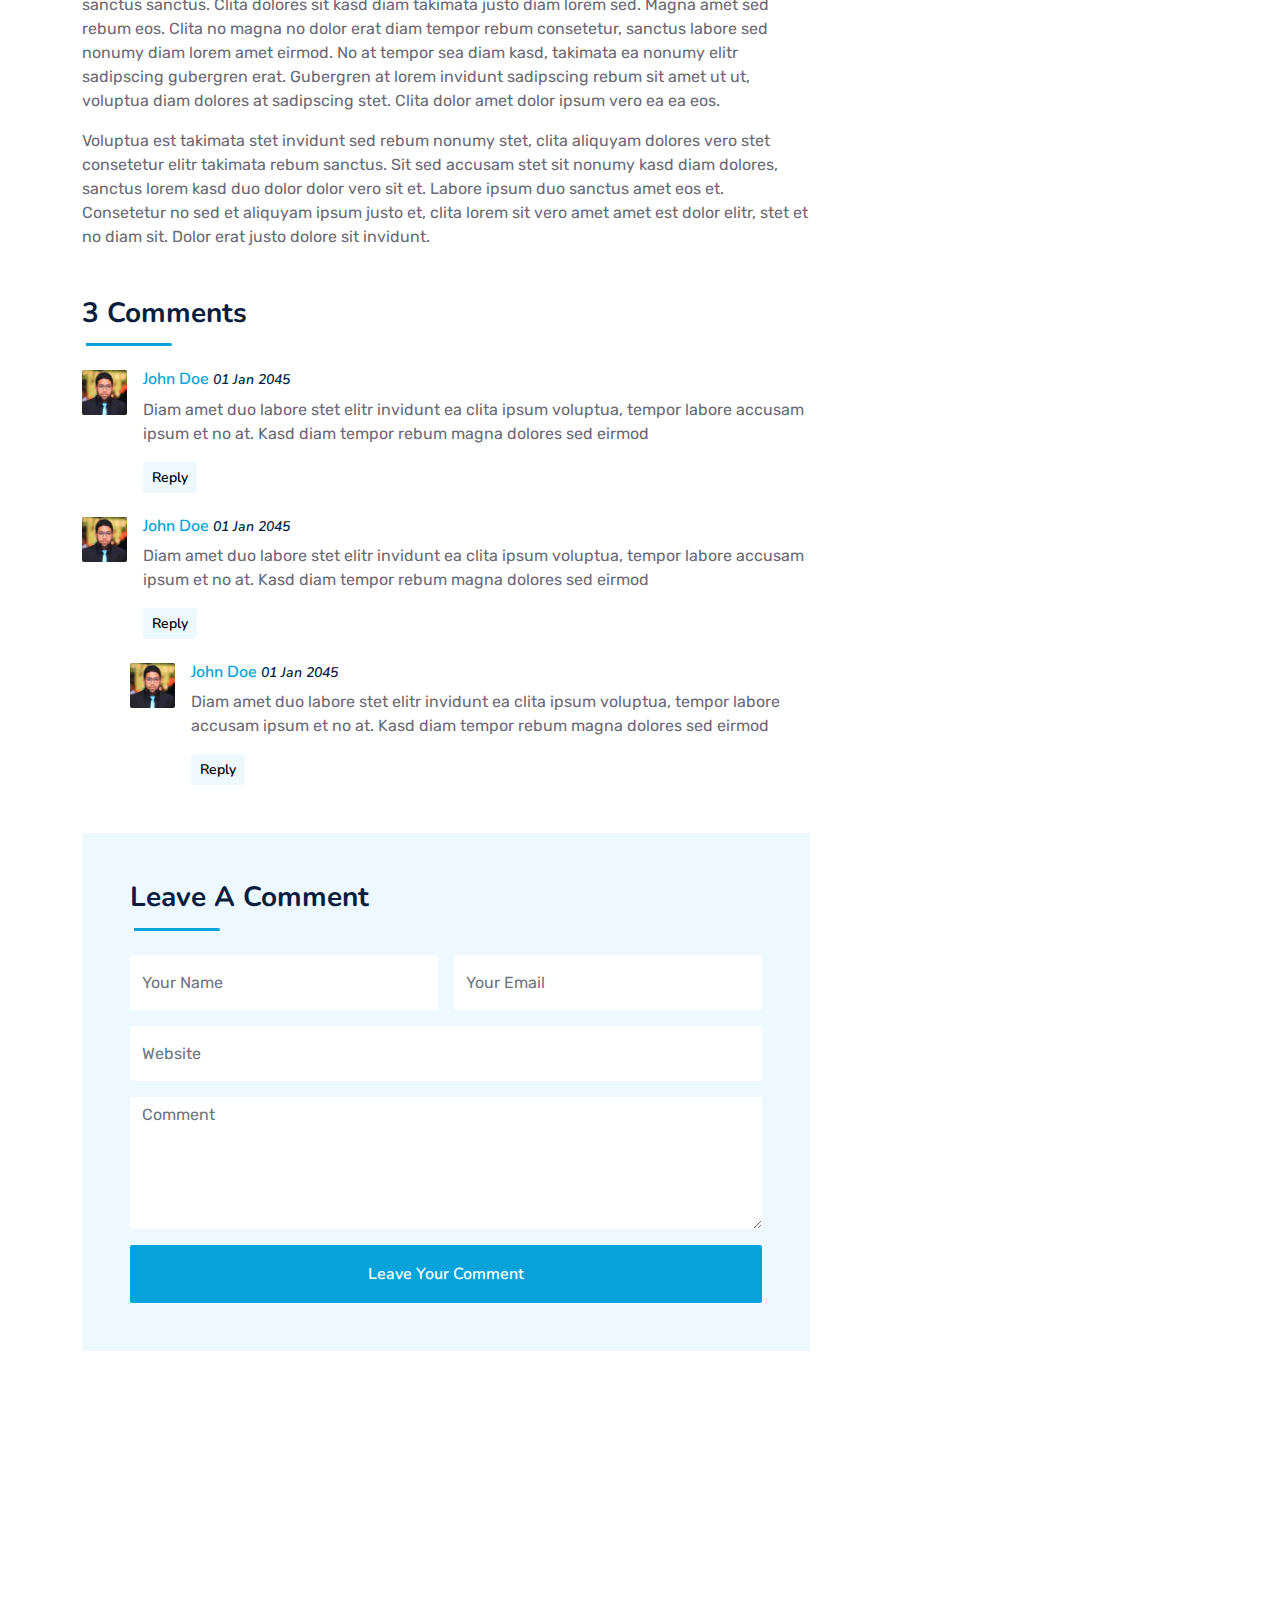
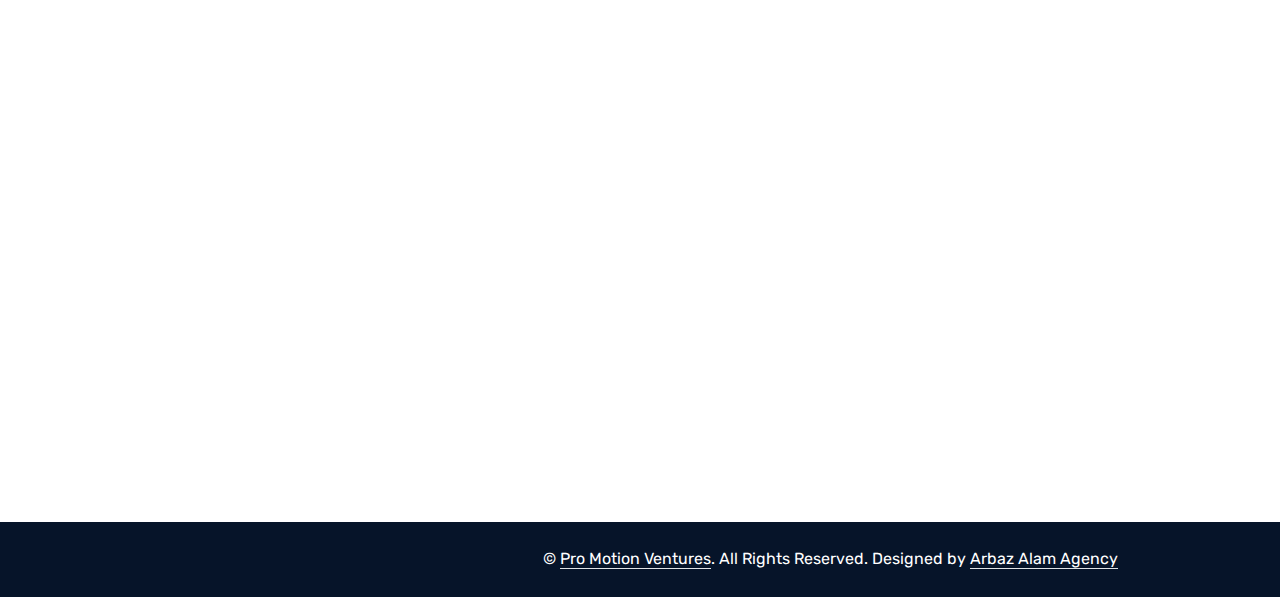
<file: detail.html>
<!DOCTYPE html>
<html lang="en">

<head>
    <meta charset="utf-8">
    <title>Pro Motion Ventures</title>
    <meta content="width=device-width, initial-scale=1.0" name="viewport">
    <meta content="best social media management company, smm handler, best smm provider" name="keywords">
    <meta content="Offering Comprehensive Services for Budget-Friendly Clients
" name="description">

    <!-- Favicon -->
    <link href="img/favicon.ico" rel="icon">

    <!-- Google Web Fonts -->
    <link rel="preconnect" href="https://fonts.googleapis.com">
    <link rel="preconnect" href="https://fonts.gstatic.com" crossorigin>
    <link href="https://fonts.googleapis.com/css2?family=Nunito:wght@400;600;700;800&family=Rubik:wght@400;500;600;700&display=swap" rel="stylesheet">

    <!-- Icon Font Stylesheet -->
    <link href="https://cdnjs.cloudflare.com/ajax/libs/font-awesome/5.10.0/css/all.min.css" rel="stylesheet">
    <link href="https://cdn.jsdelivr.net/npm/bootstrap-icons@1.4.1/font/bootstrap-icons.css" rel="stylesheet">

    <!-- Libraries Stylesheet -->
    <link href="lib/owlcarousel/assets/owl.carousel.min.css" rel="stylesheet">
    <link href="lib/animate/animate.min.css" rel="stylesheet">

    <!-- Customized Bootstrap Stylesheet -->
    <link href="css/bootstrap.min.css" rel="stylesheet">

    <!-- Template Stylesheet -->
    <link href="css/style.css" rel="stylesheet">
</head>

<body>
    <!-- Spinner Start -->
    <div id="spinner" class="show bg-white position-fixed translate-middle w-100 vh-100 top-50 start-50 d-flex align-items-center justify-content-center">
        <div class="spinner"></div>
    </div>
    <!-- Spinner End -->


       <!-- Topbar Start -->
    <div class="container-fluid bg-dark px-5 d-none d-lg-block">
      <div class="row gx-0">
        <div class="col-lg-8 text-center text-lg-start mb-2 mb-lg-0">
          <div class="d-inline-flex align-items-center" style="height: 45px">
            <small class="me-3 text-light"
              ><i class="fa fa-map-marker-alt me-2"></i>Krishnapur, New Town, Kolkata-700102
</small
            >
            <small class="me-3 text-light"
              ><i class="fa fa-phone-alt me-2"></i>+91-7837303284</small
            >
            <small class="text-light"
              ><i class="fa fa-envelope-open me-2"></i>promotionventures5@gmail.com</small
            >
          </div>
        </div>
        <div class="col-lg-4 text-center text-lg-end">
          <div class="d-inline-flex align-items-center" style="height: 45px">
            <a
              class="btn btn-sm btn-outline-light btn-sm-square rounded-circle me-2"
              href=""
              ><i class="fab fa-twitter fw-normal"></i
            ></a>
            <a
              class="btn btn-sm btn-outline-light btn-sm-square rounded-circle me-2"
              href="https://www.facebook.com/promotionventures"
              ><i class="fab fa-facebook-f fw-normal"></i
            ></a>
            <a
              class="btn btn-sm btn-outline-light btn-sm-square rounded-circle me-2"
              href="https://www.linkedin.com/company/pro-motion-ventures/"
              ><i class="fab fa-linkedin-in fw-normal"></i
            ></a>
            <a
              class="btn btn-sm btn-outline-light btn-sm-square rounded-circle me-2"
              href="https://www.instagram.com/promotionventures5/"
              ><i class="fab fa-instagram fw-normal"></i
            ></a>
            <a
              class="btn btn-sm btn-outline-light btn-sm-square rounded-circle"
              href=""
              ><i class="fab fa-youtube fw-normal"></i
            ></a>
          </div>
        </div>
      </div>
    </div>
    <!-- Topbar End -->


    <!-- Navbar Start -->
    <div class="container-fluid position-relative p-0">
        <nav class="navbar navbar-expand-lg navbar-dark px-5 py-3 py-lg-0">
            <a href="index.html" class="navbar-brand p-0">
                <h1 class="m-0">P M V</h1>
            </a>
            <button class="navbar-toggler" type="button" data-bs-toggle="collapse" data-bs-target="#navbarCollapse">
                <span class="fa fa-bars"></span>
            </button>
            <div class="collapse navbar-collapse" id="navbarCollapse">
                <div class="navbar-nav ms-auto py-0">
                  <a href="index.html" class="nav-item nav-link active px-5">Home</a>
                  <a href="about.html" class="nav-item nav-link px-5">About</a>
                  <div class="nav-item dropdown">
                    <a
                      href="#"
                      class="nav-link dropdown-toggle px-5"
                      data-bs-toggle="dropdown"
                      >Services</a
                    >
                    <div class="dropdown-menu m-0">
                      <a href="blog.html" class="dropdown-item"
                        >Social Media Management</a
                      >
                      <a href="detail.html" class="dropdown-item">Graphic Design</a>
                      <a href="detail.html" class="dropdown-item"
                        >Website Development</a
                      >
                      <a href="detail.html" class="dropdown-item">SEO </a>
                      <a href="detail.html" class="dropdown-item">Video Editing </a>
                      <a href="detail.html" class="dropdown-item"
                        >Google Ads Management</a
                      >
                    </div>
                  </div>
                  <a href="contact.html" class="nav-item nav-link px-5">Contact</a>
                </div>
              </div>
        </nav>

        <div class="container-fluid bg-primary py-5 bg-header" style="margin-bottom: 90px;">
            <div class="row py-5">
                <div class="col-12 pt-lg-5 mt-lg-5 text-center">
                    <h1 class="display-4 text-white animated zoomIn">Blog Detail</h1>
                    <a href="" class="h5 text-white">Home</a>
                    <i class="far fa-circle text-white px-2"></i>
                    <a href="" class="h5 text-white">Blog Detail</a>
                </div>
            </div>
        </div>
    </div>
    <!-- Navbar End -->


    <!-- Full Screen Search Start -->
    <div class="modal fade" id="searchModal" tabindex="-1">
        <div class="modal-dialog modal-fullscreen">
            <div class="modal-content" style="background: rgba(9, 30, 62, .7);">
                <div class="modal-header border-0">
                    <button type="button" class="btn bg-white btn-close" data-bs-dismiss="modal" aria-label="Close"></button>
                </div>
                <div class="modal-body d-flex align-items-center justify-content-center">
                    <div class="input-group" style="max-width: 600px;">
                        <input type="text" class="form-control bg-transparent border-primary p-3" placeholder="Type search keyword">
                        <button class="btn btn-primary px-4"><i class="bi bi-search"></i></button>
                    </div>
                </div>
            </div>
        </div>
    </div>
    <!-- Full Screen Search End -->


    <!-- Blog Start -->
    <div class="container-fluid py-5 wow fadeInUp" data-wow-delay="0.1s">
        <div class="container py-5">
            <div class="row g-5">
                <div class="col-lg-8">
                    <!-- Blog Detail Start -->
                    <div class="mb-5">
                        <img class="img-fluid w-100 rounded mb-5" src="img/blog-1.jpg" alt="">
                        <h1 class="mb-4">Diam dolor est labore duo ipsum clita sed et lorem tempor duo</h1>
                        <p>Sadipscing labore amet rebum est et justo gubergren. Et eirmod ipsum sit diam ut
                            magna lorem. Nonumy vero labore lorem sanctus rebum et lorem magna kasd, stet
                            amet magna accusam consetetur eirmod. Kasd accusam sit ipsum sadipscing et at at
                            sanctus et. Ipsum sit gubergren dolores et, consetetur justo invidunt at et
                            aliquyam ut et vero clita. Diam sea sea no sed dolores diam nonumy, gubergren
                            sit stet no diam kasd vero.</p>
                        <p>Voluptua est takimata stet invidunt sed rebum nonumy stet, clita aliquyam dolores
                            vero stet consetetur elitr takimata rebum sanctus. Sit sed accusam stet sit
                            nonumy kasd diam dolores, sanctus lorem kasd duo dolor dolor vero sit et. Labore
                            ipsum duo sanctus amet eos et. Consetetur no sed et aliquyam ipsum justo et,
                            clita lorem sit vero amet amet est dolor elitr, stet et no diam sit. Dolor erat
                            justo dolore sit invidunt.</p>
                        <p>Diam dolor est labore duo invidunt ipsum clita et, sed et lorem voluptua tempor
                            invidunt at est sanctus sanctus. Clita dolores sit kasd diam takimata justo diam
                            lorem sed. Magna amet sed rebum eos. Clita no magna no dolor erat diam tempor
                            rebum consetetur, sanctus labore sed nonumy diam lorem amet eirmod. No at tempor
                            sea diam kasd, takimata ea nonumy elitr sadipscing gubergren erat. Gubergren at
                            lorem invidunt sadipscing rebum sit amet ut ut, voluptua diam dolores at
                            sadipscing stet. Clita dolor amet dolor ipsum vero ea ea eos.</p>
                        <p>Voluptua est takimata stet invidunt sed rebum nonumy stet, clita aliquyam dolores
                            vero stet consetetur elitr takimata rebum sanctus. Sit sed accusam stet sit
                            nonumy kasd diam dolores, sanctus lorem kasd duo dolor dolor vero sit et. Labore
                            ipsum duo sanctus amet eos et. Consetetur no sed et aliquyam ipsum justo et,
                            clita lorem sit vero amet amet est dolor elitr, stet et no diam sit. Dolor erat
                            justo dolore sit invidunt.</p>
                    </div>
                    <!-- Blog Detail End -->
    
                    <!-- Comment List Start -->
                    <div class="mb-5">
                        <div class="section-title section-title-sm position-relative pb-3 mb-4">
                            <h3 class="mb-0">3 Comments</h3>
                        </div>
                        <div class="d-flex mb-4">
                            <img src="img/user.jpg" class="img-fluid rounded" style="width: 45px; height: 45px;">
                            <div class="ps-3">
                                <h6><a href="">John Doe</a> <small><i>01 Jan 2045</i></small></h6>
                                <p>Diam amet duo labore stet elitr invidunt ea clita ipsum voluptua, tempor labore
                                    accusam ipsum et no at. Kasd diam tempor rebum magna dolores sed eirmod</p>
                                <button class="btn btn-sm btn-light">Reply</button>
                            </div>
                        </div>
                        <div class="d-flex mb-4">
                            <img src="img/user.jpg" class="img-fluid rounded" style="width: 45px; height: 45px;">
                            <div class="ps-3">
                                <h6><a href="">John Doe</a> <small><i>01 Jan 2045</i></small></h6>
                                <p>Diam amet duo labore stet elitr invidunt ea clita ipsum voluptua, tempor labore
                                    accusam ipsum et no at. Kasd diam tempor rebum magna dolores sed eirmod</p>
                                <button class="btn btn-sm btn-light">Reply</button>
                            </div>
                        </div>
                        <div class="d-flex ms-5 mb-4">
                            <img src="img/user.jpg" class="img-fluid rounded" style="width: 45px; height: 45px;">
                            <div class="ps-3">
                                <h6><a href="">John Doe</a> <small><i>01 Jan 2045</i></small></h6>
                                <p>Diam amet duo labore stet elitr invidunt ea clita ipsum voluptua, tempor labore
                                    accusam ipsum et no at. Kasd diam tempor rebum magna dolores sed eirmod</p>
                                <button class="btn btn-sm btn-light">Reply</button>
                            </div>
                        </div>
                    </div>
                    <!-- Comment List End -->
    
                    <!-- Comment Form Start -->
                    <div class="bg-light rounded p-5">
                        <div class="section-title section-title-sm position-relative pb-3 mb-4">
                            <h3 class="mb-0">Leave A Comment</h3>
                        </div>
                        <form>
                            <div class="row g-3">
                                <div class="col-12 col-sm-6">
                                    <input type="text" class="form-control bg-white border-0" placeholder="Your Name" style="height: 55px;">
                                </div>
                                <div class="col-12 col-sm-6">
                                    <input type="email" class="form-control bg-white border-0" placeholder="Your Email" style="height: 55px;">
                                </div>
                                <div class="col-12">
                                    <input type="text" class="form-control bg-white border-0" placeholder="Website" style="height: 55px;">
                                </div>
                                <div class="col-12">
                                    <textarea class="form-control bg-white border-0" rows="5" placeholder="Comment"></textarea>
                                </div>
                                <div class="col-12">
                                    <button class="btn btn-primary w-100 py-3" type="submit">Leave Your Comment</button>
                                </div>
                            </div>
                        </form>
                    </div>
                    <!-- Comment Form End -->
                </div>
    
                <!-- Sidebar Start -->
                <div class="col-lg-4">
                    <!-- Search Form Start -->
                    <div class="mb-5 wow slideInUp" data-wow-delay="0.1s">
                        <div class="input-group">
                            <input type="text" class="form-control p-3" placeholder="Keyword">
                            <button class="btn btn-primary px-4"><i class="bi bi-search"></i></button>
                        </div>
                    </div>
                    <!-- Search Form End -->
    
                    <!-- Category Start -->
                    <div class="mb-5 wow slideInUp" data-wow-delay="0.1s">
                        <div class="section-title section-title-sm position-relative pb-3 mb-4">
                            <h3 class="mb-0">Categories</h3>
                        </div>
                        <div class="link-animated d-flex flex-column justify-content-start">
                            <a class="h5 fw-semi-bold bg-light rounded py-2 px-3 mb-2" href="#"><i class="bi bi-arrow-right me-2"></i>Web Design</a>
                            <a class="h5 fw-semi-bold bg-light rounded py-2 px-3 mb-2" href="#"><i class="bi bi-arrow-right me-2"></i>Web Development</a>
                            <a class="h5 fw-semi-bold bg-light rounded py-2 px-3 mb-2" href="#"><i class="bi bi-arrow-right me-2"></i>Web Development</a>
                            <a class="h5 fw-semi-bold bg-light rounded py-2 px-3 mb-2" href="#"><i class="bi bi-arrow-right me-2"></i>Keyword Research</a>
                            <a class="h5 fw-semi-bold bg-light rounded py-2 px-3 mb-2" href="#"><i class="bi bi-arrow-right me-2"></i>Email Marketing</a>
                        </div>
                    </div>
                    <!-- Category End -->
    
                    <!-- Recent Post Start -->
                    <div class="mb-5 wow slideInUp" data-wow-delay="0.1s">
                        <div class="section-title section-title-sm position-relative pb-3 mb-4">
                            <h3 class="mb-0">Recent Post</h3>
                        </div>
                        <div class="d-flex rounded overflow-hidden mb-3">
                            <img class="img-fluid" src="img/blog-1.jpg" style="width: 100px; height: 100px; object-fit: cover;" alt="">
                            <a href="" class="h5 fw-semi-bold d-flex align-items-center bg-light px-3 mb-0">Lorem ipsum dolor sit amet adipis elit
                            </a>
                        </div>
                        <div class="d-flex rounded overflow-hidden mb-3">
                            <img class="img-fluid" src="img/blog-2.jpg" style="width: 100px; height: 100px; object-fit: cover;" alt="">
                            <a href="" class="h5 fw-semi-bold d-flex align-items-center bg-light px-3 mb-0">Lorem ipsum dolor sit amet adipis elit
                            </a>
                        </div>
                        <div class="d-flex rounded overflow-hidden mb-3">
                            <img class="img-fluid" src="img/blog-3.jpg" style="width: 100px; height: 100px; object-fit: cover;" alt="">
                            <a href="" class="h5 fw-semi-bold d-flex align-items-center bg-light px-3 mb-0">Lorem ipsum dolor sit amet adipis elit
                            </a>
                        </div>
                        <div class="d-flex rounded overflow-hidden mb-3">
                            <img class="img-fluid" src="img/blog-1.jpg" style="width: 100px; height: 100px; object-fit: cover;" alt="">
                            <a href="" class="h5 fw-semi-bold d-flex align-items-center bg-light px-3 mb-0">Lorem ipsum dolor sit amet adipis elit
                            </a>
                        </div>
                        <div class="d-flex rounded overflow-hidden mb-3">
                            <img class="img-fluid" src="img/blog-2.jpg" style="width: 100px; height: 100px; object-fit: cover;" alt="">
                            <a href="" class="h5 fw-semi-bold d-flex align-items-center bg-light px-3 mb-0">Lorem ipsum dolor sit amet adipis elit
                            </a>
                        </div>
                        <div class="d-flex rounded overflow-hidden mb-3">
                            <img class="img-fluid" src="img/blog-3.jpg" style="width: 100px; height: 100px; object-fit: cover;" alt="">
                            <a href="" class="h5 fw-semi-bold d-flex align-items-center bg-light px-3 mb-0">Lorem ipsum dolor sit amet adipis elit
                            </a>
                        </div>
                    </div>
                    <!-- Recent Post End -->
    
                    <!-- Image Start -->
                    <div class="mb-5 wow slideInUp" data-wow-delay="0.1s">
                        <img src="img/blog-1.jpg" alt="" class="img-fluid rounded">
                    </div>
                    <!-- Image End -->
    
                    <!-- Tags Start -->
                    <div class="mb-5 wow slideInUp" data-wow-delay="0.1s">
                        <div class="section-title section-title-sm position-relative pb-3 mb-4">
                            <h3 class="mb-0">Tag Cloud</h3>
                        </div>
                        <div class="d-flex flex-wrap m-n1">
                            <a href="" class="btn btn-light m-1">Design</a>
                            <a href="" class="btn btn-light m-1">Development</a>
                            <a href="" class="btn btn-light m-1">Marketing</a>
                            <a href="" class="btn btn-light m-1">SEO</a>
                            <a href="" class="btn btn-light m-1">Writing</a>
                            <a href="" class="btn btn-light m-1">Consulting</a>
                            <a href="" class="btn btn-light m-1">Design</a>
                            <a href="" class="btn btn-light m-1">Development</a>
                            <a href="" class="btn btn-light m-1">Marketing</a>
                            <a href="" class="btn btn-light m-1">SEO</a>
                            <a href="" class="btn btn-light m-1">Writing</a>
                            <a href="" class="btn btn-light m-1">Consulting</a>
                        </div>
                    </div>
                    <!-- Tags End -->
    
                    <!-- Plain Text Start -->
                    <div class="wow slideInUp" data-wow-delay="0.1s">
                        <div class="section-title section-title-sm position-relative pb-3 mb-4">
                            <h3 class="mb-0">Plain Text</h3>
                        </div>
                        <div class="bg-light text-center" style="padding: 30px;">
                            <p>Vero sea et accusam justo dolor accusam lorem consetetur, dolores sit amet sit dolor clita kasd justo, diam accusam no sea ut tempor magna takimata, amet sit et diam dolor ipsum amet diam</p>
                            <a href="" class="btn btn-primary py-2 px-4">Read More</a>
                        </div>
                    </div>
                    <!-- Plain Text End -->
                </div>
                <!-- Sidebar End -->
            </div>
        </div>
    </div>
    <!-- Blog End -->


    <!-- Vendor Start -->
    <div class="container-fluid py-5 wow fadeInUp" data-wow-delay="0.1s">
        <div class="container py-5 mb-5">
            <div class="bg-white">
                <div class="owl-carousel vendor-carousel">
                    <img src="img/vendor-1.jpg" alt="">
                    <img src="img/vendor-2.jpg" alt="">
                    <img src="img/vendor-3.jpg" alt="">
                    <img src="img/vendor-4.jpg" alt="">
                    <img src="img/vendor-5.jpg" alt="">
                    <img src="img/vendor-6.jpg" alt="">
                    <img src="img/vendor-7.jpg" alt="">
                    <img src="img/vendor-8.jpg" alt="">
                    <img src="img/vendor-9.jpg" alt="">
                </div>
            </div>
        </div>
    </div>
    <!-- Vendor End -->
    

   <!-- Footer Start -->
    <div
      class="container-fluid bg-dark text-light mt-5 wow fadeInUp"
      data-wow-delay="0.1s"
    >
      <div class="container">
        <div class="row gx-5">
          <div class="col-lg-4 col-md-6 footer-about">
            <div
              class="d-flex flex-column align-items-center justify-content-center text-center h-100 bg-primary p-4"
            >
              <a href="index.html" class="navbar-brand">
                <img src="img/logo-black.png" alt="" />
              </a>
              <p class="mt-3 mb-4">
               Ignite your brand's brilliance with us! Your go-to for affordable excellence in promotional solutions. Join forces with our dynamic team to craft captivating narratives, visually stunning designs, and strategic campaigns. Elevate your brand with Pro Motion Ventures – where innovation meets affordability, and success is our shared destination.
              </p>
       
            </div>
          </div>
          <div class="col-lg-8 col-md-6">
            <div class="row gx-5">
              <div class="col-lg-4 col-md-12 pt-5 mb-5">
                <div
                  class="section-title section-title-sm position-relative pb-3 mb-4"
                >
                  <h3 class="text-light mb-0">Get In Touch</h3>
                </div>
                <div class="d-flex mb-2">
                  <i class="bi bi-geo-alt text-primary me-2"></i>
                  <p class="mb-0">Krishnapur, New Town, Kolkata-700102
</p>
                </div>
                <div class="d-flex mb-2">
                  <i class="bi bi-envelope-open text-primary me-2"></i>
                  <p class="mb-0">promotionventures5@gmail.com
</p>
                </div>
                <div class="d-flex mb-2">
                  <i class="bi bi-telephone text-primary me-2"></i>
                  <p class="mb-0">+91-7837303284</p>
                </div>
                <div class="d-flex mt-4">
                  <a class="btn btn-primary btn-square me-2" href="#"
                    ><i class="fab fa-twitter fw-normal"></i
                  ></a>
                  <a class="btn btn-primary btn-square me-2" href="https://www.facebook.com/promotionventures"
                    ><i class="fab fa-facebook-f fw-normal"></i
                  ></a>
                  <a class="btn btn-primary btn-square me-2" href="https://www.linkedin.com/company/pro-motion-ventures/"
                    ><i class="fab fa-linkedin-in fw-normal"></i
                  ></a>
                  <a class="btn btn-primary btn-square" href="#"
                    ><i class="fab fa-instagram fw-normal"></i
                  ></a>
                </div>
              </div>
              <div class="col-lg-4 col-md-12 pt-0 pt-lg-5 mb-5">
                <div
                  class="section-title section-title-sm position-relative pb-3 mb-4"
                >
                  <h3 class="text-light mb-0">Quick Links</h3>
                </div>
                <div
                  class="link-animated d-flex flex-column justify-content-start"
                >
                  <a class="text-light mb-2" href="index.html"
                    ><i class="bi bi-arrow-right text-primary me-2"></i>Home</a
                  >
                  <a class="text-light mb-2" href="about.html"
                    ><i class="bi bi-arrow-right text-primary me-2"></i>About
                    Us</a
                  >
                  <a class="text-light mb-2" href="service.html"
                    ><i class="bi bi-arrow-right text-primary me-2"></i>Our
                    Services</a
                  >
                   
                  <a class="text-light" href="contact.html"
                    ><i class="bi bi-arrow-right text-primary me-2"></i>Contact
                    Us</a
                  >
                </div>
              </div>
              <div class="col-lg-4 col-md-12 pt-0 pt-lg-5 mb-5">
                <div
                  class="section-title section-title-sm position-relative pb-3 mb-4"
                >
                  <h3 class="text-light mb-0">Popular Links</h3>
                </div>
                <div
                  class="link-animated d-flex flex-column justify-content-start"
                >
                  <a class="text-light mb-2" href="#"
                    ><i class="bi bi-arrow-right text-primary me-2"></i>Home</a
                  >
                  <a class="text-light mb-2" href="#"
                    ><i class="bi bi-arrow-right text-primary me-2"></i>About
                    Us</a
                  >
                  <a class="text-light mb-2" href="#"
                    ><i class="bi bi-arrow-right text-primary me-2"></i>Our
                    Services</a
                  >
                  <a class="text-light mb-2" href="#"
                    ><i class="bi bi-arrow-right text-primary me-2"></i>Meet The
                    Team</a
                  >
                  <a class="text-light mb-2" href="#"
                    ><i class="bi bi-arrow-right text-primary me-2"></i>Latest
                    Blog</a
                  >
                  <a class="text-light" href="#"
                    ><i class="bi bi-arrow-right text-primary me-2"></i>Contact
                    Us</a
                  >
                </div>
              </div>
            </div>
          </div>
        </div>
      </div>
    </div>
    <div class="container-fluid text-white" style="background: #061429">
      <div class="container text-center">
        <div class="row justify-content-end">
          <div class="col-lg-8 col-md-6">
            <div
              class="d-flex align-items-center justify-content-center"
              style="height: 75px"
            >
              <p class="mb-0">
                &copy;
                <a class="text-white border-bottom" href="index.html">Pro Motion Ventures</a>.
                All Rights Reserved.

             
                Designed by
                <a class="text-white border-bottom" href="#"
                  > Arbaz Alam Agency</a
                >
              </p>
            </div>
          </div>
        </div>
      </div>
    </div>
    <!-- Footer End -->


    <!-- Back to Top -->
    <a href="#" class="btn btn-lg btn-primary btn-lg-square rounded back-to-top"><i class="bi bi-arrow-up"></i></a>


    <!-- JavaScript Libraries -->
    <script src="https://code.jquery.com/jquery-3.4.1.min.js"></script>
    <script src="https://cdn.jsdelivr.net/npm/bootstrap@5.0.0/dist/js/bootstrap.bundle.min.js"></script>
    <script src="lib/wow/wow.min.js"></script>
    <script src="lib/easing/easing.min.js"></script>
    <script src="lib/waypoints/waypoints.min.js"></script>
    <script src="lib/counterup/counterup.min.js"></script>
    <script src="lib/owlcarousel/owl.carousel.min.js"></script>

    <!-- Template Javascript -->
    <script src="js/main.js"></script>
</body>

</html>
</file>
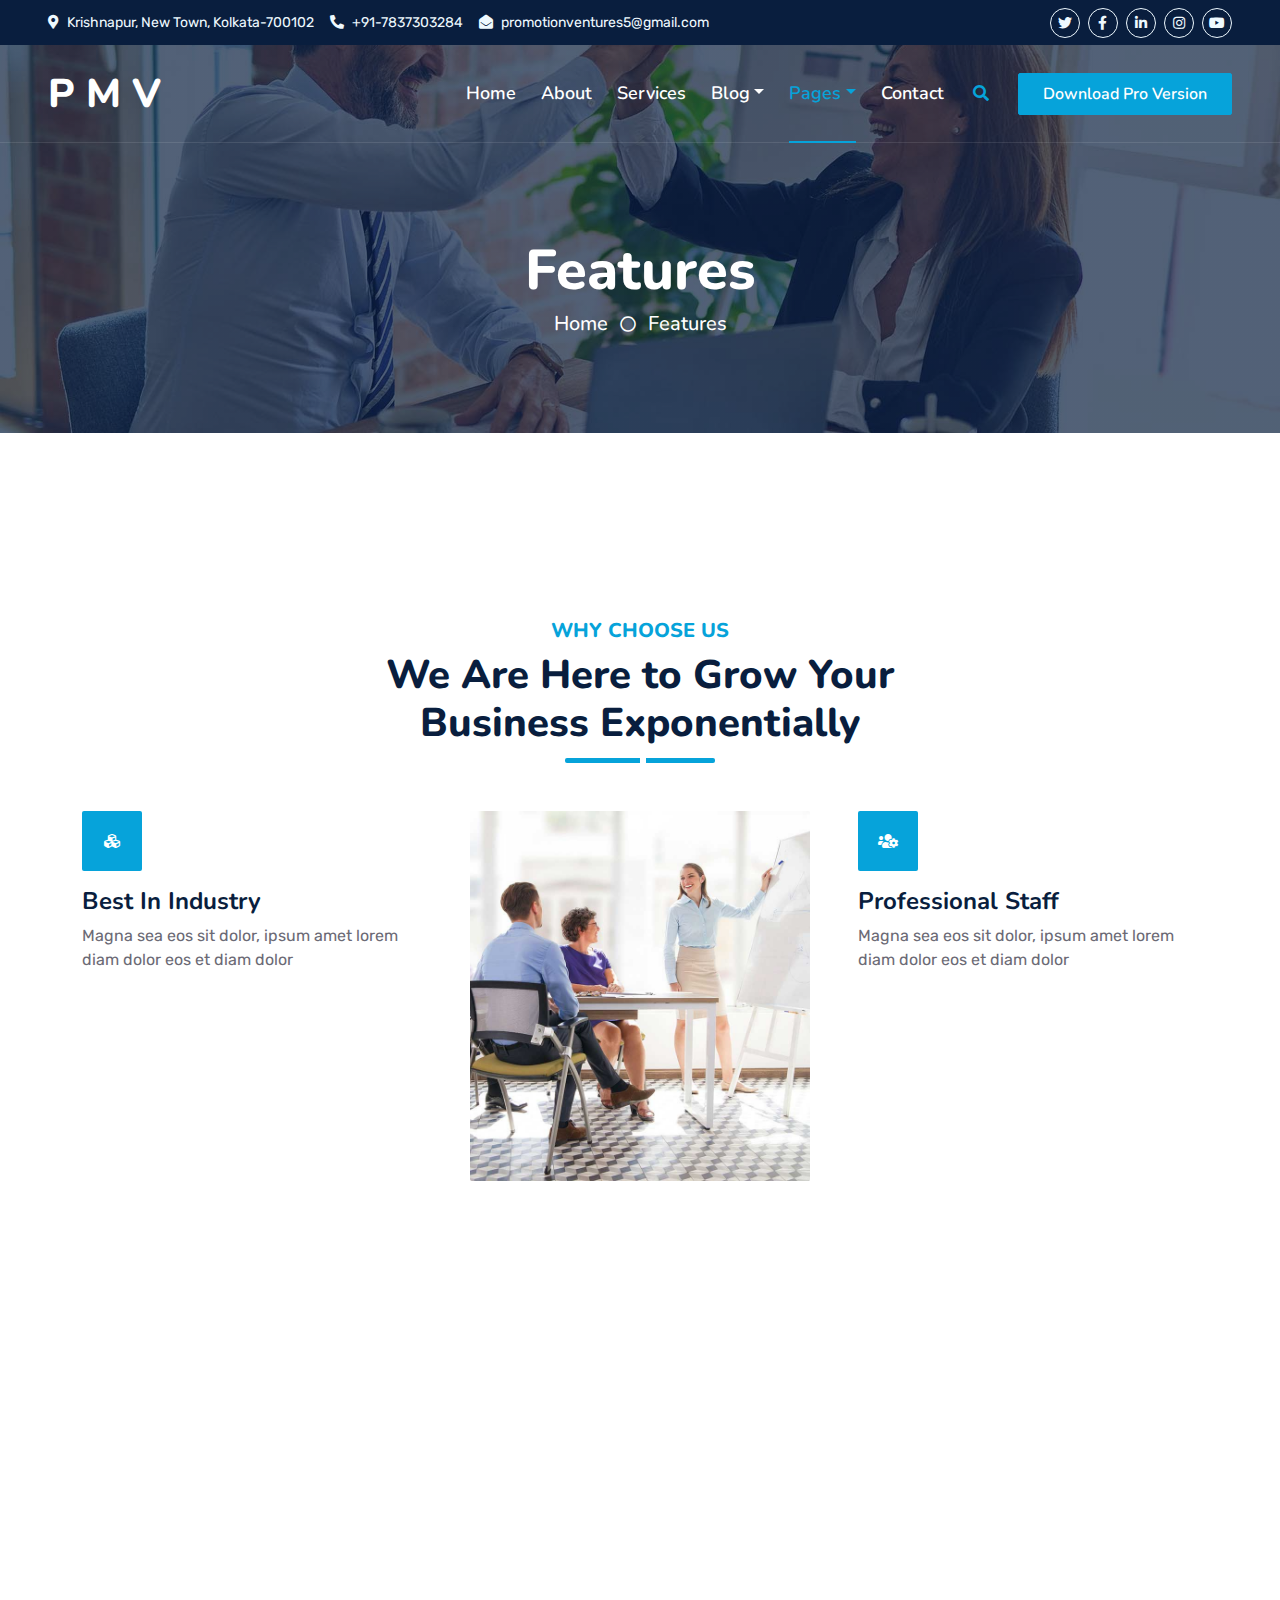
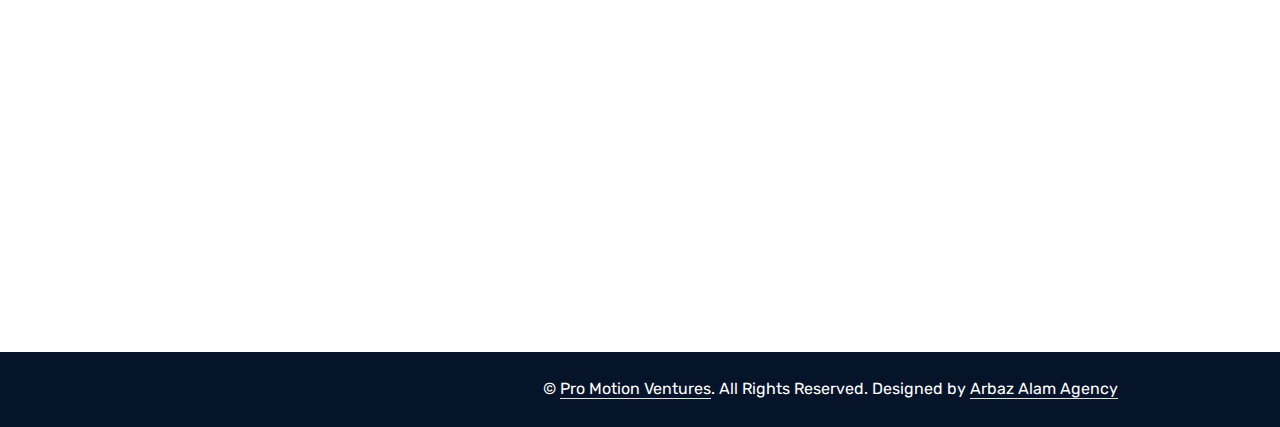
<file: feature.html>
<!DOCTYPE html>
<html lang="en">

<head>
    <meta charset="utf-8">
    <title>Pro Motion Ventures</title>
    <meta content="width=device-width, initial-scale=1.0" name="viewport">
    <meta content="best social media management company, smm handler, best smm provider" name="keywords">
    <meta content="Offering Comprehensive Services for Budget-Friendly Clients
" name="description">

    <!-- Favicon -->
    <link href="img/favicon.ico" rel="icon">

    <!-- Google Web Fonts -->
    <link rel="preconnect" href="https://fonts.googleapis.com">
    <link rel="preconnect" href="https://fonts.gstatic.com" crossorigin>
    <link href="https://fonts.googleapis.com/css2?family=Nunito:wght@400;600;700;800&family=Rubik:wght@400;500;600;700&display=swap" rel="stylesheet">

    <!-- Icon Font Stylesheet -->
    <link href="https://cdnjs.cloudflare.com/ajax/libs/font-awesome/5.10.0/css/all.min.css" rel="stylesheet">
    <link href="https://cdn.jsdelivr.net/npm/bootstrap-icons@1.4.1/font/bootstrap-icons.css" rel="stylesheet">

    <!-- Libraries Stylesheet -->
    <link href="lib/owlcarousel/assets/owl.carousel.min.css" rel="stylesheet">
    <link href="lib/animate/animate.min.css" rel="stylesheet">

    <!-- Customized Bootstrap Stylesheet -->
    <link href="css/bootstrap.min.css" rel="stylesheet">

    <!-- Template Stylesheet -->
    <link href="css/style.css" rel="stylesheet">
</head>

<body>
    <!-- Spinner Start -->
    <div id="spinner" class="show bg-white position-fixed translate-middle w-100 vh-100 top-50 start-50 d-flex align-items-center justify-content-center">
        <div class="spinner"></div>
    </div>
    <!-- Spinner End -->


       <!-- Topbar Start -->
    <div class="container-fluid bg-dark px-5 d-none d-lg-block">
      <div class="row gx-0">
        <div class="col-lg-8 text-center text-lg-start mb-2 mb-lg-0">
          <div class="d-inline-flex align-items-center" style="height: 45px">
            <small class="me-3 text-light"
              ><i class="fa fa-map-marker-alt me-2"></i>Krishnapur, New Town, Kolkata-700102
</small
            >
            <small class="me-3 text-light"
              ><i class="fa fa-phone-alt me-2"></i>+91-7837303284</small
            >
            <small class="text-light"
              ><i class="fa fa-envelope-open me-2"></i>promotionventures5@gmail.com</small
            >
          </div>
        </div>
        <div class="col-lg-4 text-center text-lg-end">
          <div class="d-inline-flex align-items-center" style="height: 45px">
            <a
              class="btn btn-sm btn-outline-light btn-sm-square rounded-circle me-2"
              href=""
              ><i class="fab fa-twitter fw-normal"></i
            ></a>
            <a
              class="btn btn-sm btn-outline-light btn-sm-square rounded-circle me-2"
              href="https://www.facebook.com/promotionventures"
              ><i class="fab fa-facebook-f fw-normal"></i
            ></a>
            <a
              class="btn btn-sm btn-outline-light btn-sm-square rounded-circle me-2"
              href="https://www.linkedin.com/company/pro-motion-ventures/"
              ><i class="fab fa-linkedin-in fw-normal"></i
            ></a>
            <a
              class="btn btn-sm btn-outline-light btn-sm-square rounded-circle me-2"
              href="https://www.instagram.com/promotionventures5/"
              ><i class="fab fa-instagram fw-normal"></i
            ></a>
            <a
              class="btn btn-sm btn-outline-light btn-sm-square rounded-circle"
              href=""
              ><i class="fab fa-youtube fw-normal"></i
            ></a>
          </div>
        </div>
      </div>
    </div>
    <!-- Topbar End -->


    <!-- Navbar Start -->
    <div class="container-fluid position-relative p-0">
        <nav class="navbar navbar-expand-lg navbar-dark px-5 py-3 py-lg-0">
            <a href="index.html" class="navbar-brand p-0">
                <h1 class="m-0">P M V</h1>
            </a>
            <button class="navbar-toggler" type="button" data-bs-toggle="collapse" data-bs-target="#navbarCollapse">
                <span class="fa fa-bars"></span>
            </button>
            <div class="collapse navbar-collapse" id="navbarCollapse">
                <div class="navbar-nav ms-auto py-0">
                    <a href="index.html" class="nav-item nav-link">Home</a>
                    <a href="about.html" class="nav-item nav-link">About</a>
                    <a href="service.html" class="nav-item nav-link">Services</a>
                    <div class="nav-item dropdown">
                        <a href="#" class="nav-link dropdown-toggle" data-bs-toggle="dropdown">Blog</a>
                        <div class="dropdown-menu m-0">
                            <a href="blog.html" class="dropdown-item">Blog Grid</a>
                            <a href="detail.html" class="dropdown-item">Blog Detail</a>
                        </div>
                    </div>
                    <div class="nav-item dropdown">
                        <a href="#" class="nav-link dropdown-toggle active" data-bs-toggle="dropdown">Pages</a>
                        <div class="dropdown-menu m-0">
                            <a href="price.html" class="dropdown-item">Pricing Plan</a>
                            <a href="feature.html" class="dropdown-item active">Our features</a>
                            <a href="team.html" class="dropdown-item">Team Members</a>
                            <a href="testimonial.html" class="dropdown-item">Testimonial</a>
                            <a href="quote.html" class="dropdown-item">Free Quote</a>
                        </div>
                    </div>
                    <a href="contact.html" class="nav-item nav-link">Contact</a>
                </div>
                <butaton type="button" class="btn text-primary ms-3" data-bs-toggle="modal" data-bs-target="#searchModal"><i class="fa fa-search"></i></butaton>
                <a href="https://htmlcodex.com/startup-company-website-template" class="btn btn-primary py-2 px-4 ms-3">Download Pro Version</a>
            </div>
        </nav>

        <div class="container-fluid bg-primary py-5 bg-header" style="margin-bottom: 90px;">
            <div class="row py-5">
                <div class="col-12 pt-lg-5 mt-lg-5 text-center">
                    <h1 class="display-4 text-white animated zoomIn">Features</h1>
                    <a href="" class="h5 text-white">Home</a>
                    <i class="far fa-circle text-white px-2"></i>
                    <a href="" class="h5 text-white">Features</a>
                </div>
            </div>
        </div>
    </div>
    <!-- Navbar End -->


    <!-- Full Screen Search Start -->
    <div class="modal fade" id="searchModal" tabindex="-1">
        <div class="modal-dialog modal-fullscreen">
            <div class="modal-content" style="background: rgba(9, 30, 62, .7);">
                <div class="modal-header border-0">
                    <button type="button" class="btn bg-white btn-close" data-bs-dismiss="modal" aria-label="Close"></button>
                </div>
                <div class="modal-body d-flex align-items-center justify-content-center">
                    <div class="input-group" style="max-width: 600px;">
                        <input type="text" class="form-control bg-transparent border-primary p-3" placeholder="Type search keyword">
                        <button class="btn btn-primary px-4"><i class="bi bi-search"></i></button>
                    </div>
                </div>
            </div>
        </div>
    </div>
    <!-- Full Screen Search End -->


    <!-- Features Start -->
    <div class="container-fluid py-5 wow fadeInUp" data-wow-delay="0.1s">
        <div class="container py-5">
            <div class="section-title text-center position-relative pb-3 mb-5 mx-auto" style="max-width: 600px;">
                <h5 class="fw-bold text-primary text-uppercase">Why Choose Us</h5>
                <h1 class="mb-0">We Are Here to Grow Your Business Exponentially</h1>
            </div>
            <div class="row g-5">
                <div class="col-lg-4">
                    <div class="row g-5">
                        <div class="col-12 wow zoomIn" data-wow-delay="0.2s">
                            <div class="bg-primary rounded d-flex align-items-center justify-content-center mb-3" style="width: 60px; height: 60px;">
                                <i class="fa fa-cubes text-white"></i>
                            </div>
                            <h4>Best In Industry</h4>
                            <p class="mb-0">Magna sea eos sit dolor, ipsum amet lorem diam dolor eos et diam dolor</p>
                        </div>
                        <div class="col-12 wow zoomIn" data-wow-delay="0.6s">
                            <div class="bg-primary rounded d-flex align-items-center justify-content-center mb-3" style="width: 60px; height: 60px;">
                                <i class="fa fa-award text-white"></i>
                            </div>
                            <h4>Award Winning</h4>
                            <p class="mb-0">Magna sea eos sit dolor, ipsum amet lorem diam dolor eos et diam dolor</p>
                        </div>
                    </div>
                </div>
                <div class="col-lg-4  wow zoomIn" data-wow-delay="0.9s" style="min-height: 350px;">
                    <div class="position-relative h-100">
                        <img class="position-absolute w-100 h-100 rounded wow zoomIn" data-wow-delay="0.1s" src="img/feature.jpg" style="object-fit: cover;">
                    </div>
                </div>
                <div class="col-lg-4">
                    <div class="row g-5">
                        <div class="col-12 wow zoomIn" data-wow-delay="0.4s">
                            <div class="bg-primary rounded d-flex align-items-center justify-content-center mb-3" style="width: 60px; height: 60px;">
                                <i class="fa fa-users-cog text-white"></i>
                            </div>
                            <h4>Professional Staff</h4>
                            <p class="mb-0">Magna sea eos sit dolor, ipsum amet lorem diam dolor eos et diam dolor</p>
                        </div>
                        <div class="col-12 wow zoomIn" data-wow-delay="0.8s">
                            <div class="bg-primary rounded d-flex align-items-center justify-content-center mb-3" style="width: 60px; height: 60px;">
                                <i class="fa fa-phone-alt text-white"></i>
                            </div>
                            <h4>24/7 Support</h4>
                            <p class="mb-0">Magna sea eos sit dolor, ipsum amet lorem diam dolor eos et diam dolor</p>
                        </div>
                    </div>
                </div>
            </div>
        </div>
    </div>
    <!-- Features Start -->


    <!-- Vendor Start -->
    <div class="container-fluid py-5 wow fadeInUp" data-wow-delay="0.1s">
        <div class="container py-5 mb-5">
            <div class="bg-white">
                <div class="owl-carousel vendor-carousel">
                    <img src="img/vendor-1.jpg" alt="">
                    <img src="img/vendor-2.jpg" alt="">
                    <img src="img/vendor-3.jpg" alt="">
                    <img src="img/vendor-4.jpg" alt="">
                    <img src="img/vendor-5.jpg" alt="">
                    <img src="img/vendor-6.jpg" alt="">
                    <img src="img/vendor-7.jpg" alt="">
                    <img src="img/vendor-8.jpg" alt="">
                    <img src="img/vendor-9.jpg" alt="">
                </div>
            </div>
        </div>
    </div>
    <!-- Vendor End -->
    

   <!-- Footer Start -->
    <div
      class="container-fluid bg-dark text-light mt-5 wow fadeInUp"
      data-wow-delay="0.1s"
    >
      <div class="container">
        <div class="row gx-5">
          <div class="col-lg-4 col-md-6 footer-about">
            <div
              class="d-flex flex-column align-items-center justify-content-center text-center h-100 bg-primary p-4"
            >
              <a href="index.html" class="navbar-brand">
                <img src="img/logo-black.png" alt="" />
              </a>
              <p class="mt-3 mb-4">
               Ignite your brand's brilliance with us! Your go-to for affordable excellence in promotional solutions. Join forces with our dynamic team to craft captivating narratives, visually stunning designs, and strategic campaigns. Elevate your brand with Pro Motion Ventures – where innovation meets affordability, and success is our shared destination.
              </p>
       
            </div>
          </div>
          <div class="col-lg-8 col-md-6">
            <div class="row gx-5">
              <div class="col-lg-4 col-md-12 pt-5 mb-5">
                <div
                  class="section-title section-title-sm position-relative pb-3 mb-4"
                >
                  <h3 class="text-light mb-0">Get In Touch</h3>
                </div>
                <div class="d-flex mb-2">
                  <i class="bi bi-geo-alt text-primary me-2"></i>
                  <p class="mb-0">Krishnapur, New Town, Kolkata-700102
</p>
                </div>
                <div class="d-flex mb-2">
                  <i class="bi bi-envelope-open text-primary me-2"></i>
                  <p class="mb-0">promotionventures5@gmail.com
</p>
                </div>
                <div class="d-flex mb-2">
                  <i class="bi bi-telephone text-primary me-2"></i>
                  <p class="mb-0">+91-7837303284</p>
                </div>
                <div class="d-flex mt-4">
                  <a class="btn btn-primary btn-square me-2" href="#"
                    ><i class="fab fa-twitter fw-normal"></i
                  ></a>
                  <a class="btn btn-primary btn-square me-2" href="https://www.facebook.com/promotionventures"
                    ><i class="fab fa-facebook-f fw-normal"></i
                  ></a>
                  <a class="btn btn-primary btn-square me-2" href="https://www.linkedin.com/company/pro-motion-ventures/"
                    ><i class="fab fa-linkedin-in fw-normal"></i
                  ></a>
                  <a class="btn btn-primary btn-square" href="#"
                    ><i class="fab fa-instagram fw-normal"></i
                  ></a>
                </div>
              </div>
              <div class="col-lg-4 col-md-12 pt-0 pt-lg-5 mb-5">
                <div
                  class="section-title section-title-sm position-relative pb-3 mb-4"
                >
                  <h3 class="text-light mb-0">Quick Links</h3>
                </div>
                <div
                  class="link-animated d-flex flex-column justify-content-start"
                >
                  <a class="text-light mb-2" href="index.html"
                    ><i class="bi bi-arrow-right text-primary me-2"></i>Home</a
                  >
                  <a class="text-light mb-2" href="about.html"
                    ><i class="bi bi-arrow-right text-primary me-2"></i>About
                    Us</a
                  >
                  <a class="text-light mb-2" href="service.html"
                    ><i class="bi bi-arrow-right text-primary me-2"></i>Our
                    Services</a
                  >
                   
                  <a class="text-light" href="contact.html"
                    ><i class="bi bi-arrow-right text-primary me-2"></i>Contact
                    Us</a
                  >
                </div>
              </div>
              <div class="col-lg-4 col-md-12 pt-0 pt-lg-5 mb-5">
                <div
                  class="section-title section-title-sm position-relative pb-3 mb-4"
                >
                  <h3 class="text-light mb-0">Popular Links</h3>
                </div>
                <div
                  class="link-animated d-flex flex-column justify-content-start"
                >
                  <a class="text-light mb-2" href="#"
                    ><i class="bi bi-arrow-right text-primary me-2"></i>Home</a
                  >
                  <a class="text-light mb-2" href="#"
                    ><i class="bi bi-arrow-right text-primary me-2"></i>About
                    Us</a
                  >
                  <a class="text-light mb-2" href="#"
                    ><i class="bi bi-arrow-right text-primary me-2"></i>Our
                    Services</a
                  >
                  <a class="text-light mb-2" href="#"
                    ><i class="bi bi-arrow-right text-primary me-2"></i>Meet The
                    Team</a
                  >
                  <a class="text-light mb-2" href="#"
                    ><i class="bi bi-arrow-right text-primary me-2"></i>Latest
                    Blog</a
                  >
                  <a class="text-light" href="#"
                    ><i class="bi bi-arrow-right text-primary me-2"></i>Contact
                    Us</a
                  >
                </div>
              </div>
            </div>
          </div>
        </div>
      </div>
    </div>
    <div class="container-fluid text-white" style="background: #061429">
      <div class="container text-center">
        <div class="row justify-content-end">
          <div class="col-lg-8 col-md-6">
            <div
              class="d-flex align-items-center justify-content-center"
              style="height: 75px"
            >
              <p class="mb-0">
                &copy;
                <a class="text-white border-bottom" href="index.html">Pro Motion Ventures</a>.
                All Rights Reserved.

             
                Designed by
                <a class="text-white border-bottom" href="#"
                  > Arbaz Alam Agency</a
                >
              </p>
            </div>
          </div>
        </div>
      </div>
    </div>
    <!-- Footer End -->


    <!-- Back to Top -->
    <a href="#" class="btn btn-lg btn-primary btn-lg-square rounded back-to-top"><i class="bi bi-arrow-up"></i></a>


    <!-- JavaScript Libraries -->
    <script src="https://code.jquery.com/jquery-3.4.1.min.js"></script>
    <script src="https://cdn.jsdelivr.net/npm/bootstrap@5.0.0/dist/js/bootstrap.bundle.min.js"></script>
    <script src="lib/wow/wow.min.js"></script>
    <script src="lib/easing/easing.min.js"></script>
    <script src="lib/waypoints/waypoints.min.js"></script>
    <script src="lib/counterup/counterup.min.js"></script>
    <script src="lib/owlcarousel/owl.carousel.min.js"></script>

    <!-- Template Javascript -->
    <script src="js/main.js"></script>
</body>

</html>
</file>
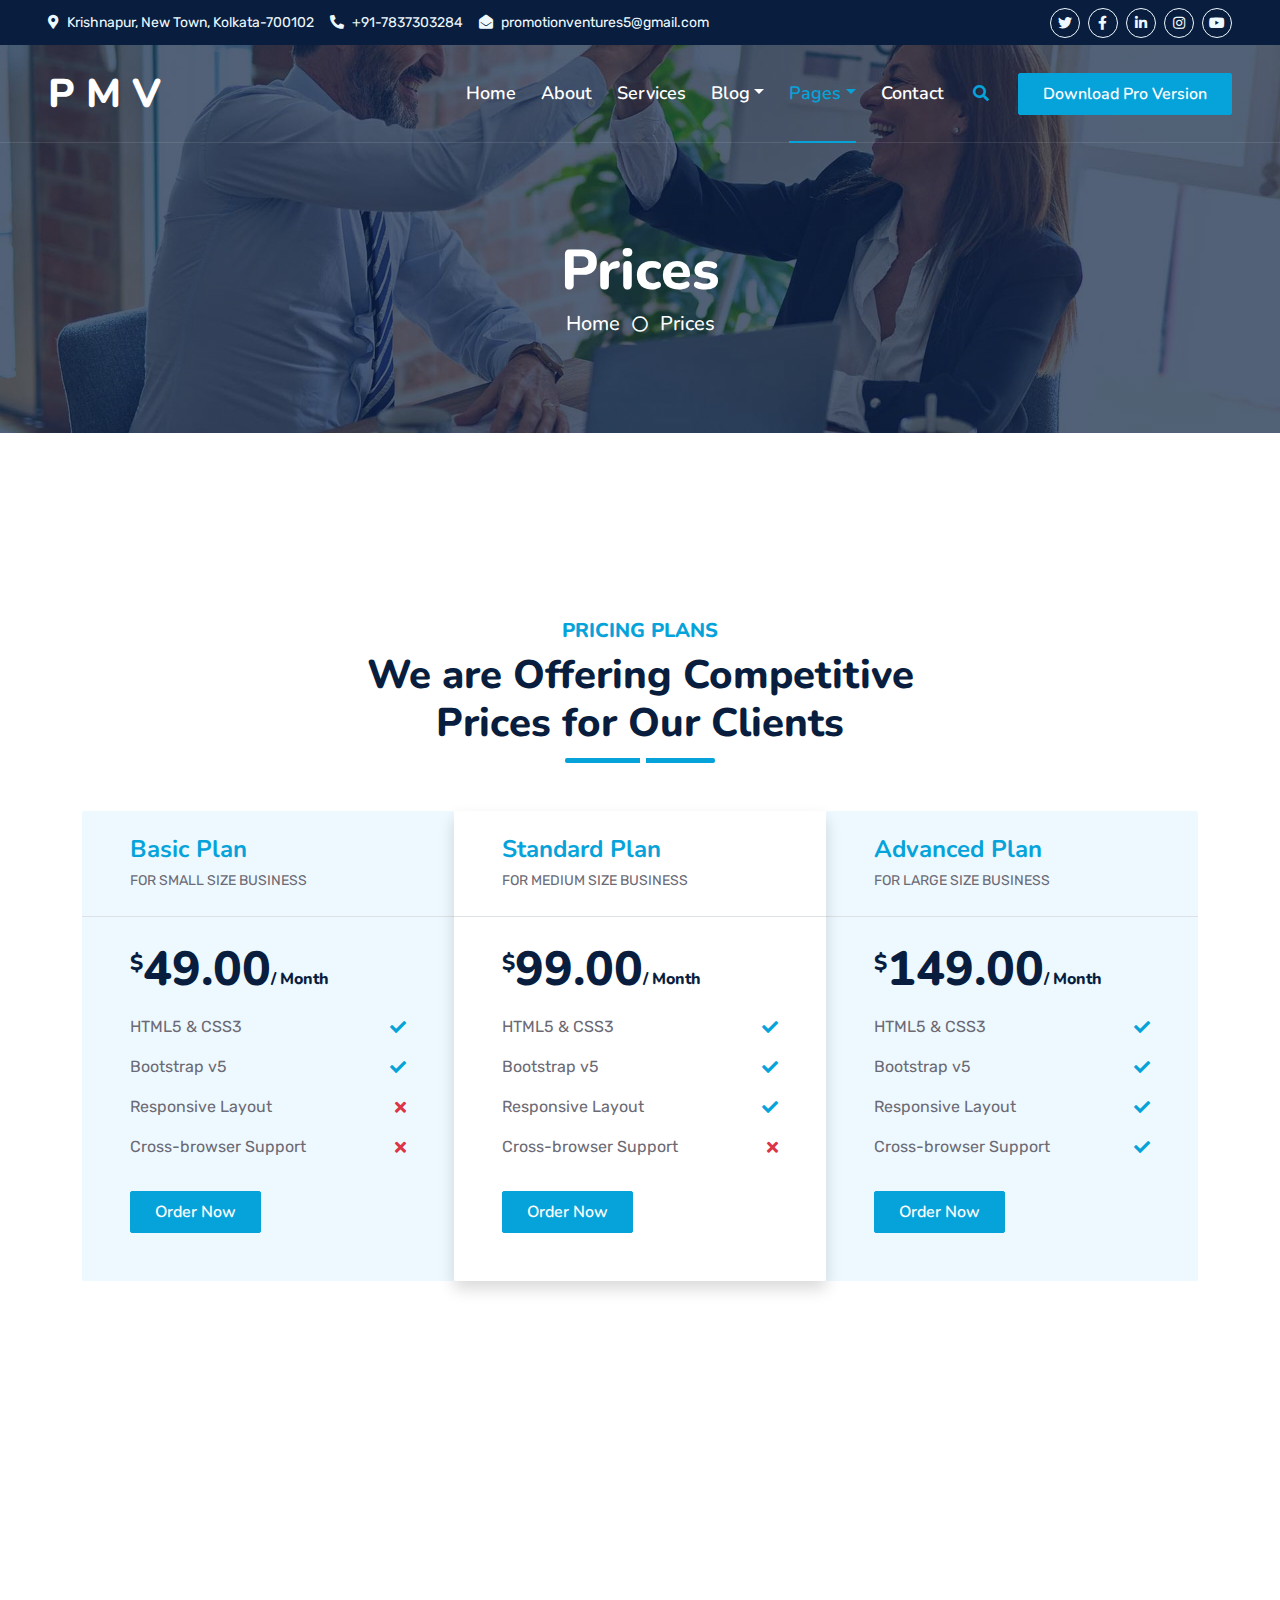
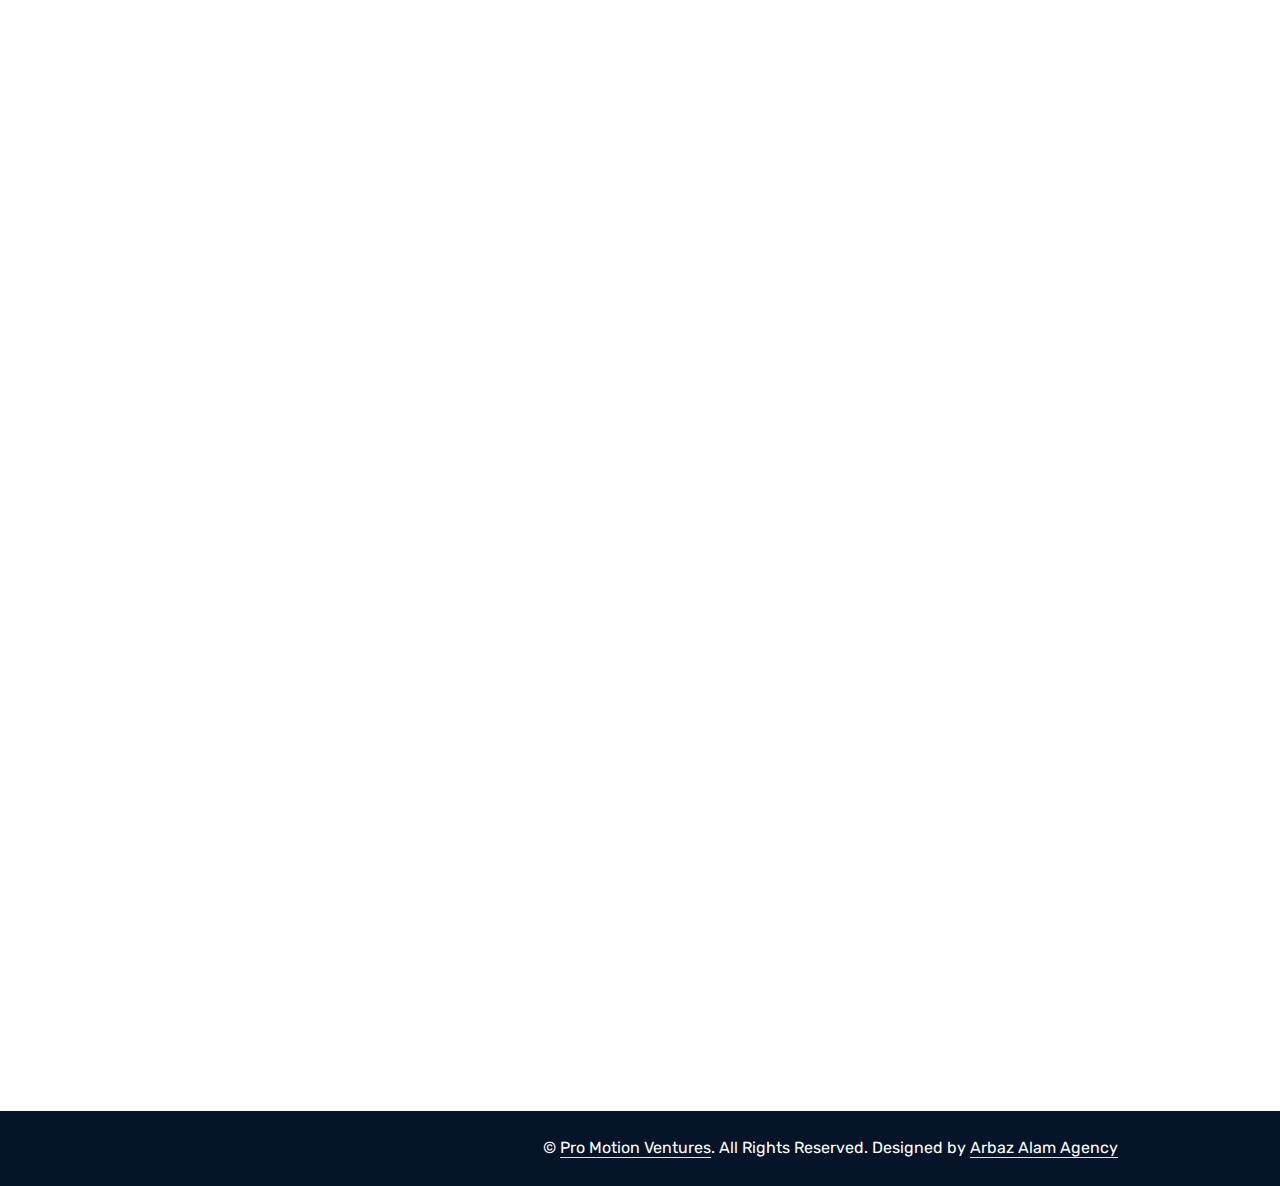
<file: price.html>
<!DOCTYPE html>
<html lang="en">

<head>
    <meta charset="utf-8">
    <title>Pro Motion Ventures</title>
    <meta content="width=device-width, initial-scale=1.0" name="viewport">
    <meta content="best social media management company, smm handler, best smm provider" name="keywords">
    <meta content="Offering Comprehensive Services for Budget-Friendly Clients
" name="description">

    <!-- Favicon -->
    <link href="img/favicon.ico" rel="icon">

    <!-- Google Web Fonts -->
    <link rel="preconnect" href="https://fonts.googleapis.com">
    <link rel="preconnect" href="https://fonts.gstatic.com" crossorigin>
    <link href="https://fonts.googleapis.com/css2?family=Nunito:wght@400;600;700;800&family=Rubik:wght@400;500;600;700&display=swap" rel="stylesheet">

    <!-- Icon Font Stylesheet -->
    <link href="https://cdnjs.cloudflare.com/ajax/libs/font-awesome/5.10.0/css/all.min.css" rel="stylesheet">
    <link href="https://cdn.jsdelivr.net/npm/bootstrap-icons@1.4.1/font/bootstrap-icons.css" rel="stylesheet">

    <!-- Libraries Stylesheet -->
    <link href="lib/owlcarousel/assets/owl.carousel.min.css" rel="stylesheet">
    <link href="lib/animate/animate.min.css" rel="stylesheet">

    <!-- Customized Bootstrap Stylesheet -->
    <link href="css/bootstrap.min.css" rel="stylesheet">

    <!-- Template Stylesheet -->
    <link href="css/style.css" rel="stylesheet">
</head>

<body>
    <!-- Spinner Start -->
    <div id="spinner" class="show bg-white position-fixed translate-middle w-100 vh-100 top-50 start-50 d-flex align-items-center justify-content-center">
        <div class="spinner"></div>
    </div>
    <!-- Spinner End -->


       <!-- Topbar Start -->
    <div class="container-fluid bg-dark px-5 d-none d-lg-block">
      <div class="row gx-0">
        <div class="col-lg-8 text-center text-lg-start mb-2 mb-lg-0">
          <div class="d-inline-flex align-items-center" style="height: 45px">
            <small class="me-3 text-light"
              ><i class="fa fa-map-marker-alt me-2"></i>Krishnapur, New Town, Kolkata-700102
</small
            >
            <small class="me-3 text-light"
              ><i class="fa fa-phone-alt me-2"></i>+91-7837303284</small
            >
            <small class="text-light"
              ><i class="fa fa-envelope-open me-2"></i>promotionventures5@gmail.com</small
            >
          </div>
        </div>
        <div class="col-lg-4 text-center text-lg-end">
          <div class="d-inline-flex align-items-center" style="height: 45px">
            <a
              class="btn btn-sm btn-outline-light btn-sm-square rounded-circle me-2"
              href=""
              ><i class="fab fa-twitter fw-normal"></i
            ></a>
            <a
              class="btn btn-sm btn-outline-light btn-sm-square rounded-circle me-2"
              href="https://www.facebook.com/promotionventures"
              ><i class="fab fa-facebook-f fw-normal"></i
            ></a>
            <a
              class="btn btn-sm btn-outline-light btn-sm-square rounded-circle me-2"
              href="https://www.linkedin.com/company/pro-motion-ventures/"
              ><i class="fab fa-linkedin-in fw-normal"></i
            ></a>
            <a
              class="btn btn-sm btn-outline-light btn-sm-square rounded-circle me-2"
              href="https://www.instagram.com/promotionventures5/"
              ><i class="fab fa-instagram fw-normal"></i
            ></a>
            <a
              class="btn btn-sm btn-outline-light btn-sm-square rounded-circle"
              href=""
              ><i class="fab fa-youtube fw-normal"></i
            ></a>
          </div>
        </div>
      </div>
    </div>
    <!-- Topbar End -->


    <!-- Navbar Start -->
    <div class="container-fluid position-relative p-0">
        <nav class="navbar navbar-expand-lg navbar-dark px-5 py-3 py-lg-0">
            <a href="index.html" class="navbar-brand p-0">
                <h1 class="m-0">P M V</h1>
            </a>
            <button class="navbar-toggler" type="button" data-bs-toggle="collapse" data-bs-target="#navbarCollapse">
                <span class="fa fa-bars"></span>
            </button>
            <div class="collapse navbar-collapse" id="navbarCollapse">
                <div class="navbar-nav ms-auto py-0">
                    <a href="index.html" class="nav-item nav-link">Home</a>
                    <a href="about.html" class="nav-item nav-link">About</a>
                    <a href="service.html" class="nav-item nav-link">Services</a>
                    <div class="nav-item dropdown">
                        <a href="#" class="nav-link dropdown-toggle" data-bs-toggle="dropdown">Blog</a>
                        <div class="dropdown-menu m-0">
                            <a href="blog.html" class="dropdown-item">Blog Grid</a>
                            <a href="detail.html" class="dropdown-item">Blog Detail</a>
                        </div>
                    </div>
                    <div class="nav-item dropdown">
                        <a href="#" class="nav-link dropdown-toggle active" data-bs-toggle="dropdown">Pages</a>
                        <div class="dropdown-menu m-0">
                            <a href="price.html" class="dropdown-item active">Pricing Plan</a>
                            <a href="feature.html" class="dropdown-item">Our features</a>
                            <a href="team.html" class="dropdown-item">Team Members</a>
                            <a href="testimonial.html" class="dropdown-item">Testimonial</a>
                            <a href="quote.html" class="dropdown-item">Free Quote</a>
                        </div>
                    </div>
                    <a href="contact.html" class="nav-item nav-link">Contact</a>
                </div>
                <butaton type="button" class="btn text-primary ms-3" data-bs-toggle="modal" data-bs-target="#searchModal"><i class="fa fa-search"></i></butaton>
                <a href="https://htmlcodex.com/startup-company-website-template" class="btn btn-primary py-2 px-4 ms-3">Download Pro Version</a>
            </div>
        </nav>

        <div class="container-fluid bg-primary py-5 bg-header" style="margin-bottom: 90px;">
            <div class="row py-5">
                <div class="col-12 pt-lg-5 mt-lg-5 text-center">
                    <h1 class="display-4 text-white animated zoomIn">Prices</h1>
                    <a href="" class="h5 text-white">Home</a>
                    <i class="far fa-circle text-white px-2"></i>
                    <a href="" class="h5 text-white">Prices</a>
                </div>
            </div>
        </div>
    </div>
    <!-- Navbar End -->


    <!-- Full Screen Search Start -->
    <div class="modal fade" id="searchModal" tabindex="-1">
        <div class="modal-dialog modal-fullscreen">
            <div class="modal-content" style="background: rgba(9, 30, 62, .7);">
                <div class="modal-header border-0">
                    <button type="button" class="btn bg-white btn-close" data-bs-dismiss="modal" aria-label="Close"></button>
                </div>
                <div class="modal-body d-flex align-items-center justify-content-center">
                    <div class="input-group" style="max-width: 600px;">
                        <input type="text" class="form-control bg-transparent border-primary p-3" placeholder="Type search keyword">
                        <button class="btn btn-primary px-4"><i class="bi bi-search"></i></button>
                    </div>
                </div>
            </div>
        </div>
    </div>
    <!-- Full Screen Search End -->


    <!-- Pricing Plan Start -->
    <div class="container-fluid py-5 wow fadeInUp" data-wow-delay="0.1s">
        <div class="container py-5">
            <div class="section-title text-center position-relative pb-3 mb-5 mx-auto" style="max-width: 600px;">
                <h5 class="fw-bold text-primary text-uppercase">Pricing Plans</h5>
                <h1 class="mb-0">We are Offering Competitive Prices for Our Clients</h1>
            </div>
            <div class="row g-0">
                <div class="col-lg-4 wow slideInUp" data-wow-delay="0.6s">
                    <div class="bg-light rounded">
                        <div class="border-bottom py-4 px-5 mb-4">
                            <h4 class="text-primary mb-1">Basic Plan</h4>
                            <small class="text-uppercase">For Small Size Business</small>
                        </div>
                        <div class="p-5 pt-0">
                            <h1 class="display-5 mb-3">
                                <small class="align-top" style="font-size: 22px; line-height: 45px;">$</small>49.00<small
                                    class="align-bottom" style="font-size: 16px; line-height: 40px;">/ Month</small>
                            </h1>
                            <div class="d-flex justify-content-between mb-3"><span>HTML5 & CSS3</span><i class="fa fa-check text-primary pt-1"></i></div>
                            <div class="d-flex justify-content-between mb-3"><span>Bootstrap v5</span><i class="fa fa-check text-primary pt-1"></i></div>
                            <div class="d-flex justify-content-between mb-3"><span>Responsive Layout</span><i class="fa fa-times text-danger pt-1"></i></div>
                            <div class="d-flex justify-content-between mb-2"><span>Cross-browser Support</span><i class="fa fa-times text-danger pt-1"></i></div>
                            <a href="" class="btn btn-primary py-2 px-4 mt-4">Order Now</a>
                        </div>
                    </div>
                </div>
                <div class="col-lg-4 wow slideInUp" data-wow-delay="0.3s">
                    <div class="bg-white rounded shadow position-relative" style="z-index: 1;">
                        <div class="border-bottom py-4 px-5 mb-4">
                            <h4 class="text-primary mb-1">Standard Plan</h4>
                            <small class="text-uppercase">For Medium Size Business</small>
                        </div>
                        <div class="p-5 pt-0">
                            <h1 class="display-5 mb-3">
                                <small class="align-top" style="font-size: 22px; line-height: 45px;">$</small>99.00<small
                                    class="align-bottom" style="font-size: 16px; line-height: 40px;">/ Month</small>
                            </h1>
                            <div class="d-flex justify-content-between mb-3"><span>HTML5 & CSS3</span><i class="fa fa-check text-primary pt-1"></i></div>
                            <div class="d-flex justify-content-between mb-3"><span>Bootstrap v5</span><i class="fa fa-check text-primary pt-1"></i></div>
                            <div class="d-flex justify-content-between mb-3"><span>Responsive Layout</span><i class="fa fa-check text-primary pt-1"></i></div>
                            <div class="d-flex justify-content-between mb-2"><span>Cross-browser Support</span><i class="fa fa-times text-danger pt-1"></i></div>
                            <a href="" class="btn btn-primary py-2 px-4 mt-4">Order Now</a>
                        </div>
                    </div>
                </div>
                <div class="col-lg-4 wow slideInUp" data-wow-delay="0.9s">
                    <div class="bg-light rounded">
                        <div class="border-bottom py-4 px-5 mb-4">
                            <h4 class="text-primary mb-1">Advanced Plan</h4>
                            <small class="text-uppercase">For Large Size Business</small>
                        </div>
                        <div class="p-5 pt-0">
                            <h1 class="display-5 mb-3">
                                <small class="align-top" style="font-size: 22px; line-height: 45px;">$</small>149.00<small
                                    class="align-bottom" style="font-size: 16px; line-height: 40px;">/ Month</small>
                            </h1>
                            <div class="d-flex justify-content-between mb-3"><span>HTML5 & CSS3</span><i class="fa fa-check text-primary pt-1"></i></div>
                            <div class="d-flex justify-content-between mb-3"><span>Bootstrap v5</span><i class="fa fa-check text-primary pt-1"></i></div>
                            <div class="d-flex justify-content-between mb-3"><span>Responsive Layout</span><i class="fa fa-check text-primary pt-1"></i></div>
                            <div class="d-flex justify-content-between mb-2"><span>Cross-browser Support</span><i class="fa fa-check text-primary pt-1"></i></div>
                            <a href="" class="btn btn-primary py-2 px-4 mt-4">Order Now</a>
                        </div>
                    </div>
                </div>
            </div>
        </div>
    </div>
    <!-- Pricing Plan End -->


    <!-- Quote Start -->
    <div class="container-fluid py-5 wow fadeInUp" data-wow-delay="0.1s">
        <div class="container py-5">
            <div class="row g-5">
                <div class="col-lg-7">
                    <div class="section-title position-relative pb-3 mb-5">
                        <h5 class="fw-bold text-primary text-uppercase">Request A Quote</h5>
                        <h1 class="mb-0">Need A Free Quote? Please Feel Free to Contact Us</h1>
                    </div>
                    <div class="row gx-3">
                        <div class="col-sm-6 wow zoomIn" data-wow-delay="0.2s">
                            <h5 class="mb-4"><i class="fa fa-reply text-primary me-3"></i>Reply within 24 hours</h5>
                        </div>
                        <div class="col-sm-6 wow zoomIn" data-wow-delay="0.4s">
                            <h5 class="mb-4"><i class="fa fa-phone-alt text-primary me-3"></i>24 hrs telephone support</h5>
                        </div>
                    </div>
                    <p class="mb-4">Eirmod sed tempor lorem ut dolores. Aliquyam sit sadipscing kasd ipsum. Dolor ea et dolore et at sea ea at dolor, justo ipsum duo rebum sea invidunt voluptua. Eos vero eos vero ea et dolore eirmod et. Dolores diam duo invidunt lorem. Elitr ut dolores magna sit. Sea dolore sanctus sed et. Takimata takimata sanctus sed.</p>
                    <div class="d-flex align-items-center mt-2 wow zoomIn" data-wow-delay="0.6s">
                        <div class="bg-primary d-flex align-items-center justify-content-center rounded" style="width: 60px; height: 60px;">
                            <i class="fa fa-phone-alt text-white"></i>
                        </div>
                        <div class="ps-4">
                            <h5 class="mb-2">Call to ask any question</h5>
                            <h4 class="text-primary mb-0">+012 345 6789</h4>
                        </div>
                    </div>
                </div>
                <div class="col-lg-5">
                    <div class="bg-primary rounded h-100 d-flex align-items-center p-5 wow zoomIn" data-wow-delay="0.9s">
                        <form>
                            <div class="row g-3">
                                <div class="col-xl-12">
                                    <input type="text" class="form-control bg-light border-0" placeholder="Your Name" style="height: 55px;">
                                </div>
                                <div class="col-12">
                                    <input type="email" class="form-control bg-light border-0" placeholder="Your Email" style="height: 55px;">
                                </div>
                                <div class="col-12">
                                    <select class="form-select bg-light border-0" style="height: 55px;">
                                        <option selected>Select A Service</option>
                                        <option value="1">Service 1</option>
                                        <option value="2">Service 2</option>
                                        <option value="3">Service 3</option>
                                    </select>
                                </div>
                                <div class="col-12">
                                    <textarea class="form-control bg-light border-0" rows="3" placeholder="Message"></textarea>
                                </div>
                                <div class="col-12">
                                    <button class="btn btn-dark w-100 py-3" type="submit">Request A Quote</button>
                                </div>
                            </div>
                        </form>
                    </div>
                </div>
            </div>
        </div>
    </div>
    <!-- Quote End -->


    <!-- Vendor Start -->
    <div class="container-fluid py-5 wow fadeInUp" data-wow-delay="0.1s">
        <div class="container py-5 mb-5">
            <div class="bg-white">
                <div class="owl-carousel vendor-carousel">
                    <img src="img/vendor-1.jpg" alt="">
                    <img src="img/vendor-2.jpg" alt="">
                    <img src="img/vendor-3.jpg" alt="">
                    <img src="img/vendor-4.jpg" alt="">
                    <img src="img/vendor-5.jpg" alt="">
                    <img src="img/vendor-6.jpg" alt="">
                    <img src="img/vendor-7.jpg" alt="">
                    <img src="img/vendor-8.jpg" alt="">
                    <img src="img/vendor-9.jpg" alt="">
                </div>
            </div>
        </div>
    </div>
    <!-- Vendor End -->
    

   <!-- Footer Start -->
    <div
      class="container-fluid bg-dark text-light mt-5 wow fadeInUp"
      data-wow-delay="0.1s"
    >
      <div class="container">
        <div class="row gx-5">
          <div class="col-lg-4 col-md-6 footer-about">
            <div
              class="d-flex flex-column align-items-center justify-content-center text-center h-100 bg-primary p-4"
            >
              <a href="index.html" class="navbar-brand">
                <img src="img/logo-black.png" alt="" />
              </a>
              <p class="mt-3 mb-4">
               Ignite your brand's brilliance with us! Your go-to for affordable excellence in promotional solutions. Join forces with our dynamic team to craft captivating narratives, visually stunning designs, and strategic campaigns. Elevate your brand with Pro Motion Ventures – where innovation meets affordability, and success is our shared destination.
              </p>
       
            </div>
          </div>
          <div class="col-lg-8 col-md-6">
            <div class="row gx-5">
              <div class="col-lg-4 col-md-12 pt-5 mb-5">
                <div
                  class="section-title section-title-sm position-relative pb-3 mb-4"
                >
                  <h3 class="text-light mb-0">Get In Touch</h3>
                </div>
                <div class="d-flex mb-2">
                  <i class="bi bi-geo-alt text-primary me-2"></i>
                  <p class="mb-0">Krishnapur, New Town, Kolkata-700102
</p>
                </div>
                <div class="d-flex mb-2">
                  <i class="bi bi-envelope-open text-primary me-2"></i>
                  <p class="mb-0">promotionventures5@gmail.com
</p>
                </div>
                <div class="d-flex mb-2">
                  <i class="bi bi-telephone text-primary me-2"></i>
                  <p class="mb-0">+91-7837303284</p>
                </div>
                <div class="d-flex mt-4">
                  <a class="btn btn-primary btn-square me-2" href="#"
                    ><i class="fab fa-twitter fw-normal"></i
                  ></a>
                  <a class="btn btn-primary btn-square me-2" href="https://www.facebook.com/promotionventures"
                    ><i class="fab fa-facebook-f fw-normal"></i
                  ></a>
                  <a class="btn btn-primary btn-square me-2" href="https://www.linkedin.com/company/pro-motion-ventures/"
                    ><i class="fab fa-linkedin-in fw-normal"></i
                  ></a>
                  <a class="btn btn-primary btn-square" href="#"
                    ><i class="fab fa-instagram fw-normal"></i
                  ></a>
                </div>
              </div>
              <div class="col-lg-4 col-md-12 pt-0 pt-lg-5 mb-5">
                <div
                  class="section-title section-title-sm position-relative pb-3 mb-4"
                >
                  <h3 class="text-light mb-0">Quick Links</h3>
                </div>
                <div
                  class="link-animated d-flex flex-column justify-content-start"
                >
                  <a class="text-light mb-2" href="index.html"
                    ><i class="bi bi-arrow-right text-primary me-2"></i>Home</a
                  >
                  <a class="text-light mb-2" href="about.html"
                    ><i class="bi bi-arrow-right text-primary me-2"></i>About
                    Us</a
                  >
                  <a class="text-light mb-2" href="service.html"
                    ><i class="bi bi-arrow-right text-primary me-2"></i>Our
                    Services</a
                  >
                   
                  <a class="text-light" href="contact.html"
                    ><i class="bi bi-arrow-right text-primary me-2"></i>Contact
                    Us</a
                  >
                </div>
              </div>
              <div class="col-lg-4 col-md-12 pt-0 pt-lg-5 mb-5">
                <div
                  class="section-title section-title-sm position-relative pb-3 mb-4"
                >
                  <h3 class="text-light mb-0">Popular Links</h3>
                </div>
                <div
                  class="link-animated d-flex flex-column justify-content-start"
                >
                  <a class="text-light mb-2" href="#"
                    ><i class="bi bi-arrow-right text-primary me-2"></i>Home</a
                  >
                  <a class="text-light mb-2" href="#"
                    ><i class="bi bi-arrow-right text-primary me-2"></i>About
                    Us</a
                  >
                  <a class="text-light mb-2" href="#"
                    ><i class="bi bi-arrow-right text-primary me-2"></i>Our
                    Services</a
                  >
                  <a class="text-light mb-2" href="#"
                    ><i class="bi bi-arrow-right text-primary me-2"></i>Meet The
                    Team</a
                  >
                  <a class="text-light mb-2" href="#"
                    ><i class="bi bi-arrow-right text-primary me-2"></i>Latest
                    Blog</a
                  >
                  <a class="text-light" href="#"
                    ><i class="bi bi-arrow-right text-primary me-2"></i>Contact
                    Us</a
                  >
                </div>
              </div>
            </div>
          </div>
        </div>
      </div>
    </div>
    <div class="container-fluid text-white" style="background: #061429">
      <div class="container text-center">
        <div class="row justify-content-end">
          <div class="col-lg-8 col-md-6">
            <div
              class="d-flex align-items-center justify-content-center"
              style="height: 75px"
            >
              <p class="mb-0">
                &copy;
                <a class="text-white border-bottom" href="index.html">Pro Motion Ventures</a>.
                All Rights Reserved.

             
                Designed by
                <a class="text-white border-bottom" href="#"
                  > Arbaz Alam Agency</a
                >
              </p>
            </div>
          </div>
        </div>
      </div>
    </div>
    <!-- Footer End -->


    <!-- Back to Top -->
    <a href="#" class="btn btn-lg btn-primary btn-lg-square rounded back-to-top"><i class="bi bi-arrow-up"></i></a>


    <!-- JavaScript Libraries -->
    <script src="https://code.jquery.com/jquery-3.4.1.min.js"></script>
    <script src="https://cdn.jsdelivr.net/npm/bootstrap@5.0.0/dist/js/bootstrap.bundle.min.js"></script>
    <script src="lib/wow/wow.min.js"></script>
    <script src="lib/easing/easing.min.js"></script>
    <script src="lib/waypoints/waypoints.min.js"></script>
    <script src="lib/counterup/counterup.min.js"></script>
    <script src="lib/owlcarousel/owl.carousel.min.js"></script>

    <!-- Template Javascript -->
    <script src="js/main.js"></script>
</body>

</html>
</file>
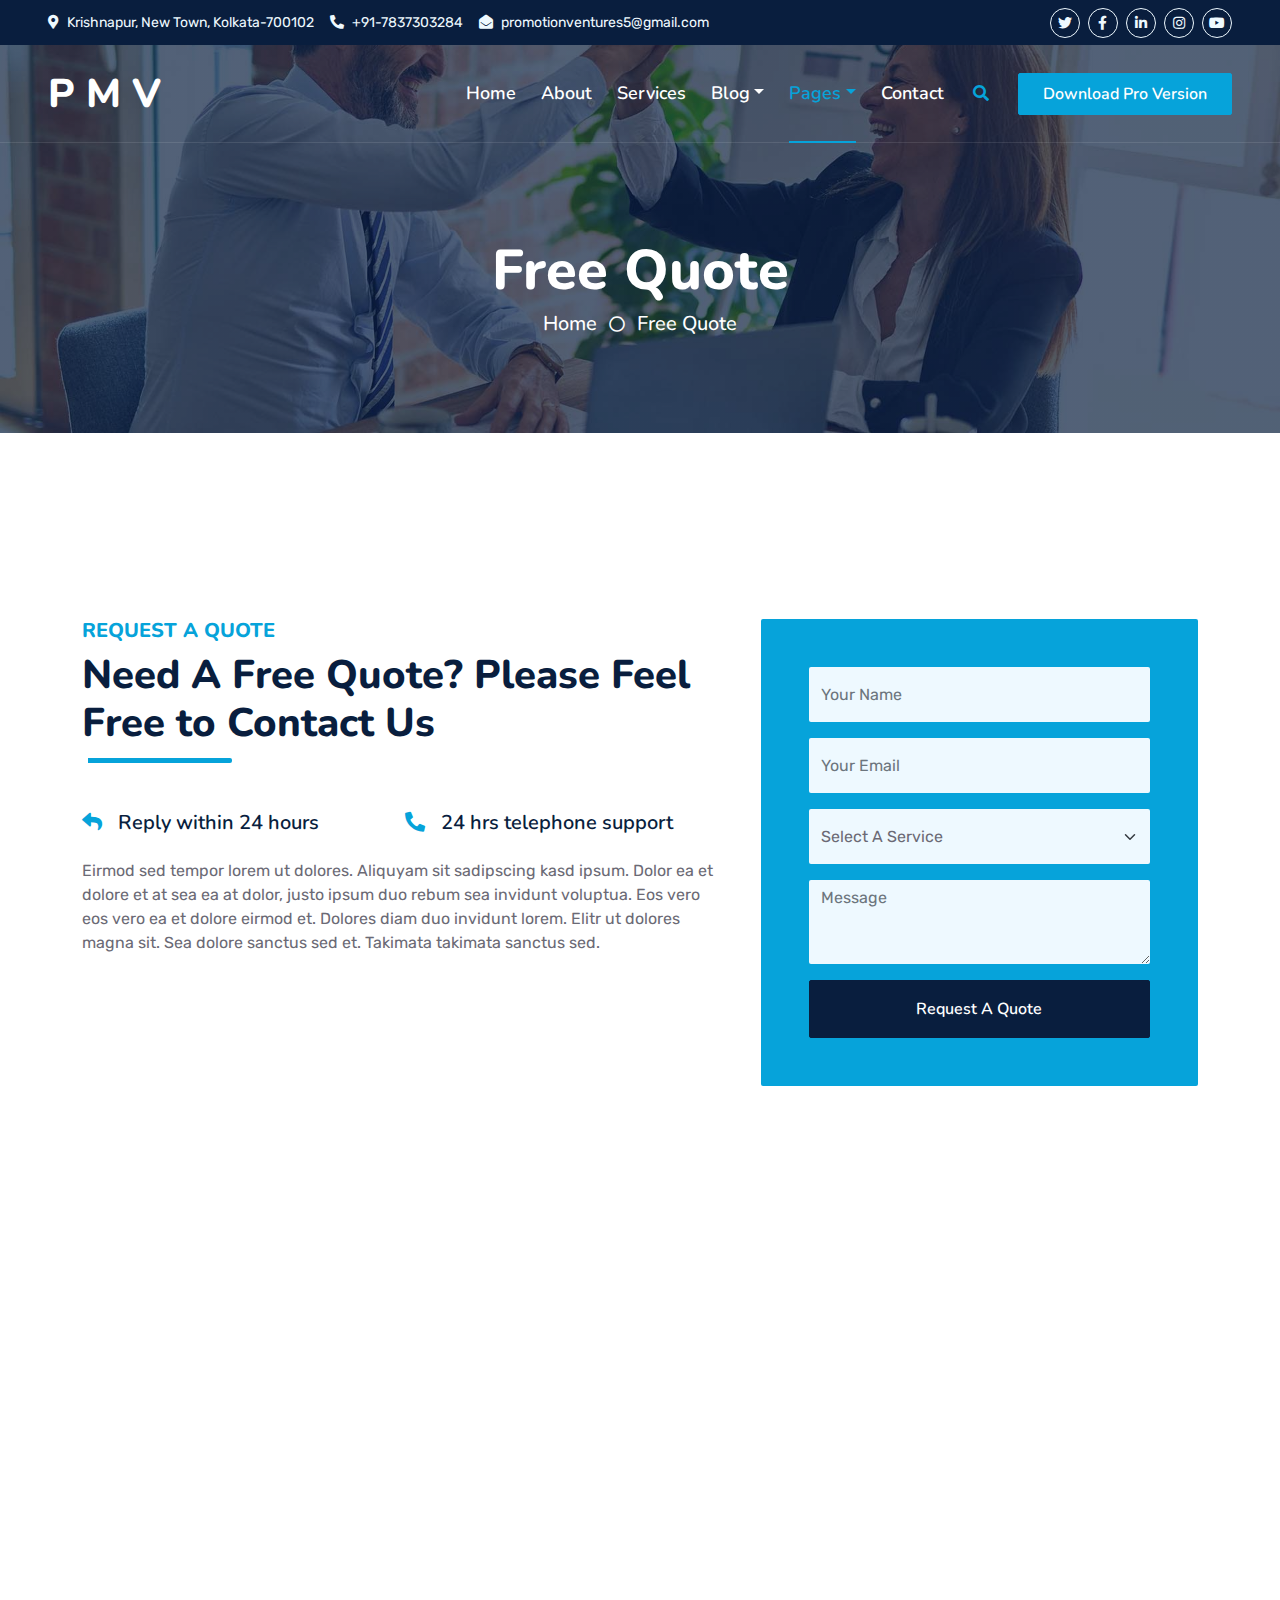
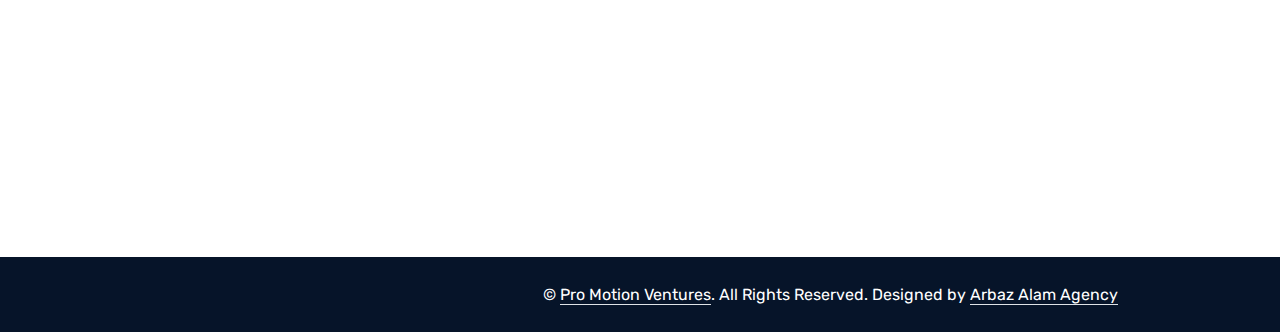
<file: quote.html>
<!DOCTYPE html>
<html lang="en">

<head>
    <meta charset="utf-8">
    <title>Pro Motion Ventures</title>
    <meta content="width=device-width, initial-scale=1.0" name="viewport">
    <meta content="best social media management company, smm handler, best smm provider" name="keywords">
    <meta content="Offering Comprehensive Services for Budget-Friendly Clients
" name="description">

    <!-- Favicon -->
    <link href="img/favicon.ico" rel="icon">

    <!-- Google Web Fonts -->
    <link rel="preconnect" href="https://fonts.googleapis.com">
    <link rel="preconnect" href="https://fonts.gstatic.com" crossorigin>
    <link href="https://fonts.googleapis.com/css2?family=Nunito:wght@400;600;700;800&family=Rubik:wght@400;500;600;700&display=swap" rel="stylesheet">

    <!-- Icon Font Stylesheet -->
    <link href="https://cdnjs.cloudflare.com/ajax/libs/font-awesome/5.10.0/css/all.min.css" rel="stylesheet">
    <link href="https://cdn.jsdelivr.net/npm/bootstrap-icons@1.4.1/font/bootstrap-icons.css" rel="stylesheet">

    <!-- Libraries Stylesheet -->
    <link href="lib/owlcarousel/assets/owl.carousel.min.css" rel="stylesheet">
    <link href="lib/animate/animate.min.css" rel="stylesheet">

    <!-- Customized Bootstrap Stylesheet -->
    <link href="css/bootstrap.min.css" rel="stylesheet">

    <!-- Template Stylesheet -->
    <link href="css/style.css" rel="stylesheet">
</head>

<body>
    <!-- Spinner Start -->
    <div id="spinner" class="show bg-white position-fixed translate-middle w-100 vh-100 top-50 start-50 d-flex align-items-center justify-content-center">
        <div class="spinner"></div>
    </div>
    <!-- Spinner End -->


       <!-- Topbar Start -->
    <div class="container-fluid bg-dark px-5 d-none d-lg-block">
      <div class="row gx-0">
        <div class="col-lg-8 text-center text-lg-start mb-2 mb-lg-0">
          <div class="d-inline-flex align-items-center" style="height: 45px">
            <small class="me-3 text-light"
              ><i class="fa fa-map-marker-alt me-2"></i>Krishnapur, New Town, Kolkata-700102
</small
            >
            <small class="me-3 text-light"
              ><i class="fa fa-phone-alt me-2"></i>+91-7837303284</small
            >
            <small class="text-light"
              ><i class="fa fa-envelope-open me-2"></i>promotionventures5@gmail.com</small
            >
          </div>
        </div>
        <div class="col-lg-4 text-center text-lg-end">
          <div class="d-inline-flex align-items-center" style="height: 45px">
            <a
              class="btn btn-sm btn-outline-light btn-sm-square rounded-circle me-2"
              href=""
              ><i class="fab fa-twitter fw-normal"></i
            ></a>
            <a
              class="btn btn-sm btn-outline-light btn-sm-square rounded-circle me-2"
              href="https://www.facebook.com/promotionventures"
              ><i class="fab fa-facebook-f fw-normal"></i
            ></a>
            <a
              class="btn btn-sm btn-outline-light btn-sm-square rounded-circle me-2"
              href="https://www.linkedin.com/company/pro-motion-ventures/"
              ><i class="fab fa-linkedin-in fw-normal"></i
            ></a>
            <a
              class="btn btn-sm btn-outline-light btn-sm-square rounded-circle me-2"
              href="https://www.instagram.com/promotionventures5/"
              ><i class="fab fa-instagram fw-normal"></i
            ></a>
            <a
              class="btn btn-sm btn-outline-light btn-sm-square rounded-circle"
              href=""
              ><i class="fab fa-youtube fw-normal"></i
            ></a>
          </div>
        </div>
      </div>
    </div>
    <!-- Topbar End -->


    <!-- Navbar Start -->
    <div class="container-fluid position-relative p-0">
        <nav class="navbar navbar-expand-lg navbar-dark px-5 py-3 py-lg-0">
            <a href="index.html" class="navbar-brand p-0">
                <h1 class="m-0">P M V</h1>
            </a>
            <button class="navbar-toggler" type="button" data-bs-toggle="collapse" data-bs-target="#navbarCollapse">
                <span class="fa fa-bars"></span>
            </button>
            <div class="collapse navbar-collapse" id="navbarCollapse">
                <div class="navbar-nav ms-auto py-0">
                    <a href="index.html" class="nav-item nav-link">Home</a>
                    <a href="about.html" class="nav-item nav-link">About</a>
                    <a href="service.html" class="nav-item nav-link">Services</a>
                    <div class="nav-item dropdown">
                        <a href="#" class="nav-link dropdown-toggle" data-bs-toggle="dropdown">Blog</a>
                        <div class="dropdown-menu m-0">
                            <a href="blog.html" class="dropdown-item">Blog Grid</a>
                            <a href="detail.html" class="dropdown-item">Blog Detail</a>
                        </div>
                    </div>
                    <div class="nav-item dropdown">
                        <a href="#" class="nav-link dropdown-toggle active" data-bs-toggle="dropdown">Pages</a>
                        <div class="dropdown-menu m-0">
                            <a href="price.html" class="dropdown-item">Pricing Plan</a>
                            <a href="feature.html" class="dropdown-item">Our features</a>
                            <a href="team.html" class="dropdown-item">Team Members</a>
                            <a href="testimonial.html" class="dropdown-item">Testimonial</a>
                            <a href="quote.html" class="dropdown-item active">Free Quote</a>
                        </div>
                    </div>
                    <a href="contact.html" class="nav-item nav-link">Contact</a>
                </div>
                <butaton type="button" class="btn text-primary ms-3" data-bs-toggle="modal" data-bs-target="#searchModal"><i class="fa fa-search"></i></butaton>
                <a href="https://htmlcodex.com/startup-company-website-template" class="btn btn-primary py-2 px-4 ms-3">Download Pro Version</a>
            </div>
        </nav>

        <div class="container-fluid bg-primary py-5 bg-header" style="margin-bottom: 90px;">
            <div class="row py-5">
                <div class="col-12 pt-lg-5 mt-lg-5 text-center">
                    <h1 class="display-4 text-white animated zoomIn">Free Quote</h1>
                    <a href="" class="h5 text-white">Home</a>
                    <i class="far fa-circle text-white px-2"></i>
                    <a href="" class="h5 text-white">Free Quote</a>
                </div>
            </div>
        </div>
    </div>
    <!-- Navbar End -->


    <!-- Full Screen Search Start -->
    <div class="modal fade" id="searchModal" tabindex="-1">
        <div class="modal-dialog modal-fullscreen">
            <div class="modal-content" style="background: rgba(9, 30, 62, .7);">
                <div class="modal-header border-0">
                    <button type="button" class="btn bg-white btn-close" data-bs-dismiss="modal" aria-label="Close"></button>
                </div>
                <div class="modal-body d-flex align-items-center justify-content-center">
                    <div class="input-group" style="max-width: 600px;">
                        <input type="text" class="form-control bg-transparent border-primary p-3" placeholder="Type search keyword">
                        <button class="btn btn-primary px-4"><i class="bi bi-search"></i></button>
                    </div>
                </div>
            </div>
        </div>
    </div>
    <!-- Full Screen Search End -->


    <!-- Quote Start -->
    <div class="container-fluid py-5 wow fadeInUp" data-wow-delay="0.1s">
        <div class="container py-5">
            <div class="row g-5">
                <div class="col-lg-7">
                    <div class="section-title position-relative pb-3 mb-5">
                        <h5 class="fw-bold text-primary text-uppercase">Request A Quote</h5>
                        <h1 class="mb-0">Need A Free Quote? Please Feel Free to Contact Us</h1>
                    </div>
                    <div class="row gx-3">
                        <div class="col-sm-6 wow zoomIn" data-wow-delay="0.2s">
                            <h5 class="mb-4"><i class="fa fa-reply text-primary me-3"></i>Reply within 24 hours</h5>
                        </div>
                        <div class="col-sm-6 wow zoomIn" data-wow-delay="0.4s">
                            <h5 class="mb-4"><i class="fa fa-phone-alt text-primary me-3"></i>24 hrs telephone support</h5>
                        </div>
                    </div>
                    <p class="mb-4">Eirmod sed tempor lorem ut dolores. Aliquyam sit sadipscing kasd ipsum. Dolor ea et dolore et at sea ea at dolor, justo ipsum duo rebum sea invidunt voluptua. Eos vero eos vero ea et dolore eirmod et. Dolores diam duo invidunt lorem. Elitr ut dolores magna sit. Sea dolore sanctus sed et. Takimata takimata sanctus sed.</p>
                    <div class="d-flex align-items-center mt-2 wow zoomIn" data-wow-delay="0.6s">
                        <div class="bg-primary d-flex align-items-center justify-content-center rounded" style="width: 60px; height: 60px;">
                            <i class="fa fa-phone-alt text-white"></i>
                        </div>
                        <div class="ps-4">
                            <h5 class="mb-2">Call to ask any question</h5>
                            <h4 class="text-primary mb-0">+012 345 6789</h4>
                        </div>
                    </div>
                </div>
                <div class="col-lg-5">
                    <div class="bg-primary rounded h-100 d-flex align-items-center p-5 wow zoomIn" data-wow-delay="0.9s">
                        <form>
                            <div class="row g-3">
                                <div class="col-xl-12">
                                    <input type="text" class="form-control bg-light border-0" placeholder="Your Name" style="height: 55px;">
                                </div>
                                <div class="col-12">
                                    <input type="email" class="form-control bg-light border-0" placeholder="Your Email" style="height: 55px;">
                                </div>
                                <div class="col-12">
                                    <select class="form-select bg-light border-0" style="height: 55px;">
                                        <option selected>Select A Service</option>
                                        <option value="1">Service 1</option>
                                        <option value="2">Service 2</option>
                                        <option value="3">Service 3</option>
                                    </select>
                                </div>
                                <div class="col-12">
                                    <textarea class="form-control bg-light border-0" rows="3" placeholder="Message"></textarea>
                                </div>
                                <div class="col-12">
                                    <button class="btn btn-dark w-100 py-3" type="submit">Request A Quote</button>
                                </div>
                            </div>
                        </form>
                    </div>
                </div>
            </div>
        </div>
    </div>
    <!-- Quote End -->


    <!-- Vendor Start -->
    <div class="container-fluid py-5 wow fadeInUp" data-wow-delay="0.1s">
        <div class="container py-5 mb-5">
            <div class="bg-white">
                <div class="owl-carousel vendor-carousel">
                    <img src="img/vendor-1.jpg" alt="">
                    <img src="img/vendor-2.jpg" alt="">
                    <img src="img/vendor-3.jpg" alt="">
                    <img src="img/vendor-4.jpg" alt="">
                    <img src="img/vendor-5.jpg" alt="">
                    <img src="img/vendor-6.jpg" alt="">
                    <img src="img/vendor-7.jpg" alt="">
                    <img src="img/vendor-8.jpg" alt="">
                    <img src="img/vendor-9.jpg" alt="">
                </div>
            </div>
        </div>
    </div>
    <!-- Vendor End -->
    

   <!-- Footer Start -->
    <div
      class="container-fluid bg-dark text-light mt-5 wow fadeInUp"
      data-wow-delay="0.1s"
    >
      <div class="container">
        <div class="row gx-5">
          <div class="col-lg-4 col-md-6 footer-about">
            <div
              class="d-flex flex-column align-items-center justify-content-center text-center h-100 bg-primary p-4"
            >
              <a href="index.html" class="navbar-brand">
                <img src="img/logo-black.png" alt="" />
              </a>
              <p class="mt-3 mb-4">
               Ignite your brand's brilliance with us! Your go-to for affordable excellence in promotional solutions. Join forces with our dynamic team to craft captivating narratives, visually stunning designs, and strategic campaigns. Elevate your brand with Pro Motion Ventures – where innovation meets affordability, and success is our shared destination.
              </p>
       
            </div>
          </div>
          <div class="col-lg-8 col-md-6">
            <div class="row gx-5">
              <div class="col-lg-4 col-md-12 pt-5 mb-5">
                <div
                  class="section-title section-title-sm position-relative pb-3 mb-4"
                >
                  <h3 class="text-light mb-0">Get In Touch</h3>
                </div>
                <div class="d-flex mb-2">
                  <i class="bi bi-geo-alt text-primary me-2"></i>
                  <p class="mb-0">Krishnapur, New Town, Kolkata-700102
</p>
                </div>
                <div class="d-flex mb-2">
                  <i class="bi bi-envelope-open text-primary me-2"></i>
                  <p class="mb-0">promotionventures5@gmail.com
</p>
                </div>
                <div class="d-flex mb-2">
                  <i class="bi bi-telephone text-primary me-2"></i>
                  <p class="mb-0">+91-7837303284</p>
                </div>
                <div class="d-flex mt-4">
                  <a class="btn btn-primary btn-square me-2" href="#"
                    ><i class="fab fa-twitter fw-normal"></i
                  ></a>
                  <a class="btn btn-primary btn-square me-2" href="https://www.facebook.com/promotionventures"
                    ><i class="fab fa-facebook-f fw-normal"></i
                  ></a>
                  <a class="btn btn-primary btn-square me-2" href="https://www.linkedin.com/company/pro-motion-ventures/"
                    ><i class="fab fa-linkedin-in fw-normal"></i
                  ></a>
                  <a class="btn btn-primary btn-square" href="#"
                    ><i class="fab fa-instagram fw-normal"></i
                  ></a>
                </div>
              </div>
              <div class="col-lg-4 col-md-12 pt-0 pt-lg-5 mb-5">
                <div
                  class="section-title section-title-sm position-relative pb-3 mb-4"
                >
                  <h3 class="text-light mb-0">Quick Links</h3>
                </div>
                <div
                  class="link-animated d-flex flex-column justify-content-start"
                >
                  <a class="text-light mb-2" href="index.html"
                    ><i class="bi bi-arrow-right text-primary me-2"></i>Home</a
                  >
                  <a class="text-light mb-2" href="about.html"
                    ><i class="bi bi-arrow-right text-primary me-2"></i>About
                    Us</a
                  >
                  <a class="text-light mb-2" href="service.html"
                    ><i class="bi bi-arrow-right text-primary me-2"></i>Our
                    Services</a
                  >
                   
                  <a class="text-light" href="contact.html"
                    ><i class="bi bi-arrow-right text-primary me-2"></i>Contact
                    Us</a
                  >
                </div>
              </div>
              <div class="col-lg-4 col-md-12 pt-0 pt-lg-5 mb-5">
                <div
                  class="section-title section-title-sm position-relative pb-3 mb-4"
                >
                  <h3 class="text-light mb-0">Popular Links</h3>
                </div>
                <div
                  class="link-animated d-flex flex-column justify-content-start"
                >
                  <a class="text-light mb-2" href="#"
                    ><i class="bi bi-arrow-right text-primary me-2"></i>Home</a
                  >
                  <a class="text-light mb-2" href="#"
                    ><i class="bi bi-arrow-right text-primary me-2"></i>About
                    Us</a
                  >
                  <a class="text-light mb-2" href="#"
                    ><i class="bi bi-arrow-right text-primary me-2"></i>Our
                    Services</a
                  >
                  <a class="text-light mb-2" href="#"
                    ><i class="bi bi-arrow-right text-primary me-2"></i>Meet The
                    Team</a
                  >
                  <a class="text-light mb-2" href="#"
                    ><i class="bi bi-arrow-right text-primary me-2"></i>Latest
                    Blog</a
                  >
                  <a class="text-light" href="#"
                    ><i class="bi bi-arrow-right text-primary me-2"></i>Contact
                    Us</a
                  >
                </div>
              </div>
            </div>
          </div>
        </div>
      </div>
    </div>
    <div class="container-fluid text-white" style="background: #061429">
      <div class="container text-center">
        <div class="row justify-content-end">
          <div class="col-lg-8 col-md-6">
            <div
              class="d-flex align-items-center justify-content-center"
              style="height: 75px"
            >
              <p class="mb-0">
                &copy;
                <a class="text-white border-bottom" href="index.html">Pro Motion Ventures</a>.
                All Rights Reserved.

             
                Designed by
                <a class="text-white border-bottom" href="#"
                  > Arbaz Alam Agency</a
                >
              </p>
            </div>
          </div>
        </div>
      </div>
    </div>
    <!-- Footer End -->


    <!-- Back to Top -->
    <a href="#" class="btn btn-lg btn-primary btn-lg-square rounded back-to-top"><i class="bi bi-arrow-up"></i></a>


    <!-- JavaScript Libraries -->
    <script src="https://code.jquery.com/jquery-3.4.1.min.js"></script>
    <script src="https://cdn.jsdelivr.net/npm/bootstrap@5.0.0/dist/js/bootstrap.bundle.min.js"></script>
    <script src="lib/wow/wow.min.js"></script>
    <script src="lib/easing/easing.min.js"></script>
    <script src="lib/waypoints/waypoints.min.js"></script>
    <script src="lib/counterup/counterup.min.js"></script>
    <script src="lib/owlcarousel/owl.carousel.min.js"></script>

    <!-- Template Javascript -->
    <script src="js/main.js"></script>
</body>

</html>
</file>
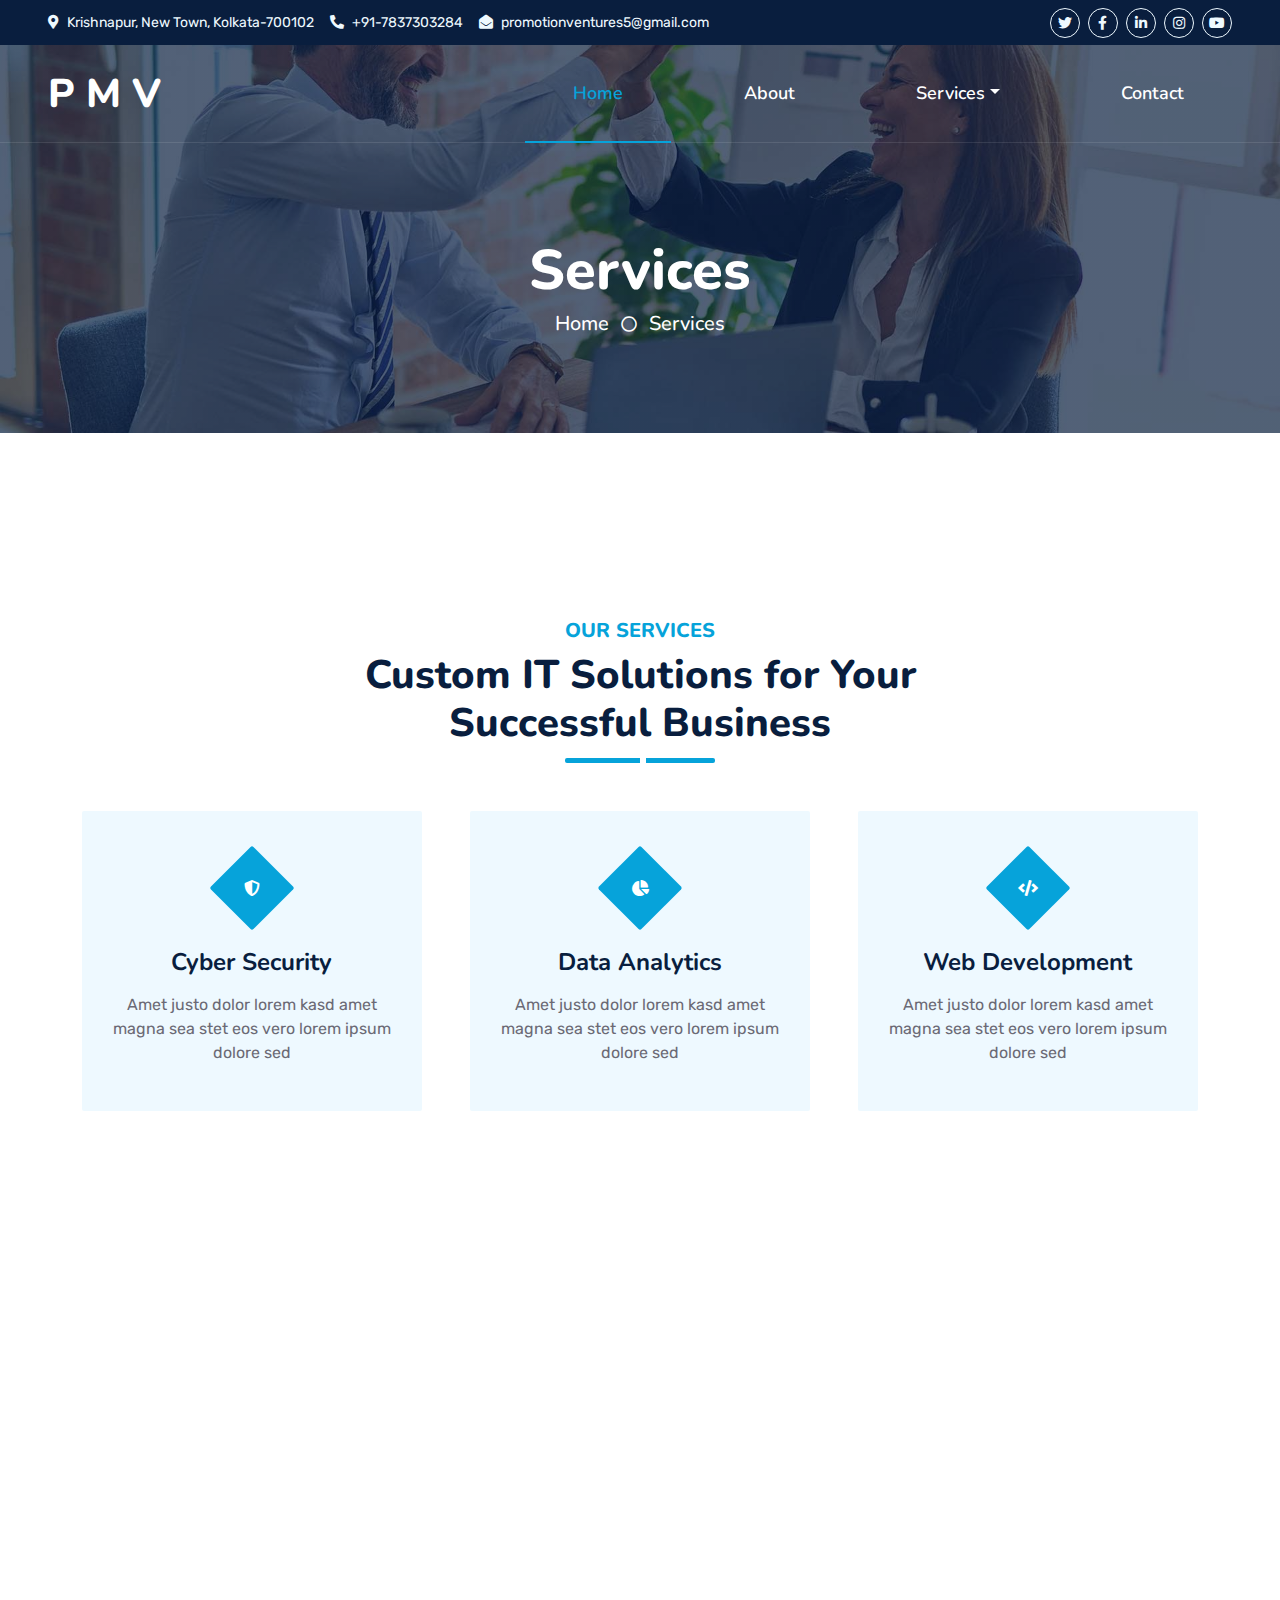
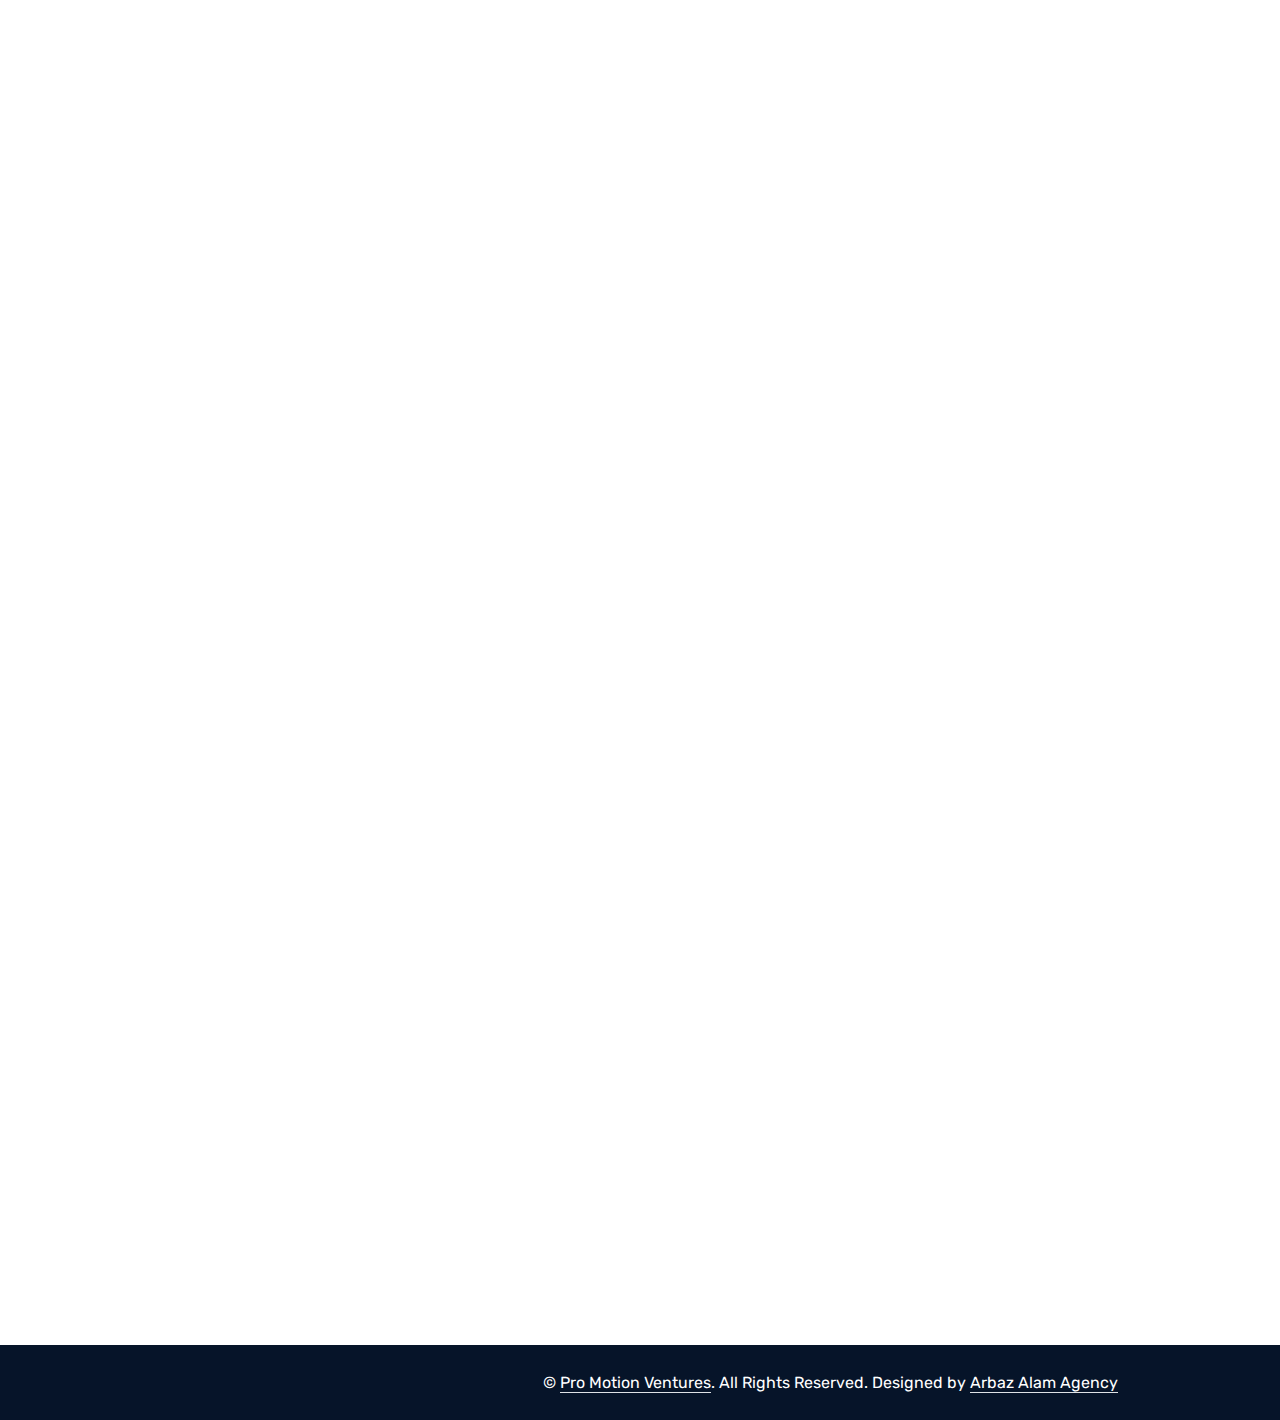
<file: service.html>
<!DOCTYPE html>
<html lang="en">

<head>
    <meta charset="utf-8">
    <title>Pro Motion Ventures</title>
    <meta content="width=device-width, initial-scale=1.0" name="viewport">
    <meta content="best social media management company, smm handler, best smm provider" name="keywords">
    <meta content="Offering Comprehensive Services for Budget-Friendly Clients
" name="description">

    <!-- Favicon -->
    <link href="img/favicon.ico" rel="icon">

    <!-- Google Web Fonts -->
    <link rel="preconnect" href="https://fonts.googleapis.com">
    <link rel="preconnect" href="https://fonts.gstatic.com" crossorigin>
    <link href="https://fonts.googleapis.com/css2?family=Nunito:wght@400;600;700;800&family=Rubik:wght@400;500;600;700&display=swap" rel="stylesheet">

    <!-- Icon Font Stylesheet -->
    <link href="https://cdnjs.cloudflare.com/ajax/libs/font-awesome/5.10.0/css/all.min.css" rel="stylesheet">
    <link href="https://cdn.jsdelivr.net/npm/bootstrap-icons@1.4.1/font/bootstrap-icons.css" rel="stylesheet">

    <!-- Libraries Stylesheet -->
    <link href="lib/owlcarousel/assets/owl.carousel.min.css" rel="stylesheet">
    <link href="lib/animate/animate.min.css" rel="stylesheet">

    <!-- Customized Bootstrap Stylesheet -->
    <link href="css/bootstrap.min.css" rel="stylesheet">

    <!-- Template Stylesheet -->
    <link href="css/style.css" rel="stylesheet">
</head>

<body>
    <!-- Spinner Start -->
    <div id="spinner" class="show bg-white position-fixed translate-middle w-100 vh-100 top-50 start-50 d-flex align-items-center justify-content-center">
        <div class="spinner"></div>
    </div>
    <!-- Spinner End -->


       <!-- Topbar Start -->
    <div class="container-fluid bg-dark px-5 d-none d-lg-block">
      <div class="row gx-0">
        <div class="col-lg-8 text-center text-lg-start mb-2 mb-lg-0">
          <div class="d-inline-flex align-items-center" style="height: 45px">
            <small class="me-3 text-light"
              ><i class="fa fa-map-marker-alt me-2"></i>Krishnapur, New Town, Kolkata-700102
</small
            >
            <small class="me-3 text-light"
              ><i class="fa fa-phone-alt me-2"></i>+91-7837303284</small
            >
            <small class="text-light"
              ><i class="fa fa-envelope-open me-2"></i>promotionventures5@gmail.com</small
            >
          </div>
        </div>
        <div class="col-lg-4 text-center text-lg-end">
          <div class="d-inline-flex align-items-center" style="height: 45px">
            <a
              class="btn btn-sm btn-outline-light btn-sm-square rounded-circle me-2"
              href=""
              ><i class="fab fa-twitter fw-normal"></i
            ></a>
            <a
              class="btn btn-sm btn-outline-light btn-sm-square rounded-circle me-2"
              href="https://www.facebook.com/promotionventures"
              ><i class="fab fa-facebook-f fw-normal"></i
            ></a>
            <a
              class="btn btn-sm btn-outline-light btn-sm-square rounded-circle me-2"
              href="https://www.linkedin.com/company/pro-motion-ventures/"
              ><i class="fab fa-linkedin-in fw-normal"></i
            ></a>
            <a
              class="btn btn-sm btn-outline-light btn-sm-square rounded-circle me-2"
              href="https://www.instagram.com/promotionventures5/"
              ><i class="fab fa-instagram fw-normal"></i
            ></a>
            <a
              class="btn btn-sm btn-outline-light btn-sm-square rounded-circle"
              href=""
              ><i class="fab fa-youtube fw-normal"></i
            ></a>
          </div>
        </div>
      </div>
    </div>
    <!-- Topbar End -->


    <!-- Navbar Start -->
    <div class="container-fluid position-relative p-0">
        <nav class="navbar navbar-expand-lg navbar-dark px-5 py-3 py-lg-0">
            <a href="index.html" class="navbar-brand p-0">
                <h1 class="m-0">P M V</h1>
            </a>
            <button class="navbar-toggler" type="button" data-bs-toggle="collapse" data-bs-target="#navbarCollapse">
                <span class="fa fa-bars"></span>
            </button>
            <div class="collapse navbar-collapse" id="navbarCollapse">
                <div class="navbar-nav ms-auto py-0">
                  <a href="index.html" class="nav-item nav-link active px-5">Home</a>
                  <a href="about.html" class="nav-item nav-link px-5">About</a>
                  <div class="nav-item dropdown">
                    <a
                      href="#"
                      class="nav-link dropdown-toggle px-5"
                      data-bs-toggle="dropdown"
                      >Services</a
                    >
                    <div class="dropdown-menu m-0">
                      <a href="blog.html" class="dropdown-item"
                        >Social Media Management</a
                      >
                      <a href="detail.html" class="dropdown-item">Graphic Design</a>
                      <a href="detail.html" class="dropdown-item"
                        >Website Development</a
                      >
                      <a href="detail.html" class="dropdown-item">SEO </a>
                      <a href="detail.html" class="dropdown-item">Video Editing </a>
                      <a href="detail.html" class="dropdown-item"
                        >Google Ads Management</a
                      >
                    </div>
                  </div>
                  <a href="contact.html" class="nav-item nav-link px-5">Contact</a>
                </div>
              </div>
        </nav>

        <div class="container-fluid bg-primary py-5 bg-header" style="margin-bottom: 90px;">
            <div class="row py-5">
                <div class="col-12 pt-lg-5 mt-lg-5 text-center">
                    <h1 class="display-4 text-white animated zoomIn">Services</h1>
                    <a href="" class="h5 text-white">Home</a>
                    <i class="far fa-circle text-white px-2"></i>
                    <a href="" class="h5 text-white">Services</a>
                </div>
            </div>
        </div>
    </div>
    <!-- Navbar End -->


    <!-- Full Screen Search Start -->
    <div class="modal fade" id="searchModal" tabindex="-1">
        <div class="modal-dialog modal-fullscreen">
            <div class="modal-content" style="background: rgba(9, 30, 62, .7);">
                <div class="modal-header border-0">
                    <button type="button" class="btn bg-white btn-close" data-bs-dismiss="modal" aria-label="Close"></button>
                </div>
                <div class="modal-body d-flex align-items-center justify-content-center">
                    <div class="input-group" style="max-width: 600px;">
                        <input type="text" class="form-control bg-transparent border-primary p-3" placeholder="Type search keyword">
                        <button class="btn btn-primary px-4"><i class="bi bi-search"></i></button>
                    </div>
                </div>
            </div>
        </div>
    </div>
    <!-- Full Screen Search End -->


    <!-- Service Start -->
    <div class="container-fluid py-5 wow fadeInUp" data-wow-delay="0.1s">
        <div class="container py-5">
            <div class="section-title text-center position-relative pb-3 mb-5 mx-auto" style="max-width: 600px;">
                <h5 class="fw-bold text-primary text-uppercase">Our Services</h5>
                <h1 class="mb-0">Custom IT Solutions for Your Successful Business</h1>
            </div>
            <div class="row g-5">
                <div class="col-lg-4 col-md-6 wow zoomIn" data-wow-delay="0.3s">
                    <div class="service-item bg-light rounded d-flex flex-column align-items-center justify-content-center text-center">
                        <div class="service-icon">
                            <i class="fa fa-shield-alt text-white"></i>
                        </div>
                        <h4 class="mb-3">Cyber Security</h4>
                        <p class="m-0">Amet justo dolor lorem kasd amet magna sea stet eos vero lorem ipsum dolore sed</p>
                        <a class="btn btn-lg btn-primary rounded" href="">
                            <i class="bi bi-arrow-right"></i>
                        </a>
                    </div>
                </div>
                <div class="col-lg-4 col-md-6 wow zoomIn" data-wow-delay="0.6s">
                    <div class="service-item bg-light rounded d-flex flex-column align-items-center justify-content-center text-center">
                        <div class="service-icon">
                            <i class="fa fa-chart-pie text-white"></i>
                        </div>
                        <h4 class="mb-3">Data Analytics</h4>
                        <p class="m-0">Amet justo dolor lorem kasd amet magna sea stet eos vero lorem ipsum dolore sed</p>
                        <a class="btn btn-lg btn-primary rounded" href="">
                            <i class="bi bi-arrow-right"></i>
                        </a>
                    </div>
                </div>
                <div class="col-lg-4 col-md-6 wow zoomIn" data-wow-delay="0.9s">
                    <div class="service-item bg-light rounded d-flex flex-column align-items-center justify-content-center text-center">
                        <div class="service-icon">
                            <i class="fa fa-code text-white"></i>
                        </div>
                        <h4 class="mb-3">Web Development</h4>
                        <p class="m-0">Amet justo dolor lorem kasd amet magna sea stet eos vero lorem ipsum dolore sed</p>
                        <a class="btn btn-lg btn-primary rounded" href="">
                            <i class="bi bi-arrow-right"></i>
                        </a>
                    </div>
                </div>
                <div class="col-lg-4 col-md-6 wow zoomIn" data-wow-delay="0.3s">
                    <div class="service-item bg-light rounded d-flex flex-column align-items-center justify-content-center text-center">
                        <div class="service-icon">
                            <i class="fab fa-android text-white"></i>
                        </div>
                        <h4 class="mb-3">Apps Development</h4>
                        <p class="m-0">Amet justo dolor lorem kasd amet magna sea stet eos vero lorem ipsum dolore sed</p>
                        <a class="btn btn-lg btn-primary rounded" href="">
                            <i class="bi bi-arrow-right"></i>
                        </a>
                    </div>
                </div>
                <div class="col-lg-4 col-md-6 wow zoomIn" data-wow-delay="0.6s">
                    <div class="service-item bg-light rounded d-flex flex-column align-items-center justify-content-center text-center">
                        <div class="service-icon">
                            <i class="fa fa-search text-white"></i>
                        </div>
                        <h4 class="mb-3">SEO Optimization</h4>
                        <p class="m-0">Amet justo dolor lorem kasd amet magna sea stet eos vero lorem ipsum dolore sed</p>
                        <a class="btn btn-lg btn-primary rounded" href="">
                            <i class="bi bi-arrow-right"></i>
                        </a>
                    </div>
                </div>
                <div class="col-lg-4 col-md-6 wow zoomIn" data-wow-delay="0.9s">
                    <div class="position-relative bg-primary rounded h-100 d-flex flex-column align-items-center justify-content-center text-center p-5">
                        <h3 class="text-white mb-3">Call Us For Quote</h3>
                        <p class="text-white mb-3">Clita ipsum magna kasd rebum at ipsum amet dolor justo dolor est magna stet eirmod</p>
                        <h2 class="text-white mb-0">+012 345 6789</h2>
                    </div>
                </div>
            </div>
        </div>
    </div>
    <!-- Service End -->


    <!-- Testimonial Start -->
    <div class="container-fluid py-5 wow fadeInUp" data-wow-delay="0.1s">
        <div class="container py-5">
            <div class="section-title text-center position-relative pb-3 mb-4 mx-auto" style="max-width: 600px;">
                <h5 class="fw-bold text-primary text-uppercase">Testimonial</h5>
                <h1 class="mb-0">What Our Clients Say About Our Digital Services</h1>
            </div>
            <div class="owl-carousel testimonial-carousel wow fadeInUp" data-wow-delay="0.6s">
                <div class="testimonial-item bg-light my-4">
                    <div class="d-flex align-items-center border-bottom pt-5 pb-4 px-5">
                        <img class="img-fluid rounded" src="img/testimonial-1.jpg" style="width: 60px; height: 60px;" >
                        <div class="ps-4">
                            <h4 class="text-primary mb-1">Client Name</h4>
                            <small class="text-uppercase">Profession</small>
                        </div>
                    </div>
                    <div class="pt-4 pb-5 px-5">
                        Dolor et eos labore, stet justo sed est sed. Diam sed sed dolor stet amet eirmod eos labore diam
                    </div>
                </div>
                <div class="testimonial-item bg-light my-4">
                    <div class="d-flex align-items-center border-bottom pt-5 pb-4 px-5">
                        <img class="img-fluid rounded" src="img/testimonial-2.jpg" style="width: 60px; height: 60px;" >
                        <div class="ps-4">
                            <h4 class="text-primary mb-1">Client Name</h4>
                            <small class="text-uppercase">Profession</small>
                        </div>
                    </div>
                    <div class="pt-4 pb-5 px-5">
                        Dolor et eos labore, stet justo sed est sed. Diam sed sed dolor stet amet eirmod eos labore diam
                    </div>
                </div>
                <div class="testimonial-item bg-light my-4">
                    <div class="d-flex align-items-center border-bottom pt-5 pb-4 px-5">
                        <img class="img-fluid rounded" src="img/testimonial-3.jpg" style="width: 60px; height: 60px;" >
                        <div class="ps-4">
                            <h4 class="text-primary mb-1">Client Name</h4>
                            <small class="text-uppercase">Profession</small>
                        </div>
                    </div>
                    <div class="pt-4 pb-5 px-5">
                        Dolor et eos labore, stet justo sed est sed. Diam sed sed dolor stet amet eirmod eos labore diam
                    </div>
                </div>
                <div class="testimonial-item bg-light my-4">
                    <div class="d-flex align-items-center border-bottom pt-5 pb-4 px-5">
                        <img class="img-fluid rounded" src="img/testimonial-4.jpg" style="width: 60px; height: 60px;" >
                        <div class="ps-4">
                            <h4 class="text-primary mb-1">Client Name</h4>
                            <small class="text-uppercase">Profession</small>
                        </div>
                    </div>
                    <div class="pt-4 pb-5 px-5">
                        Dolor et eos labore, stet justo sed est sed. Diam sed sed dolor stet amet eirmod eos labore diam
                    </div>
                </div>
            </div>
        </div>
    </div>
    <!-- Testimonial End -->


    <!-- Vendor Start -->
    <div class="container-fluid py-5 wow fadeInUp" data-wow-delay="0.1s">
        <div class="container py-5 mb-5">
            <div class="bg-white">
                <div class="owl-carousel vendor-carousel">
                    <img src="img/vendor-1.jpg" alt="">
                    <img src="img/vendor-2.jpg" alt="">
                    <img src="img/vendor-3.jpg" alt="">
                    <img src="img/vendor-4.jpg" alt="">
                    <img src="img/vendor-5.jpg" alt="">
                    <img src="img/vendor-6.jpg" alt="">
                    <img src="img/vendor-7.jpg" alt="">
                    <img src="img/vendor-8.jpg" alt="">
                    <img src="img/vendor-9.jpg" alt="">
                </div>
            </div>
        </div>
    </div>
    <!-- Vendor End -->
    

   <!-- Footer Start -->
    <div
      class="container-fluid bg-dark text-light mt-5 wow fadeInUp"
      data-wow-delay="0.1s"
    >
      <div class="container">
        <div class="row gx-5">
          <div class="col-lg-4 col-md-6 footer-about">
            <div
              class="d-flex flex-column align-items-center justify-content-center text-center h-100 bg-primary p-4"
            >
              <a href="index.html" class="navbar-brand">
                <img src="img/logo-black.png" alt="" />
              </a>
              <p class="mt-3 mb-4">
               Ignite your brand's brilliance with us! Your go-to for affordable excellence in promotional solutions. Join forces with our dynamic team to craft captivating narratives, visually stunning designs, and strategic campaigns. Elevate your brand with Pro Motion Ventures – where innovation meets affordability, and success is our shared destination.
              </p>
       
            </div>
          </div>
          <div class="col-lg-8 col-md-6">
            <div class="row gx-5">
              <div class="col-lg-4 col-md-12 pt-5 mb-5">
                <div
                  class="section-title section-title-sm position-relative pb-3 mb-4"
                >
                  <h3 class="text-light mb-0">Get In Touch</h3>
                </div>
                <div class="d-flex mb-2">
                  <i class="bi bi-geo-alt text-primary me-2"></i>
                  <p class="mb-0">Krishnapur, New Town, Kolkata-700102
</p>
                </div>
                <div class="d-flex mb-2">
                  <i class="bi bi-envelope-open text-primary me-2"></i>
                  <p class="mb-0">promotionventures5@gmail.com
</p>
                </div>
                <div class="d-flex mb-2">
                  <i class="bi bi-telephone text-primary me-2"></i>
                  <p class="mb-0">+91-7837303284</p>
                </div>
                <div class="d-flex mt-4">
                  <a class="btn btn-primary btn-square me-2" href="#"
                    ><i class="fab fa-twitter fw-normal"></i
                  ></a>
                  <a class="btn btn-primary btn-square me-2" href="https://www.facebook.com/promotionventures"
                    ><i class="fab fa-facebook-f fw-normal"></i
                  ></a>
                  <a class="btn btn-primary btn-square me-2" href="https://www.linkedin.com/company/pro-motion-ventures/"
                    ><i class="fab fa-linkedin-in fw-normal"></i
                  ></a>
                  <a class="btn btn-primary btn-square" href="#"
                    ><i class="fab fa-instagram fw-normal"></i
                  ></a>
                </div>
              </div>
              <div class="col-lg-4 col-md-12 pt-0 pt-lg-5 mb-5">
                <div
                  class="section-title section-title-sm position-relative pb-3 mb-4"
                >
                  <h3 class="text-light mb-0">Quick Links</h3>
                </div>
                <div
                  class="link-animated d-flex flex-column justify-content-start"
                >
                  <a class="text-light mb-2" href="index.html"
                    ><i class="bi bi-arrow-right text-primary me-2"></i>Home</a
                  >
                  <a class="text-light mb-2" href="about.html"
                    ><i class="bi bi-arrow-right text-primary me-2"></i>About
                    Us</a
                  >
                  <a class="text-light mb-2" href="service.html"
                    ><i class="bi bi-arrow-right text-primary me-2"></i>Our
                    Services</a
                  >
                   
                  <a class="text-light" href="contact.html"
                    ><i class="bi bi-arrow-right text-primary me-2"></i>Contact
                    Us</a
                  >
                </div>
              </div>
              <div class="col-lg-4 col-md-12 pt-0 pt-lg-5 mb-5">
                <div
                  class="section-title section-title-sm position-relative pb-3 mb-4"
                >
                  <h3 class="text-light mb-0">Popular Links</h3>
                </div>
                <div
                  class="link-animated d-flex flex-column justify-content-start"
                >
                  <a class="text-light mb-2" href="#"
                    ><i class="bi bi-arrow-right text-primary me-2"></i>Home</a
                  >
                  <a class="text-light mb-2" href="#"
                    ><i class="bi bi-arrow-right text-primary me-2"></i>About
                    Us</a
                  >
                  <a class="text-light mb-2" href="#"
                    ><i class="bi bi-arrow-right text-primary me-2"></i>Our
                    Services</a
                  >
                  <a class="text-light mb-2" href="#"
                    ><i class="bi bi-arrow-right text-primary me-2"></i>Meet The
                    Team</a
                  >
                  <a class="text-light mb-2" href="#"
                    ><i class="bi bi-arrow-right text-primary me-2"></i>Latest
                    Blog</a
                  >
                  <a class="text-light" href="#"
                    ><i class="bi bi-arrow-right text-primary me-2"></i>Contact
                    Us</a
                  >
                </div>
              </div>
            </div>
          </div>
        </div>
      </div>
    </div>
    <div class="container-fluid text-white" style="background: #061429">
      <div class="container text-center">
        <div class="row justify-content-end">
          <div class="col-lg-8 col-md-6">
            <div
              class="d-flex align-items-center justify-content-center"
              style="height: 75px"
            >
              <p class="mb-0">
                &copy;
                <a class="text-white border-bottom" href="index.html">Pro Motion Ventures</a>.
                All Rights Reserved.

             
                Designed by
                <a class="text-white border-bottom" href="#"
                  > Arbaz Alam Agency</a
                >
              </p>
            </div>
          </div>
        </div>
      </div>
    </div>
    <!-- Footer End -->


    <!-- Back to Top -->
    <a href="#" class="btn btn-lg btn-primary btn-lg-square rounded back-to-top"><i class="bi bi-arrow-up"></i></a>


    <!-- JavaScript Libraries -->
    <script src="https://code.jquery.com/jquery-3.4.1.min.js"></script>
    <script src="https://cdn.jsdelivr.net/npm/bootstrap@5.0.0/dist/js/bootstrap.bundle.min.js"></script>
    <script src="lib/wow/wow.min.js"></script>
    <script src="lib/easing/easing.min.js"></script>
    <script src="lib/waypoints/waypoints.min.js"></script>
    <script src="lib/counterup/counterup.min.js"></script>
    <script src="lib/owlcarousel/owl.carousel.min.js"></script>

    <!-- Template Javascript -->
    <script src="js/main.js"></script>
</body>

</html>
</file>
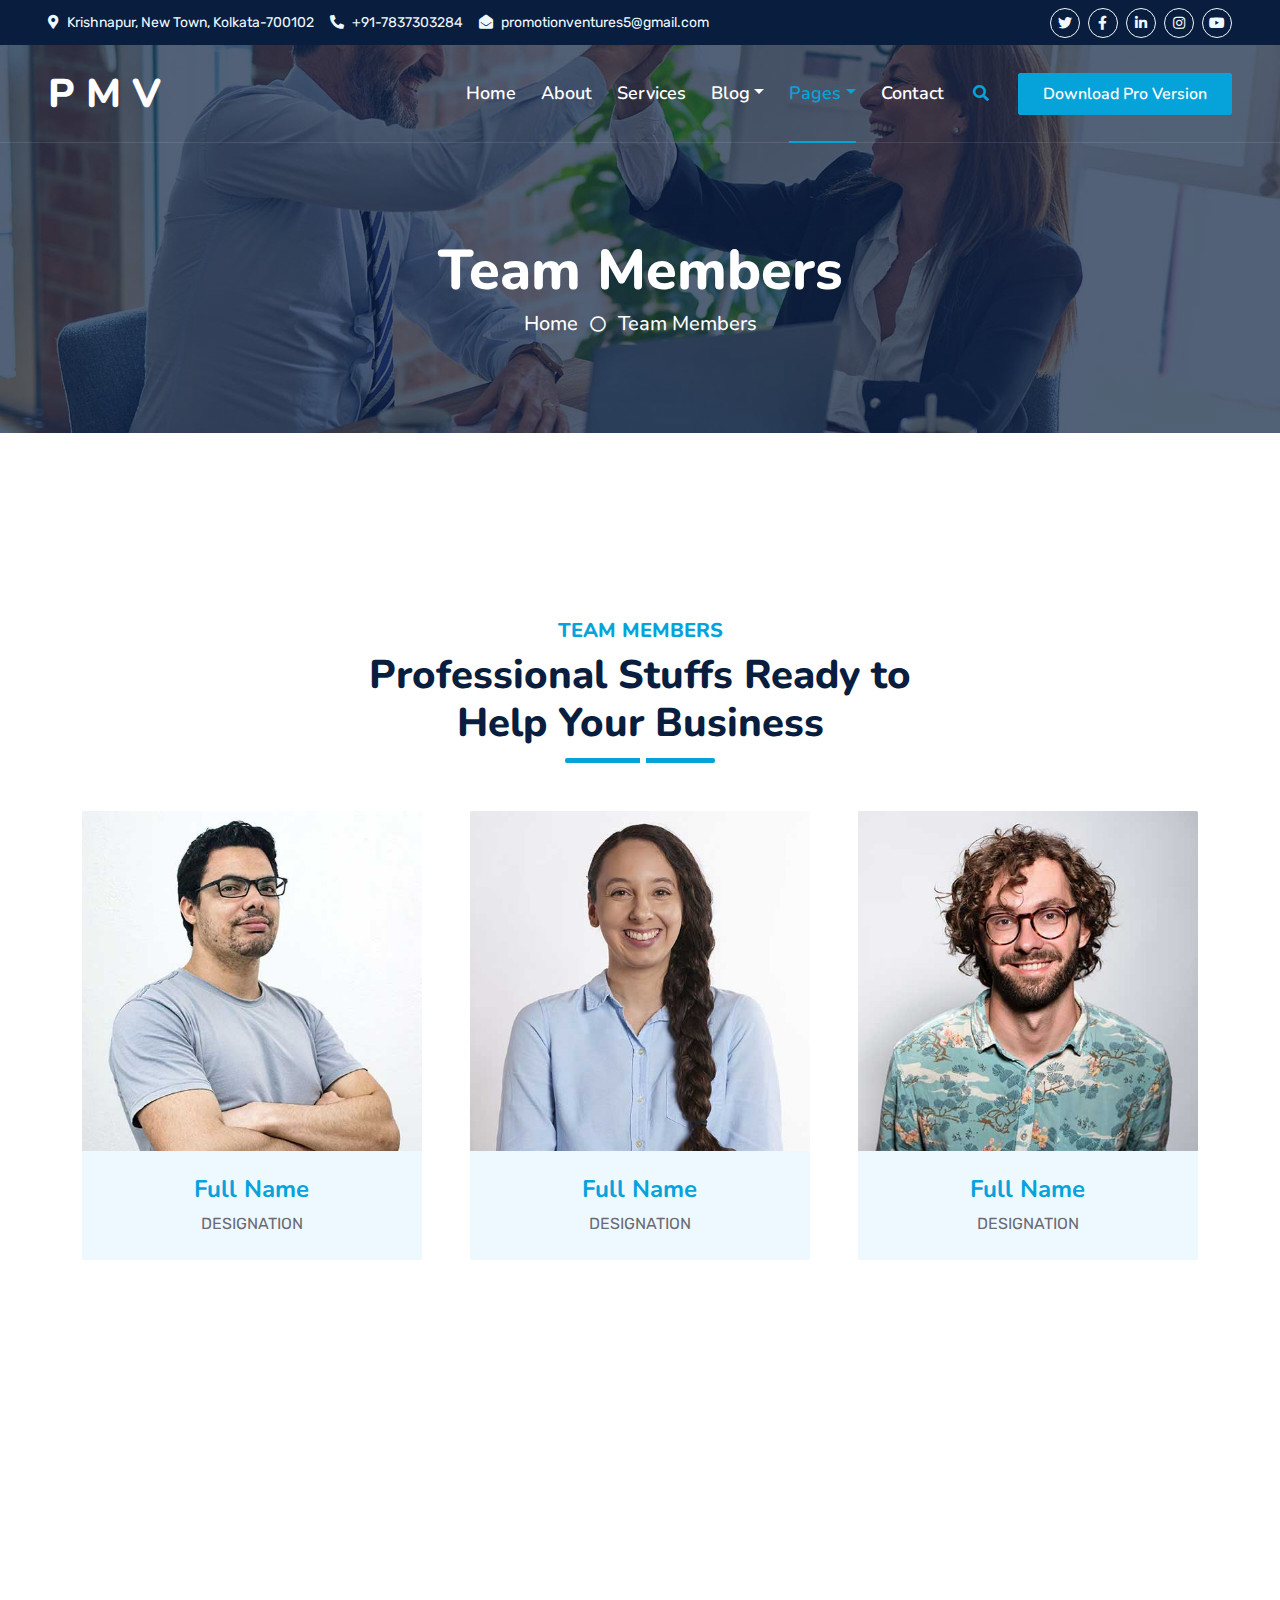
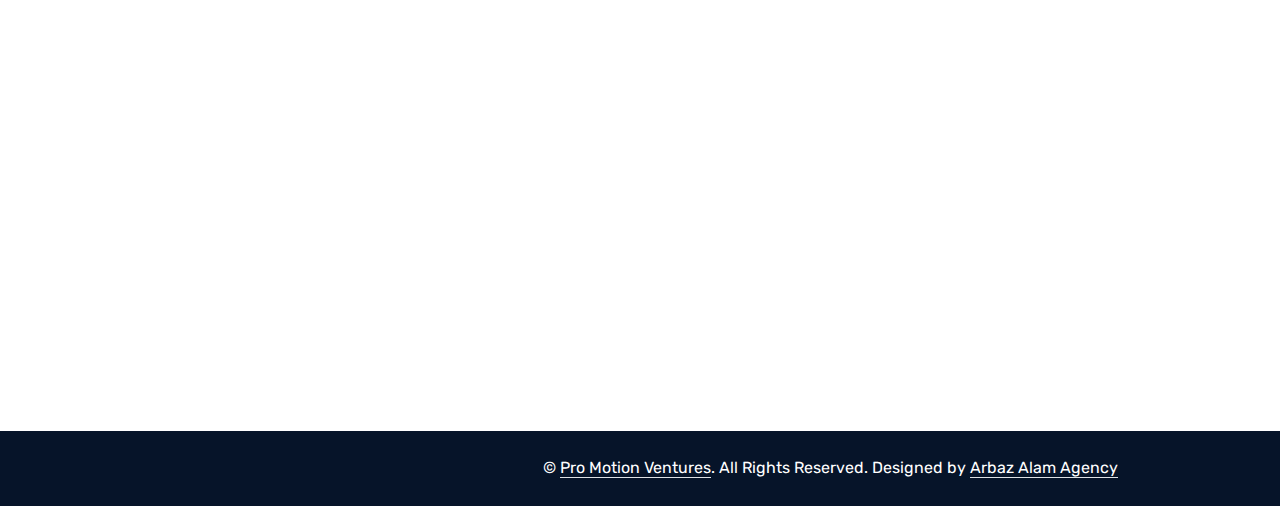
<file: team.html>
<!DOCTYPE html>
<html lang="en">

<head>
    <meta charset="utf-8">
    <title>Pro Motion Ventures</title>
    <meta content="width=device-width, initial-scale=1.0" name="viewport">
    <meta content="best social media management company, smm handler, best smm provider" name="keywords">
    <meta content="Offering Comprehensive Services for Budget-Friendly Clients
" name="description">

    <!-- Favicon -->
    <link href="img/favicon.ico" rel="icon">

    <!-- Google Web Fonts -->
    <link rel="preconnect" href="https://fonts.googleapis.com">
    <link rel="preconnect" href="https://fonts.gstatic.com" crossorigin>
    <link href="https://fonts.googleapis.com/css2?family=Nunito:wght@400;600;700;800&family=Rubik:wght@400;500;600;700&display=swap" rel="stylesheet">

    <!-- Icon Font Stylesheet -->
    <link href="https://cdnjs.cloudflare.com/ajax/libs/font-awesome/5.10.0/css/all.min.css" rel="stylesheet">
    <link href="https://cdn.jsdelivr.net/npm/bootstrap-icons@1.4.1/font/bootstrap-icons.css" rel="stylesheet">

    <!-- Libraries Stylesheet -->
    <link href="lib/owlcarousel/assets/owl.carousel.min.css" rel="stylesheet">
    <link href="lib/animate/animate.min.css" rel="stylesheet">

    <!-- Customized Bootstrap Stylesheet -->
    <link href="css/bootstrap.min.css" rel="stylesheet">

    <!-- Template Stylesheet -->
    <link href="css/style.css" rel="stylesheet">
</head>

<body>
    <!-- Spinner Start -->
    <div id="spinner" class="show bg-white position-fixed translate-middle w-100 vh-100 top-50 start-50 d-flex align-items-center justify-content-center">
        <div class="spinner"></div>
    </div>
    <!-- Spinner End -->


       <!-- Topbar Start -->
    <div class="container-fluid bg-dark px-5 d-none d-lg-block">
      <div class="row gx-0">
        <div class="col-lg-8 text-center text-lg-start mb-2 mb-lg-0">
          <div class="d-inline-flex align-items-center" style="height: 45px">
            <small class="me-3 text-light"
              ><i class="fa fa-map-marker-alt me-2"></i>Krishnapur, New Town, Kolkata-700102
</small
            >
            <small class="me-3 text-light"
              ><i class="fa fa-phone-alt me-2"></i>+91-7837303284</small
            >
            <small class="text-light"
              ><i class="fa fa-envelope-open me-2"></i>promotionventures5@gmail.com</small
            >
          </div>
        </div>
        <div class="col-lg-4 text-center text-lg-end">
          <div class="d-inline-flex align-items-center" style="height: 45px">
            <a
              class="btn btn-sm btn-outline-light btn-sm-square rounded-circle me-2"
              href=""
              ><i class="fab fa-twitter fw-normal"></i
            ></a>
            <a
              class="btn btn-sm btn-outline-light btn-sm-square rounded-circle me-2"
              href="https://www.facebook.com/promotionventures"
              ><i class="fab fa-facebook-f fw-normal"></i
            ></a>
            <a
              class="btn btn-sm btn-outline-light btn-sm-square rounded-circle me-2"
              href="https://www.linkedin.com/company/pro-motion-ventures/"
              ><i class="fab fa-linkedin-in fw-normal"></i
            ></a>
            <a
              class="btn btn-sm btn-outline-light btn-sm-square rounded-circle me-2"
              href="https://www.instagram.com/promotionventures5/"
              ><i class="fab fa-instagram fw-normal"></i
            ></a>
            <a
              class="btn btn-sm btn-outline-light btn-sm-square rounded-circle"
              href=""
              ><i class="fab fa-youtube fw-normal"></i
            ></a>
          </div>
        </div>
      </div>
    </div>
    <!-- Topbar End -->


    <!-- Navbar Start -->
    <div class="container-fluid position-relative p-0">
        <nav class="navbar navbar-expand-lg navbar-dark px-5 py-3 py-lg-0">
            <a href="index.html" class="navbar-brand p-0">
                <h1 class="m-0">P M V</h1>
            </a>
            <button class="navbar-toggler" type="button" data-bs-toggle="collapse" data-bs-target="#navbarCollapse">
                <span class="fa fa-bars"></span>
            </button>
            <div class="collapse navbar-collapse" id="navbarCollapse">
                <div class="navbar-nav ms-auto py-0">
                    <a href="index.html" class="nav-item nav-link">Home</a>
                    <a href="about.html" class="nav-item nav-link">About</a>
                    <a href="service.html" class="nav-item nav-link">Services</a>
                    <div class="nav-item dropdown">
                        <a href="#" class="nav-link dropdown-toggle" data-bs-toggle="dropdown">Blog</a>
                        <div class="dropdown-menu m-0">
                            <a href="blog.html" class="dropdown-item">Blog Grid</a>
                            <a href="detail.html" class="dropdown-item">Blog Detail</a>
                        </div>
                    </div>
                    <div class="nav-item dropdown">
                        <a href="#" class="nav-link dropdown-toggle active" data-bs-toggle="dropdown">Pages</a>
                        <div class="dropdown-menu m-0">
                            <a href="price.html" class="dropdown-item">Pricing Plan</a>
                            <a href="feature.html" class="dropdown-item">Our features</a>
                            <a href="team.html" class="dropdown-item active">Team Members</a>
                            <a href="testimonial.html" class="dropdown-item">Testimonial</a>
                            <a href="quote.html" class="dropdown-item">Free Quote</a>
                        </div>
                    </div>
                    <a href="contact.html" class="nav-item nav-link">Contact</a>
                </div>
                <butaton type="button" class="btn text-primary ms-3" data-bs-toggle="modal" data-bs-target="#searchModal"><i class="fa fa-search"></i></butaton>
                <a href="https://htmlcodex.com/startup-company-website-template" class="btn btn-primary py-2 px-4 ms-3">Download Pro Version</a>
            </div>
        </nav>

        <div class="container-fluid bg-primary py-5 bg-header" style="margin-bottom: 90px;">
            <div class="row py-5">
                <div class="col-12 pt-lg-5 mt-lg-5 text-center">
                    <h1 class="display-4 text-white animated zoomIn">Team Members</h1>
                    <a href="" class="h5 text-white">Home</a>
                    <i class="far fa-circle text-white px-2"></i>
                    <a href="" class="h5 text-white">Team Members</a>
                </div>
            </div>
        </div>
    </div>
    <!-- Navbar End -->


    <!-- Full Screen Search Start -->
    <div class="modal fade" id="searchModal" tabindex="-1">
        <div class="modal-dialog modal-fullscreen">
            <div class="modal-content" style="background: rgba(9, 30, 62, .7);">
                <div class="modal-header border-0">
                    <button type="button" class="btn bg-white btn-close" data-bs-dismiss="modal" aria-label="Close"></button>
                </div>
                <div class="modal-body d-flex align-items-center justify-content-center">
                    <div class="input-group" style="max-width: 600px;">
                        <input type="text" class="form-control bg-transparent border-primary p-3" placeholder="Type search keyword">
                        <button class="btn btn-primary px-4"><i class="bi bi-search"></i></button>
                    </div>
                </div>
            </div>
        </div>
    </div>
    <!-- Full Screen Search End -->


    <!-- Team Start -->
    <div class="container-fluid py-5 wow fadeInUp" data-wow-delay="0.1s">
        <div class="container py-5">
            <div class="section-title text-center position-relative pb-3 mb-5 mx-auto" style="max-width: 600px;">
                <h5 class="fw-bold text-primary text-uppercase">Team Members</h5>
                <h1 class="mb-0">Professional Stuffs Ready to Help Your Business</h1>
            </div>
            <div class="row g-5">
                <div class="col-lg-4 wow slideInUp" data-wow-delay="0.3s">
                    <div class="team-item bg-light rounded overflow-hidden">
                        <div class="team-img position-relative overflow-hidden">
                            <img class="img-fluid w-100" src="img/team-1.jpg" alt="">
                            <div class="team-social">
                                <a class="btn btn-lg btn-primary btn-lg-square rounded" href=""><i class="fab fa-twitter fw-normal"></i></a>
                                <a class="btn btn-lg btn-primary btn-lg-square rounded" href=""><i class="fab fa-facebook-f fw-normal"></i></a>
                                <a class="btn btn-lg btn-primary btn-lg-square rounded" href=""><i class="fab fa-instagram fw-normal"></i></a>
                                <a class="btn btn-lg btn-primary btn-lg-square rounded" href=""><i class="fab fa-linkedin-in fw-normal"></i></a>
                            </div>
                        </div>
                        <div class="text-center py-4">
                            <h4 class="text-primary">Full Name</h4>
                            <p class="text-uppercase m-0">Designation</p>
                        </div>
                    </div>
                </div>
                <div class="col-lg-4 wow slideInUp" data-wow-delay="0.6s">
                    <div class="team-item bg-light rounded overflow-hidden">
                        <div class="team-img position-relative overflow-hidden">
                            <img class="img-fluid w-100" src="img/team-2.jpg" alt="">
                            <div class="team-social">
                                <a class="btn btn-lg btn-primary btn-lg-square rounded" href=""><i class="fab fa-twitter fw-normal"></i></a>
                                <a class="btn btn-lg btn-primary btn-lg-square rounded" href=""><i class="fab fa-facebook-f fw-normal"></i></a>
                                <a class="btn btn-lg btn-primary btn-lg-square rounded" href=""><i class="fab fa-instagram fw-normal"></i></a>
                                <a class="btn btn-lg btn-primary btn-lg-square rounded" href=""><i class="fab fa-linkedin-in fw-normal"></i></a>
                            </div>
                        </div>
                        <div class="text-center py-4">
                            <h4 class="text-primary">Full Name</h4>
                            <p class="text-uppercase m-0">Designation</p>
                        </div>
                    </div>
                </div>
                <div class="col-lg-4 wow slideInUp" data-wow-delay="0.9s">
                    <div class="team-item bg-light rounded overflow-hidden">
                        <div class="team-img position-relative overflow-hidden">
                            <img class="img-fluid w-100" src="img/team-3.jpg" alt="">
                            <div class="team-social">
                                <a class="btn btn-lg btn-primary btn-lg-square rounded" href=""><i class="fab fa-twitter fw-normal"></i></a>
                                <a class="btn btn-lg btn-primary btn-lg-square rounded" href=""><i class="fab fa-facebook-f fw-normal"></i></a>
                                <a class="btn btn-lg btn-primary btn-lg-square rounded" href=""><i class="fab fa-instagram fw-normal"></i></a>
                                <a class="btn btn-lg btn-primary btn-lg-square rounded" href=""><i class="fab fa-linkedin-in fw-normal"></i></a>
                            </div>
                        </div>
                        <div class="text-center py-4">
                            <h4 class="text-primary">Full Name</h4>
                            <p class="text-uppercase m-0">Designation</p>
                        </div>
                    </div>
                </div>
            </div>
        </div>
    </div>
    <!-- Team End -->


    <!-- Vendor Start -->
    <div class="container-fluid py-5 wow fadeInUp" data-wow-delay="0.1s">
        <div class="container py-5 mb-5">
            <div class="bg-white">
                <div class="owl-carousel vendor-carousel">
                    <img src="img/vendor-1.jpg" alt="">
                    <img src="img/vendor-2.jpg" alt="">
                    <img src="img/vendor-3.jpg" alt="">
                    <img src="img/vendor-4.jpg" alt="">
                    <img src="img/vendor-5.jpg" alt="">
                    <img src="img/vendor-6.jpg" alt="">
                    <img src="img/vendor-7.jpg" alt="">
                    <img src="img/vendor-8.jpg" alt="">
                    <img src="img/vendor-9.jpg" alt="">
                </div>
            </div>
        </div>
    </div>
    <!-- Vendor End -->
    

   <!-- Footer Start -->
    <div
      class="container-fluid bg-dark text-light mt-5 wow fadeInUp"
      data-wow-delay="0.1s"
    >
      <div class="container">
        <div class="row gx-5">
          <div class="col-lg-4 col-md-6 footer-about">
            <div
              class="d-flex flex-column align-items-center justify-content-center text-center h-100 bg-primary p-4"
            >
              <a href="index.html" class="navbar-brand">
                <img src="img/logo-black.png" alt="" />
              </a>
              <p class="mt-3 mb-4">
               Ignite your brand's brilliance with us! Your go-to for affordable excellence in promotional solutions. Join forces with our dynamic team to craft captivating narratives, visually stunning designs, and strategic campaigns. Elevate your brand with Pro Motion Ventures – where innovation meets affordability, and success is our shared destination.
              </p>
       
            </div>
          </div>
          <div class="col-lg-8 col-md-6">
            <div class="row gx-5">
              <div class="col-lg-4 col-md-12 pt-5 mb-5">
                <div
                  class="section-title section-title-sm position-relative pb-3 mb-4"
                >
                  <h3 class="text-light mb-0">Get In Touch</h3>
                </div>
                <div class="d-flex mb-2">
                  <i class="bi bi-geo-alt text-primary me-2"></i>
                  <p class="mb-0">Krishnapur, New Town, Kolkata-700102
</p>
                </div>
                <div class="d-flex mb-2">
                  <i class="bi bi-envelope-open text-primary me-2"></i>
                  <p class="mb-0">promotionventures5@gmail.com
</p>
                </div>
                <div class="d-flex mb-2">
                  <i class="bi bi-telephone text-primary me-2"></i>
                  <p class="mb-0">+91-7837303284</p>
                </div>
                <div class="d-flex mt-4">
                  <a class="btn btn-primary btn-square me-2" href="#"
                    ><i class="fab fa-twitter fw-normal"></i
                  ></a>
                  <a class="btn btn-primary btn-square me-2" href="https://www.facebook.com/promotionventures"
                    ><i class="fab fa-facebook-f fw-normal"></i
                  ></a>
                  <a class="btn btn-primary btn-square me-2" href="https://www.linkedin.com/company/pro-motion-ventures/"
                    ><i class="fab fa-linkedin-in fw-normal"></i
                  ></a>
                  <a class="btn btn-primary btn-square" href="#"
                    ><i class="fab fa-instagram fw-normal"></i
                  ></a>
                </div>
              </div>
              <div class="col-lg-4 col-md-12 pt-0 pt-lg-5 mb-5">
                <div
                  class="section-title section-title-sm position-relative pb-3 mb-4"
                >
                  <h3 class="text-light mb-0">Quick Links</h3>
                </div>
                <div
                  class="link-animated d-flex flex-column justify-content-start"
                >
                  <a class="text-light mb-2" href="index.html"
                    ><i class="bi bi-arrow-right text-primary me-2"></i>Home</a
                  >
                  <a class="text-light mb-2" href="about.html"
                    ><i class="bi bi-arrow-right text-primary me-2"></i>About
                    Us</a
                  >
                  <a class="text-light mb-2" href="service.html"
                    ><i class="bi bi-arrow-right text-primary me-2"></i>Our
                    Services</a
                  >
                   
                  <a class="text-light" href="contact.html"
                    ><i class="bi bi-arrow-right text-primary me-2"></i>Contact
                    Us</a
                  >
                </div>
              </div>
              <div class="col-lg-4 col-md-12 pt-0 pt-lg-5 mb-5">
                <div
                  class="section-title section-title-sm position-relative pb-3 mb-4"
                >
                  <h3 class="text-light mb-0">Popular Links</h3>
                </div>
                <div
                  class="link-animated d-flex flex-column justify-content-start"
                >
                  <a class="text-light mb-2" href="#"
                    ><i class="bi bi-arrow-right text-primary me-2"></i>Home</a
                  >
                  <a class="text-light mb-2" href="#"
                    ><i class="bi bi-arrow-right text-primary me-2"></i>About
                    Us</a
                  >
                  <a class="text-light mb-2" href="#"
                    ><i class="bi bi-arrow-right text-primary me-2"></i>Our
                    Services</a
                  >
                  <a class="text-light mb-2" href="#"
                    ><i class="bi bi-arrow-right text-primary me-2"></i>Meet The
                    Team</a
                  >
                  <a class="text-light mb-2" href="#"
                    ><i class="bi bi-arrow-right text-primary me-2"></i>Latest
                    Blog</a
                  >
                  <a class="text-light" href="#"
                    ><i class="bi bi-arrow-right text-primary me-2"></i>Contact
                    Us</a
                  >
                </div>
              </div>
            </div>
          </div>
        </div>
      </div>
    </div>
    <div class="container-fluid text-white" style="background: #061429">
      <div class="container text-center">
        <div class="row justify-content-end">
          <div class="col-lg-8 col-md-6">
            <div
              class="d-flex align-items-center justify-content-center"
              style="height: 75px"
            >
              <p class="mb-0">
                &copy;
                <a class="text-white border-bottom" href="index.html">Pro Motion Ventures</a>.
                All Rights Reserved.

             
                Designed by
                <a class="text-white border-bottom" href="#"
                  > Arbaz Alam Agency</a
                >
              </p>
            </div>
          </div>
        </div>
      </div>
    </div>
    <!-- Footer End -->


    <!-- Back to Top -->
    <a href="#" class="btn btn-lg btn-primary btn-lg-square rounded back-to-top"><i class="bi bi-arrow-up"></i></a>


    <!-- JavaScript Libraries -->
    <script src="https://code.jquery.com/jquery-3.4.1.min.js"></script>
    <script src="https://cdn.jsdelivr.net/npm/bootstrap@5.0.0/dist/js/bootstrap.bundle.min.js"></script>
    <script src="lib/wow/wow.min.js"></script>
    <script src="lib/easing/easing.min.js"></script>
    <script src="lib/waypoints/waypoints.min.js"></script>
    <script src="lib/counterup/counterup.min.js"></script>
    <script src="lib/owlcarousel/owl.carousel.min.js"></script>

    <!-- Template Javascript -->
    <script src="js/main.js"></script>
</body>

</html>
</file>
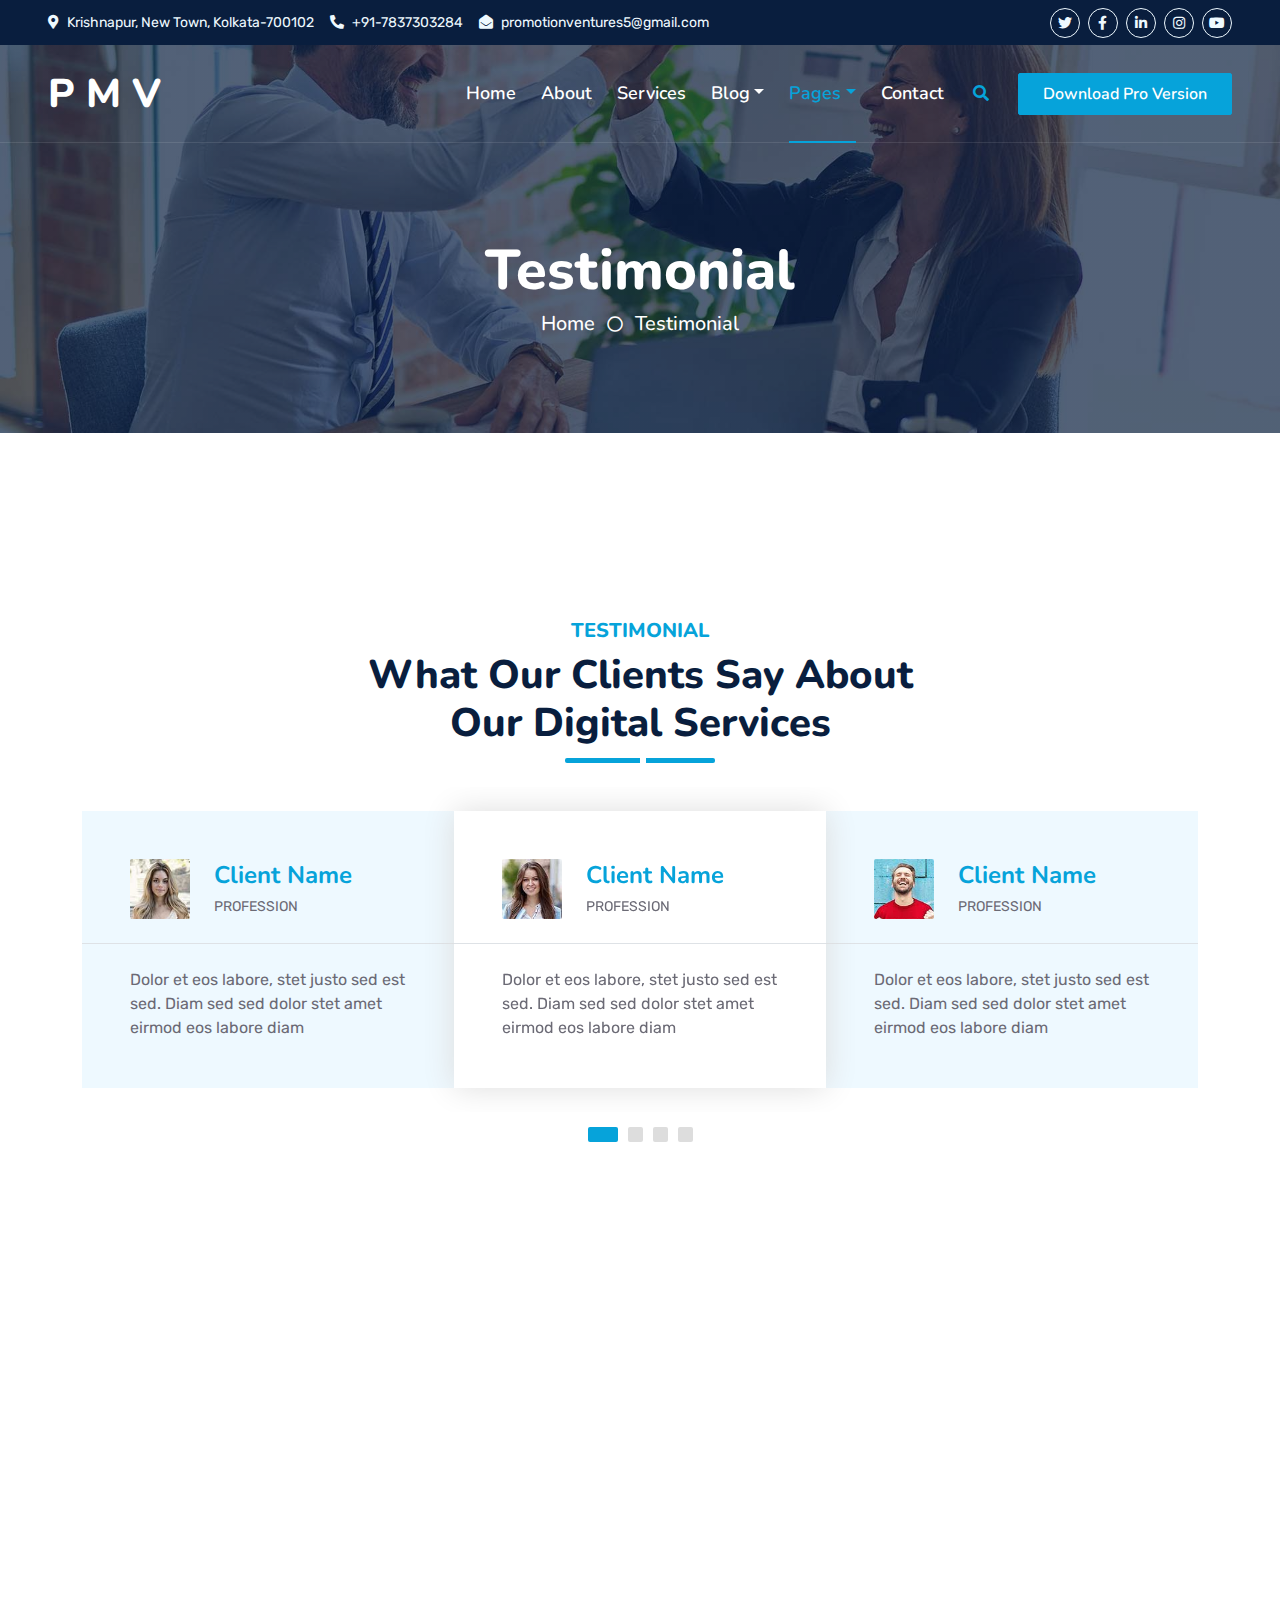
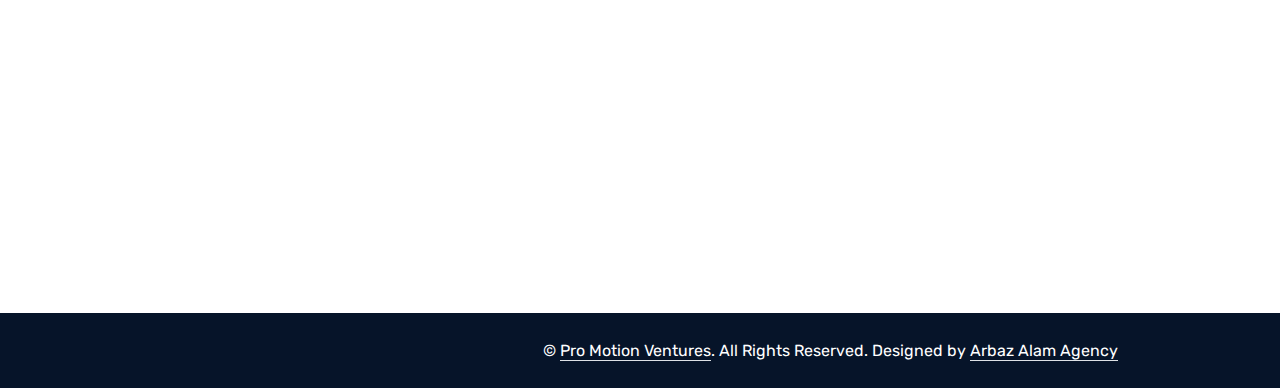
<file: testimonial.html>
<!DOCTYPE html>
<html lang="en">

<head>
    <meta charset="utf-8">
    <title>Pro Motion Ventures</title>
    <meta content="width=device-width, initial-scale=1.0" name="viewport">
    <meta content="best social media management company, smm handler, best smm provider" name="keywords">
    <meta content="Offering Comprehensive Services for Budget-Friendly Clients
" name="description">

    <!-- Favicon -->
    <link href="img/favicon.ico" rel="icon">

    <!-- Google Web Fonts -->
    <link rel="preconnect" href="https://fonts.googleapis.com">
    <link rel="preconnect" href="https://fonts.gstatic.com" crossorigin>
    <link href="https://fonts.googleapis.com/css2?family=Nunito:wght@400;600;700;800&family=Rubik:wght@400;500;600;700&display=swap" rel="stylesheet">

    <!-- Icon Font Stylesheet -->
    <link href="https://cdnjs.cloudflare.com/ajax/libs/font-awesome/5.10.0/css/all.min.css" rel="stylesheet">
    <link href="https://cdn.jsdelivr.net/npm/bootstrap-icons@1.4.1/font/bootstrap-icons.css" rel="stylesheet">

    <!-- Libraries Stylesheet -->
    <link href="lib/owlcarousel/assets/owl.carousel.min.css" rel="stylesheet">
    <link href="lib/animate/animate.min.css" rel="stylesheet">

    <!-- Customized Bootstrap Stylesheet -->
    <link href="css/bootstrap.min.css" rel="stylesheet">

    <!-- Template Stylesheet -->
    <link href="css/style.css" rel="stylesheet">
</head>

<body>
    <!-- Spinner Start -->
    <div id="spinner" class="show bg-white position-fixed translate-middle w-100 vh-100 top-50 start-50 d-flex align-items-center justify-content-center">
        <div class="spinner"></div>
    </div>
    <!-- Spinner End -->


       <!-- Topbar Start -->
    <div class="container-fluid bg-dark px-5 d-none d-lg-block">
      <div class="row gx-0">
        <div class="col-lg-8 text-center text-lg-start mb-2 mb-lg-0">
          <div class="d-inline-flex align-items-center" style="height: 45px">
            <small class="me-3 text-light"
              ><i class="fa fa-map-marker-alt me-2"></i>Krishnapur, New Town, Kolkata-700102
</small
            >
            <small class="me-3 text-light"
              ><i class="fa fa-phone-alt me-2"></i>+91-7837303284</small
            >
            <small class="text-light"
              ><i class="fa fa-envelope-open me-2"></i>promotionventures5@gmail.com</small
            >
          </div>
        </div>
        <div class="col-lg-4 text-center text-lg-end">
          <div class="d-inline-flex align-items-center" style="height: 45px">
            <a
              class="btn btn-sm btn-outline-light btn-sm-square rounded-circle me-2"
              href=""
              ><i class="fab fa-twitter fw-normal"></i
            ></a>
            <a
              class="btn btn-sm btn-outline-light btn-sm-square rounded-circle me-2"
              href="https://www.facebook.com/promotionventures"
              ><i class="fab fa-facebook-f fw-normal"></i
            ></a>
            <a
              class="btn btn-sm btn-outline-light btn-sm-square rounded-circle me-2"
              href="https://www.linkedin.com/company/pro-motion-ventures/"
              ><i class="fab fa-linkedin-in fw-normal"></i
            ></a>
            <a
              class="btn btn-sm btn-outline-light btn-sm-square rounded-circle me-2"
              href="https://www.instagram.com/promotionventures5/"
              ><i class="fab fa-instagram fw-normal"></i
            ></a>
            <a
              class="btn btn-sm btn-outline-light btn-sm-square rounded-circle"
              href=""
              ><i class="fab fa-youtube fw-normal"></i
            ></a>
          </div>
        </div>
      </div>
    </div>
    <!-- Topbar End -->


    <!-- Navbar Start -->
    <div class="container-fluid position-relative p-0">
        <nav class="navbar navbar-expand-lg navbar-dark px-5 py-3 py-lg-0">
            <a href="index.html" class="navbar-brand p-0">
                <h1 class="m-0">P M V</h1>
            </a>
            <button class="navbar-toggler" type="button" data-bs-toggle="collapse" data-bs-target="#navbarCollapse">
                <span class="fa fa-bars"></span>
            </button>
            <div class="collapse navbar-collapse" id="navbarCollapse">
                <div class="navbar-nav ms-auto py-0">
                    <a href="index.html" class="nav-item nav-link">Home</a>
                    <a href="about.html" class="nav-item nav-link">About</a>
                    <a href="service.html" class="nav-item nav-link">Services</a>
                    <div class="nav-item dropdown">
                        <a href="#" class="nav-link dropdown-toggle" data-bs-toggle="dropdown">Blog</a>
                        <div class="dropdown-menu m-0">
                            <a href="blog.html" class="dropdown-item">Blog Grid</a>
                            <a href="detail.html" class="dropdown-item">Blog Detail</a>
                        </div>
                    </div>
                    <div class="nav-item dropdown">
                        <a href="#" class="nav-link dropdown-toggle active" data-bs-toggle="dropdown">Pages</a>
                        <div class="dropdown-menu m-0">
                            <a href="price.html" class="dropdown-item">Pricing Plan</a>
                            <a href="feature.html" class="dropdown-item">Our features</a>
                            <a href="team.html" class="dropdown-item">Team Members</a>
                            <a href="testimonial.html" class="dropdown-item active">Testimonial</a>
                            <a href="quote.html" class="dropdown-item">Free Quote</a>
                        </div>
                    </div>
                    <a href="contact.html" class="nav-item nav-link">Contact</a>
                </div>
                <butaton type="button" class="btn text-primary ms-3" data-bs-toggle="modal" data-bs-target="#searchModal"><i class="fa fa-search"></i></butaton>
                <a href="https://htmlcodex.com/startup-company-website-template" class="btn btn-primary py-2 px-4 ms-3">Download Pro Version</a>
            </div>
        </nav>

        <div class="container-fluid bg-primary py-5 bg-header" style="margin-bottom: 90px;">
            <div class="row py-5">
                <div class="col-12 pt-lg-5 mt-lg-5 text-center">
                    <h1 class="display-4 text-white animated zoomIn">Testimonial</h1>
                    <a href="" class="h5 text-white">Home</a>
                    <i class="far fa-circle text-white px-2"></i>
                    <a href="" class="h5 text-white">Testimonial</a>
                </div>
            </div>
        </div>
    </div>
    <!-- Navbar End -->


    <!-- Full Screen Search Start -->
    <div class="modal fade" id="searchModal" tabindex="-1">
        <div class="modal-dialog modal-fullscreen">
            <div class="modal-content" style="background: rgba(9, 30, 62, .7);">
                <div class="modal-header border-0">
                    <button type="button" class="btn bg-white btn-close" data-bs-dismiss="modal" aria-label="Close"></button>
                </div>
                <div class="modal-body d-flex align-items-center justify-content-center">
                    <div class="input-group" style="max-width: 600px;">
                        <input type="text" class="form-control bg-transparent border-primary p-3" placeholder="Type search keyword">
                        <button class="btn btn-primary px-4"><i class="bi bi-search"></i></button>
                    </div>
                </div>
            </div>
        </div>
    </div>
    <!-- Full Screen Search End -->


    <!-- Testimonial Start -->
    <div class="container-fluid py-5 wow fadeInUp" data-wow-delay="0.1s">
        <div class="container py-5">
            <div class="section-title text-center position-relative pb-3 mb-4 mx-auto" style="max-width: 600px;">
                <h5 class="fw-bold text-primary text-uppercase">Testimonial</h5>
                <h1 class="mb-0">What Our Clients Say About Our Digital Services</h1>
            </div>
            <div class="owl-carousel testimonial-carousel wow fadeInUp" data-wow-delay="0.6s">
                <div class="testimonial-item bg-light my-4">
                    <div class="d-flex align-items-center border-bottom pt-5 pb-4 px-5">
                        <img class="img-fluid rounded" src="img/testimonial-1.jpg" style="width: 60px; height: 60px;" >
                        <div class="ps-4">
                            <h4 class="text-primary mb-1">Client Name</h4>
                            <small class="text-uppercase">Profession</small>
                        </div>
                    </div>
                    <div class="pt-4 pb-5 px-5">
                        Dolor et eos labore, stet justo sed est sed. Diam sed sed dolor stet amet eirmod eos labore diam
                    </div>
                </div>
                <div class="testimonial-item bg-light my-4">
                    <div class="d-flex align-items-center border-bottom pt-5 pb-4 px-5">
                        <img class="img-fluid rounded" src="img/testimonial-2.jpg" style="width: 60px; height: 60px;" >
                        <div class="ps-4">
                            <h4 class="text-primary mb-1">Client Name</h4>
                            <small class="text-uppercase">Profession</small>
                        </div>
                    </div>
                    <div class="pt-4 pb-5 px-5">
                        Dolor et eos labore, stet justo sed est sed. Diam sed sed dolor stet amet eirmod eos labore diam
                    </div>
                </div>
                <div class="testimonial-item bg-light my-4">
                    <div class="d-flex align-items-center border-bottom pt-5 pb-4 px-5">
                        <img class="img-fluid rounded" src="img/testimonial-3.jpg" style="width: 60px; height: 60px;" >
                        <div class="ps-4">
                            <h4 class="text-primary mb-1">Client Name</h4>
                            <small class="text-uppercase">Profession</small>
                        </div>
                    </div>
                    <div class="pt-4 pb-5 px-5">
                        Dolor et eos labore, stet justo sed est sed. Diam sed sed dolor stet amet eirmod eos labore diam
                    </div>
                </div>
                <div class="testimonial-item bg-light my-4">
                    <div class="d-flex align-items-center border-bottom pt-5 pb-4 px-5">
                        <img class="img-fluid rounded" src="img/testimonial-4.jpg" style="width: 60px; height: 60px;" >
                        <div class="ps-4">
                            <h4 class="text-primary mb-1">Client Name</h4>
                            <small class="text-uppercase">Profession</small>
                        </div>
                    </div>
                    <div class="pt-4 pb-5 px-5">
                        Dolor et eos labore, stet justo sed est sed. Diam sed sed dolor stet amet eirmod eos labore diam
                    </div>
                </div>
            </div>
        </div>
    </div>
    <!-- Testimonial End -->


    <!-- Vendor Start -->
    <div class="container-fluid py-5 wow fadeInUp" data-wow-delay="0.1s">
        <div class="container py-5 mb-5">
            <div class="bg-white">
                <div class="owl-carousel vendor-carousel">
                    <img src="img/vendor-1.jpg" alt="">
                    <img src="img/vendor-2.jpg" alt="">
                    <img src="img/vendor-3.jpg" alt="">
                    <img src="img/vendor-4.jpg" alt="">
                    <img src="img/vendor-5.jpg" alt="">
                    <img src="img/vendor-6.jpg" alt="">
                    <img src="img/vendor-7.jpg" alt="">
                    <img src="img/vendor-8.jpg" alt="">
                    <img src="img/vendor-9.jpg" alt="">
                </div>
            </div>
        </div>
    </div>
    <!-- Vendor End -->
    

   <!-- Footer Start -->
    <div
      class="container-fluid bg-dark text-light mt-5 wow fadeInUp"
      data-wow-delay="0.1s"
    >
      <div class="container">
        <div class="row gx-5">
          <div class="col-lg-4 col-md-6 footer-about">
            <div
              class="d-flex flex-column align-items-center justify-content-center text-center h-100 bg-primary p-4"
            >
              <a href="index.html" class="navbar-brand">
                <img src="img/logo-black.png" alt="" />
              </a>
              <p class="mt-3 mb-4">
               Ignite your brand's brilliance with us! Your go-to for affordable excellence in promotional solutions. Join forces with our dynamic team to craft captivating narratives, visually stunning designs, and strategic campaigns. Elevate your brand with Pro Motion Ventures – where innovation meets affordability, and success is our shared destination.
              </p>
       
            </div>
          </div>
          <div class="col-lg-8 col-md-6">
            <div class="row gx-5">
              <div class="col-lg-4 col-md-12 pt-5 mb-5">
                <div
                  class="section-title section-title-sm position-relative pb-3 mb-4"
                >
                  <h3 class="text-light mb-0">Get In Touch</h3>
                </div>
                <div class="d-flex mb-2">
                  <i class="bi bi-geo-alt text-primary me-2"></i>
                  <p class="mb-0">Krishnapur, New Town, Kolkata-700102
</p>
                </div>
                <div class="d-flex mb-2">
                  <i class="bi bi-envelope-open text-primary me-2"></i>
                  <p class="mb-0">promotionventures5@gmail.com
</p>
                </div>
                <div class="d-flex mb-2">
                  <i class="bi bi-telephone text-primary me-2"></i>
                  <p class="mb-0">+91-7837303284</p>
                </div>
                <div class="d-flex mt-4">
                  <a class="btn btn-primary btn-square me-2" href="#"
                    ><i class="fab fa-twitter fw-normal"></i
                  ></a>
                  <a class="btn btn-primary btn-square me-2" href="https://www.facebook.com/promotionventures"
                    ><i class="fab fa-facebook-f fw-normal"></i
                  ></a>
                  <a class="btn btn-primary btn-square me-2" href="https://www.linkedin.com/company/pro-motion-ventures/"
                    ><i class="fab fa-linkedin-in fw-normal"></i
                  ></a>
                  <a class="btn btn-primary btn-square" href="#"
                    ><i class="fab fa-instagram fw-normal"></i
                  ></a>
                </div>
              </div>
              <div class="col-lg-4 col-md-12 pt-0 pt-lg-5 mb-5">
                <div
                  class="section-title section-title-sm position-relative pb-3 mb-4"
                >
                  <h3 class="text-light mb-0">Quick Links</h3>
                </div>
                <div
                  class="link-animated d-flex flex-column justify-content-start"
                >
                  <a class="text-light mb-2" href="index.html"
                    ><i class="bi bi-arrow-right text-primary me-2"></i>Home</a
                  >
                  <a class="text-light mb-2" href="about.html"
                    ><i class="bi bi-arrow-right text-primary me-2"></i>About
                    Us</a
                  >
                  <a class="text-light mb-2" href="service.html"
                    ><i class="bi bi-arrow-right text-primary me-2"></i>Our
                    Services</a
                  >
                   
                  <a class="text-light" href="contact.html"
                    ><i class="bi bi-arrow-right text-primary me-2"></i>Contact
                    Us</a
                  >
                </div>
              </div>
              <div class="col-lg-4 col-md-12 pt-0 pt-lg-5 mb-5">
                <div
                  class="section-title section-title-sm position-relative pb-3 mb-4"
                >
                  <h3 class="text-light mb-0">Popular Links</h3>
                </div>
                <div
                  class="link-animated d-flex flex-column justify-content-start"
                >
                  <a class="text-light mb-2" href="#"
                    ><i class="bi bi-arrow-right text-primary me-2"></i>Home</a
                  >
                  <a class="text-light mb-2" href="#"
                    ><i class="bi bi-arrow-right text-primary me-2"></i>About
                    Us</a
                  >
                  <a class="text-light mb-2" href="#"
                    ><i class="bi bi-arrow-right text-primary me-2"></i>Our
                    Services</a
                  >
                  <a class="text-light mb-2" href="#"
                    ><i class="bi bi-arrow-right text-primary me-2"></i>Meet The
                    Team</a
                  >
                  <a class="text-light mb-2" href="#"
                    ><i class="bi bi-arrow-right text-primary me-2"></i>Latest
                    Blog</a
                  >
                  <a class="text-light" href="#"
                    ><i class="bi bi-arrow-right text-primary me-2"></i>Contact
                    Us</a
                  >
                </div>
              </div>
            </div>
          </div>
        </div>
      </div>
    </div>
    <div class="container-fluid text-white" style="background: #061429">
      <div class="container text-center">
        <div class="row justify-content-end">
          <div class="col-lg-8 col-md-6">
            <div
              class="d-flex align-items-center justify-content-center"
              style="height: 75px"
            >
              <p class="mb-0">
                &copy;
                <a class="text-white border-bottom" href="index.html">Pro Motion Ventures</a>.
                All Rights Reserved.

             
                Designed by
                <a class="text-white border-bottom" href="#"
                  > Arbaz Alam Agency</a
                >
              </p>
            </div>
          </div>
        </div>
      </div>
    </div>
    <!-- Footer End -->


    <!-- Back to Top -->
    <a href="#" class="btn btn-lg btn-primary btn-lg-square rounded back-to-top"><i class="bi bi-arrow-up"></i></a>


    <!-- JavaScript Libraries -->
    <script src="https://code.jquery.com/jquery-3.4.1.min.js"></script>
    <script src="https://cdn.jsdelivr.net/npm/bootstrap@5.0.0/dist/js/bootstrap.bundle.min.js"></script>
    <script src="lib/wow/wow.min.js"></script>
    <script src="lib/easing/easing.min.js"></script>
    <script src="lib/waypoints/waypoints.min.js"></script>
    <script src="lib/counterup/counterup.min.js"></script>
    <script src="lib/owlcarousel/owl.carousel.min.js"></script>

    <!-- Template Javascript -->
    <script src="js/main.js"></script>
</body>

</html>
</file>
<file: css/style.css>
/********** Template CSS **********/
:root {
    --primary: #06A3DA;
    --secondary: #34AD54;
    --light: #EEF9FF;
    --dark: #091E3E;
}


/*** Spinner ***/
.spinner {
    width: 40px;
    height: 40px;
    background: var(--primary);
    margin: 100px auto;
    -webkit-animation: sk-rotateplane 1.2s infinite ease-in-out;
    animation: sk-rotateplane 1.2s infinite ease-in-out;
}

@-webkit-keyframes sk-rotateplane {
    0% {
        -webkit-transform: perspective(120px)
    }
    50% {
        -webkit-transform: perspective(120px) rotateY(180deg)
    }
    100% {
        -webkit-transform: perspective(120px) rotateY(180deg) rotateX(180deg)
    }
}

@keyframes sk-rotateplane {
    0% {
        transform: perspective(120px) rotateX(0deg) rotateY(0deg);
        -webkit-transform: perspective(120px) rotateX(0deg) rotateY(0deg)
    }
    50% {
        transform: perspective(120px) rotateX(-180.1deg) rotateY(0deg);
        -webkit-transform: perspective(120px) rotateX(-180.1deg) rotateY(0deg)
    }
    100% {
        transform: perspective(120px) rotateX(-180deg) rotateY(-179.9deg);
        -webkit-transform: perspective(120px) rotateX(-180deg) rotateY(-179.9deg);
    }
}

#spinner {
    opacity: 0;
    visibility: hidden;
    transition: opacity .5s ease-out, visibility 0s linear .5s;
    z-index: 99999;
}

#spinner.show {
    transition: opacity .5s ease-out, visibility 0s linear 0s;
    visibility: visible;
    opacity: 1;
}


/*** Heading ***/
h1,
h2,
.fw-bold {
    font-weight: 800 !important;
}

h3,
h4,
.fw-semi-bold {
    font-weight: 700 !important;
}

h5,
h6,
.fw-medium {
    font-weight: 600 !important;
}


/*** Button ***/
.btn {
    font-family: 'Nunito', sans-serif;
    font-weight: 600;
    transition: .5s;
}

.btn-primary,
.btn-secondary {
    color: #FFFFFF;
    box-shadow: inset 0 0 0 50px transparent;
}

.btn-primary:hover {
    box-shadow: inset 0 0 0 0 var(--primary);
}

.btn-secondary:hover {
    box-shadow: inset 0 0 0 0 var(--secondary);
}

.btn-square {
    width: 36px;
    height: 36px;
}

.btn-sm-square {
    width: 30px;
    height: 30px;
}

.btn-lg-square {
    width: 48px;
    height: 48px;
}

.btn-square,
.btn-sm-square,
.btn-lg-square {
    padding-left: 0;
    padding-right: 0;
    text-align: center;
}


/*** Navbar ***/
.navbar-dark .navbar-nav .nav-link {
    font-family: 'Nunito', sans-serif;
    position: relative;
    margin-left: 25px;
    padding: 35px 0;
    color: #FFFFFF;
    font-size: 18px;
    font-weight: 600;
    outline: none;
    transition: .5s;
}

.sticky-top.navbar-dark .navbar-nav .nav-link {
    padding: 20px 0;
    color: var(--dark);
}

.navbar-dark .navbar-nav .nav-link:hover,
.navbar-dark .navbar-nav .nav-link.active {
    color: var(--primary);
}

.navbar-dark .navbar-brand h1 {
    color: #FFFFFF;
}

.navbar-dark .navbar-toggler {
    color: var(--primary) !important;
    border-color: var(--primary) !important;
}

@media (max-width: 991.98px) {
    .sticky-top.navbar-dark {
        position: relative;
        background: #FFFFFF;
    }

    .navbar-dark .navbar-nav .nav-link,
    .navbar-dark .navbar-nav .nav-link.show,
    .sticky-top.navbar-dark .navbar-nav .nav-link {
        padding: 10px 0;
        color: var(--dark);
    }

    .navbar-dark .navbar-brand h1 {
        color: var(--primary);
    }
}

@media (min-width: 992px) {
    .navbar-dark {
        position: absolute;
        width: 100%;
        top: 0;
        left: 0;
        border-bottom: 1px solid rgba(256, 256, 256, .1);
        z-index: 999;
    }
    
    .sticky-top.navbar-dark {
        position: fixed;
        background: #FFFFFF;
    }

    .navbar-dark .navbar-nav .nav-link::before {
        position: absolute;
        content: "";
        width: 0;
        height: 2px;
        bottom: -1px;
        left: 50%;
        background: var(--primary);
        transition: .5s;
    }

    .navbar-dark .navbar-nav .nav-link:hover::before,
    .navbar-dark .navbar-nav .nav-link.active::before {
        width: 100%;
        left: 0;
    }

    .navbar-dark .navbar-nav .nav-link.nav-contact::before {
        display: none;
    }

    .sticky-top.navbar-dark .navbar-brand h1 {
        color: var(--primary);
    }
}


/*** Carousel ***/
.carousel-caption {
    top: 0;
    left: 0;
    right: 0;
    bottom: 0;
    background: rgba(9, 30, 62, .7);
    z-index: 1;
}

@media (max-width: 576px) {
    .carousel-caption h5 {
        font-size: 14px;
        font-weight: 500 !important;
    }

    .carousel-caption h1 {
        font-size: 30px;
        font-weight: 600 !important;
    }
}

.carousel-control-prev,
.carousel-control-next {
    width: 10%;
}

.carousel-control-prev-icon,
.carousel-control-next-icon {
    width: 3rem;
    height: 3rem;
}


/*** Section Title ***/
.section-title::before {
    position: absolute;
    content: "";
    width: 150px;
    height: 5px;
    left: 0;
    bottom: 0;
    background: var(--primary);
    border-radius: 2px;
}

.section-title.text-center::before {
    left: 50%;
    margin-left: -75px;
}

.section-title.section-title-sm::before {
    width: 90px;
    height: 3px;
}

.section-title::after {
    position: absolute;
    content: "";
    width: 6px;
    height: 5px;
    bottom: 0px;
    background: #FFFFFF;
    -webkit-animation: section-title-run 5s infinite linear;
    animation: section-title-run 5s infinite linear;
}

.section-title.section-title-sm::after {
    width: 4px;
    height: 3px;
}

.section-title.text-center::after {
    -webkit-animation: section-title-run-center 5s infinite linear;
    animation: section-title-run-center 5s infinite linear;
}

.section-title.section-title-sm::after {
    -webkit-animation: section-title-run-sm 5s infinite linear;
    animation: section-title-run-sm 5s infinite linear;
}

@-webkit-keyframes section-title-run {
    0% {left: 0; } 50% { left : 145px; } 100% { left: 0; }
}

@-webkit-keyframes section-title-run-center {
    0% { left: 50%; margin-left: -75px; } 50% { left : 50%; margin-left: 45px; } 100% { left: 50%; margin-left: -75px; }
}

@-webkit-keyframes section-title-run-sm {
    0% {left: 0; } 50% { left : 85px; } 100% { left: 0; }
}


/*** Service ***/
.service-item {
    position: relative;
    height: 300px;
    padding: 0 30px;
    transition: .5s;
}

.service-item .service-icon {
    margin-bottom: 30px;
    width: 60px;
    height: 60px;
    display: flex;
    align-items: center;
    justify-content: center;
    background: var(--primary);
    border-radius: 2px;
    transform: rotate(-45deg);
}

.service-item .service-icon i {
    transform: rotate(45deg);
}

.service-item a.btn {
    position: absolute;
    width: 60px;
    bottom: -48px;
    left: 50%;
    margin-left: -30px;
    opacity: 0;
}

.service-item:hover a.btn {
    bottom: -24px;
    opacity: 1;
}


/*** Testimonial ***/
.testimonial-carousel .owl-dots {
    margin-top: 15px;
    display: flex;
    align-items: flex-end;
    justify-content: center;
}

.testimonial-carousel .owl-dot {
    position: relative;
    display: inline-block;
    margin: 0 5px;
    width: 15px;
    height: 15px;
    background: #DDDDDD;
    border-radius: 2px;
    transition: .5s;
}

.testimonial-carousel .owl-dot.active {
    width: 30px;
    background: var(--primary);
}

.testimonial-carousel .owl-item.center {
    position: relative;
    z-index: 1;
}

.testimonial-carousel .owl-item .testimonial-item {
    transition: .5s;
}

.testimonial-carousel .owl-item.center .testimonial-item {
    background: #FFFFFF !important;
    box-shadow: 0 0 30px #DDDDDD;
}


/*** Team ***/
.team-item {
    transition: .5s;
}

.team-social {
    position: absolute;
    width: 100%;
    height: 100%;
    top: 0;
    left: 0;
    display: flex;
    align-items: center;
    justify-content: center;
    transition: .5s;
}

.team-social a.btn {
    position: relative;
    margin: 0 3px;
    margin-top: 100px;
    opacity: 0;
}

.team-item:hover {
    box-shadow: 0 0 30px #DDDDDD;
}

.team-item:hover .team-social {
    background: rgba(9, 30, 62, .7);
}

.team-item:hover .team-social a.btn:first-child {
    opacity: 1;
    margin-top: 0;
    transition: .3s 0s;
}

.team-item:hover .team-social a.btn:nth-child(2) {
    opacity: 1;
    margin-top: 0;
    transition: .3s .05s;
}

.team-item:hover .team-social a.btn:nth-child(3) {
    opacity: 1;
    margin-top: 0;
    transition: .3s .1s;
}

.team-item:hover .team-social a.btn:nth-child(4) {
    opacity: 1;
    margin-top: 0;
    transition: .3s .15s;
}

.team-item .team-img img,
.blog-item .blog-img img  {
    transition: .5s;
}

.team-item:hover .team-img img,
.blog-item:hover .blog-img img {
    transform: scale(1.15);
}


/*** Miscellaneous ***/
@media (min-width: 991.98px) {
    .facts {
        position: relative;
        margin-top: -75px;
        z-index: 1;
    }
}

.back-to-top {
    position: fixed;
    display: none;
    right: 45px;
    bottom: 45px;
    z-index: 99;
}

.bg-header {
    background: linear-gradient(rgba(9, 30, 62, .7), rgba(9, 30, 62, .7)), url(../img/carousel-1.jpg) center center no-repeat;
    background-size: cover;
}

.link-animated a {
    transition: .5s;
}

.link-animated a:hover {
    padding-left: 10px;
}

@media (min-width: 767.98px) {
    .footer-about {
        margin-bottom: -75px;
    }
}
</file>
